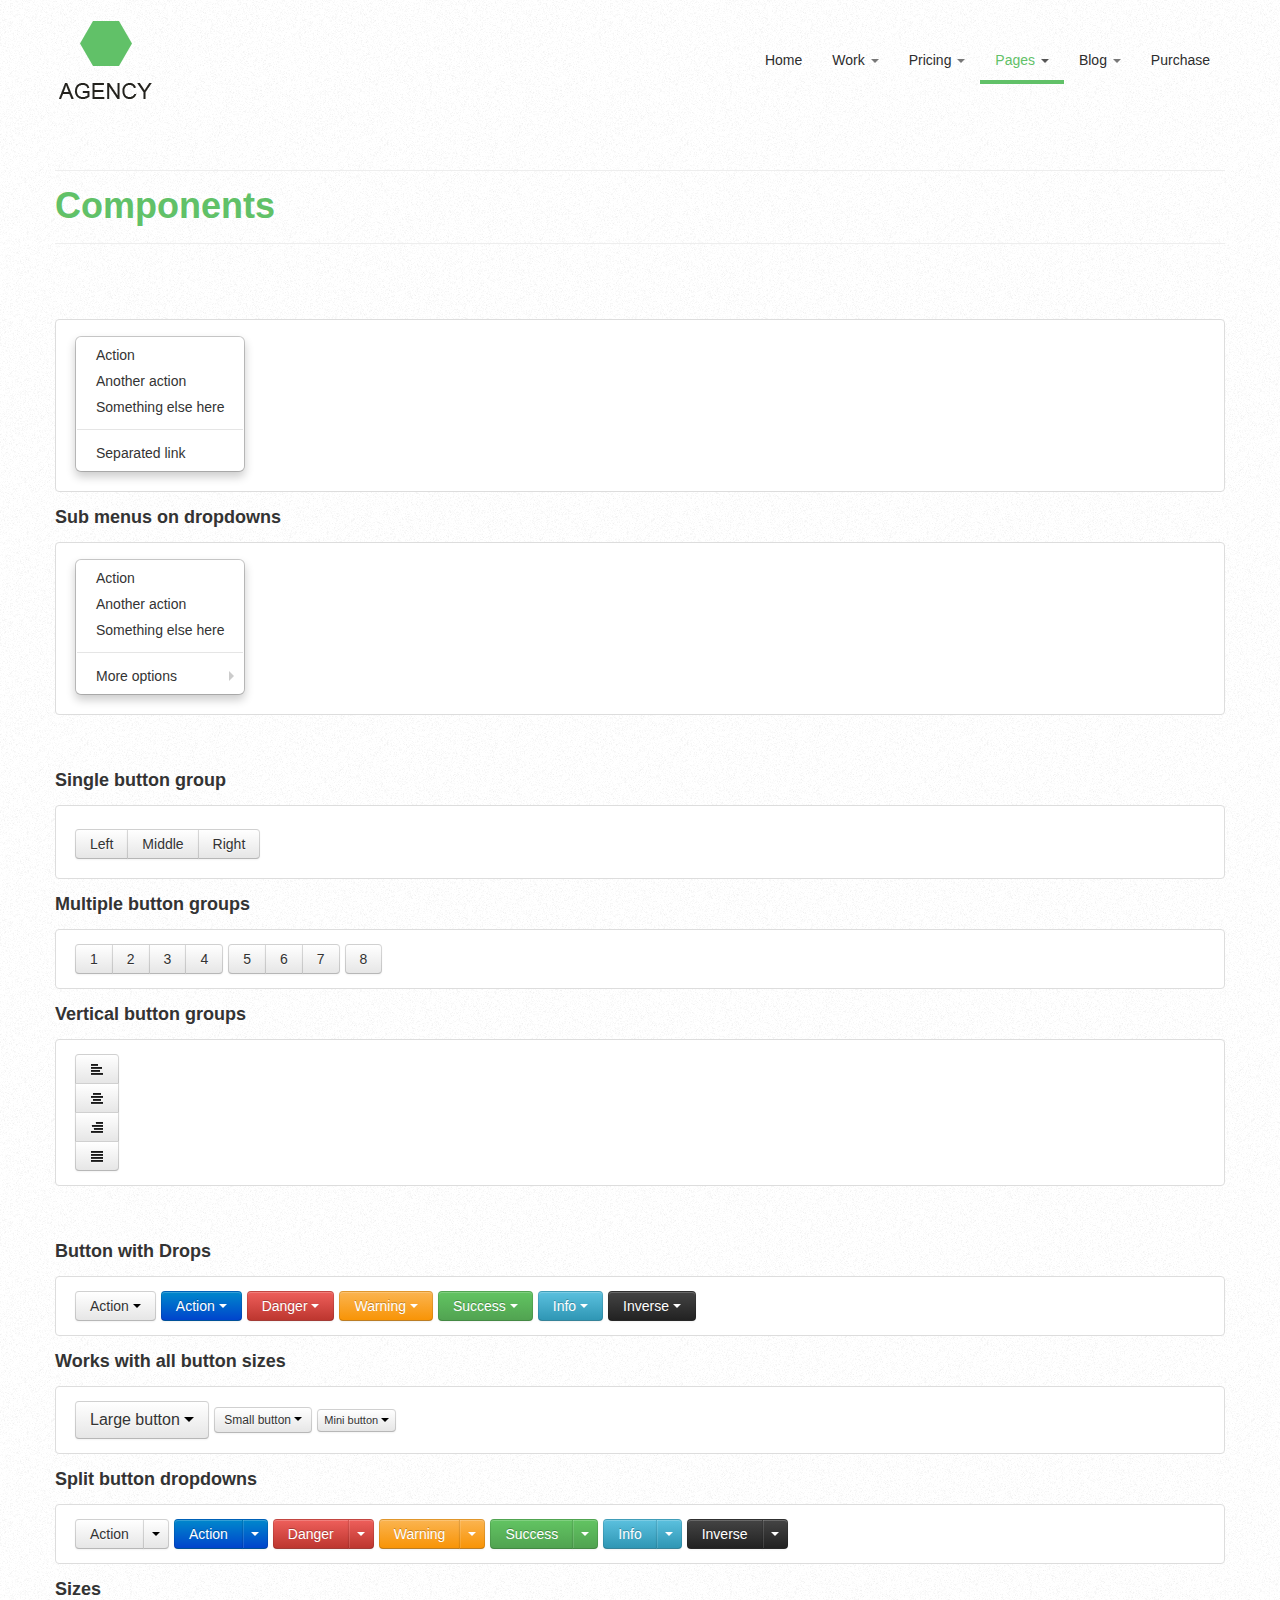
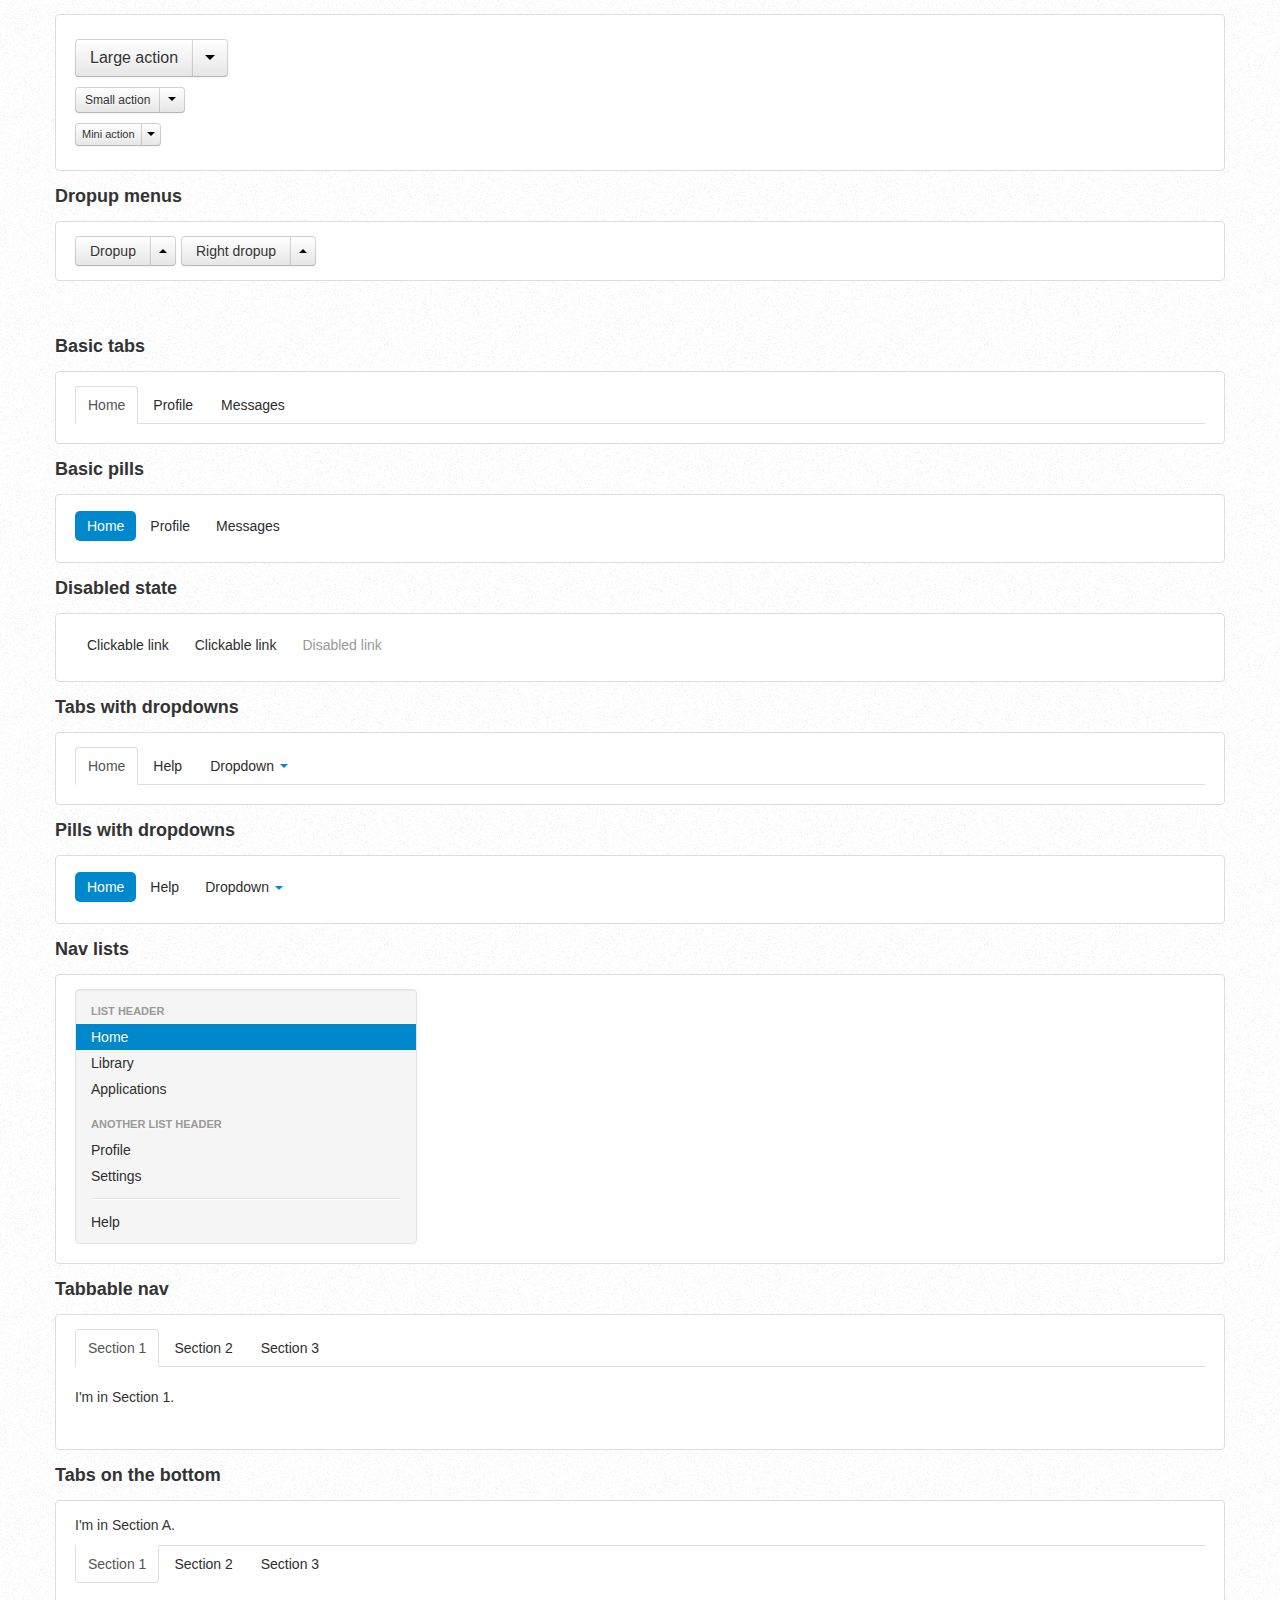
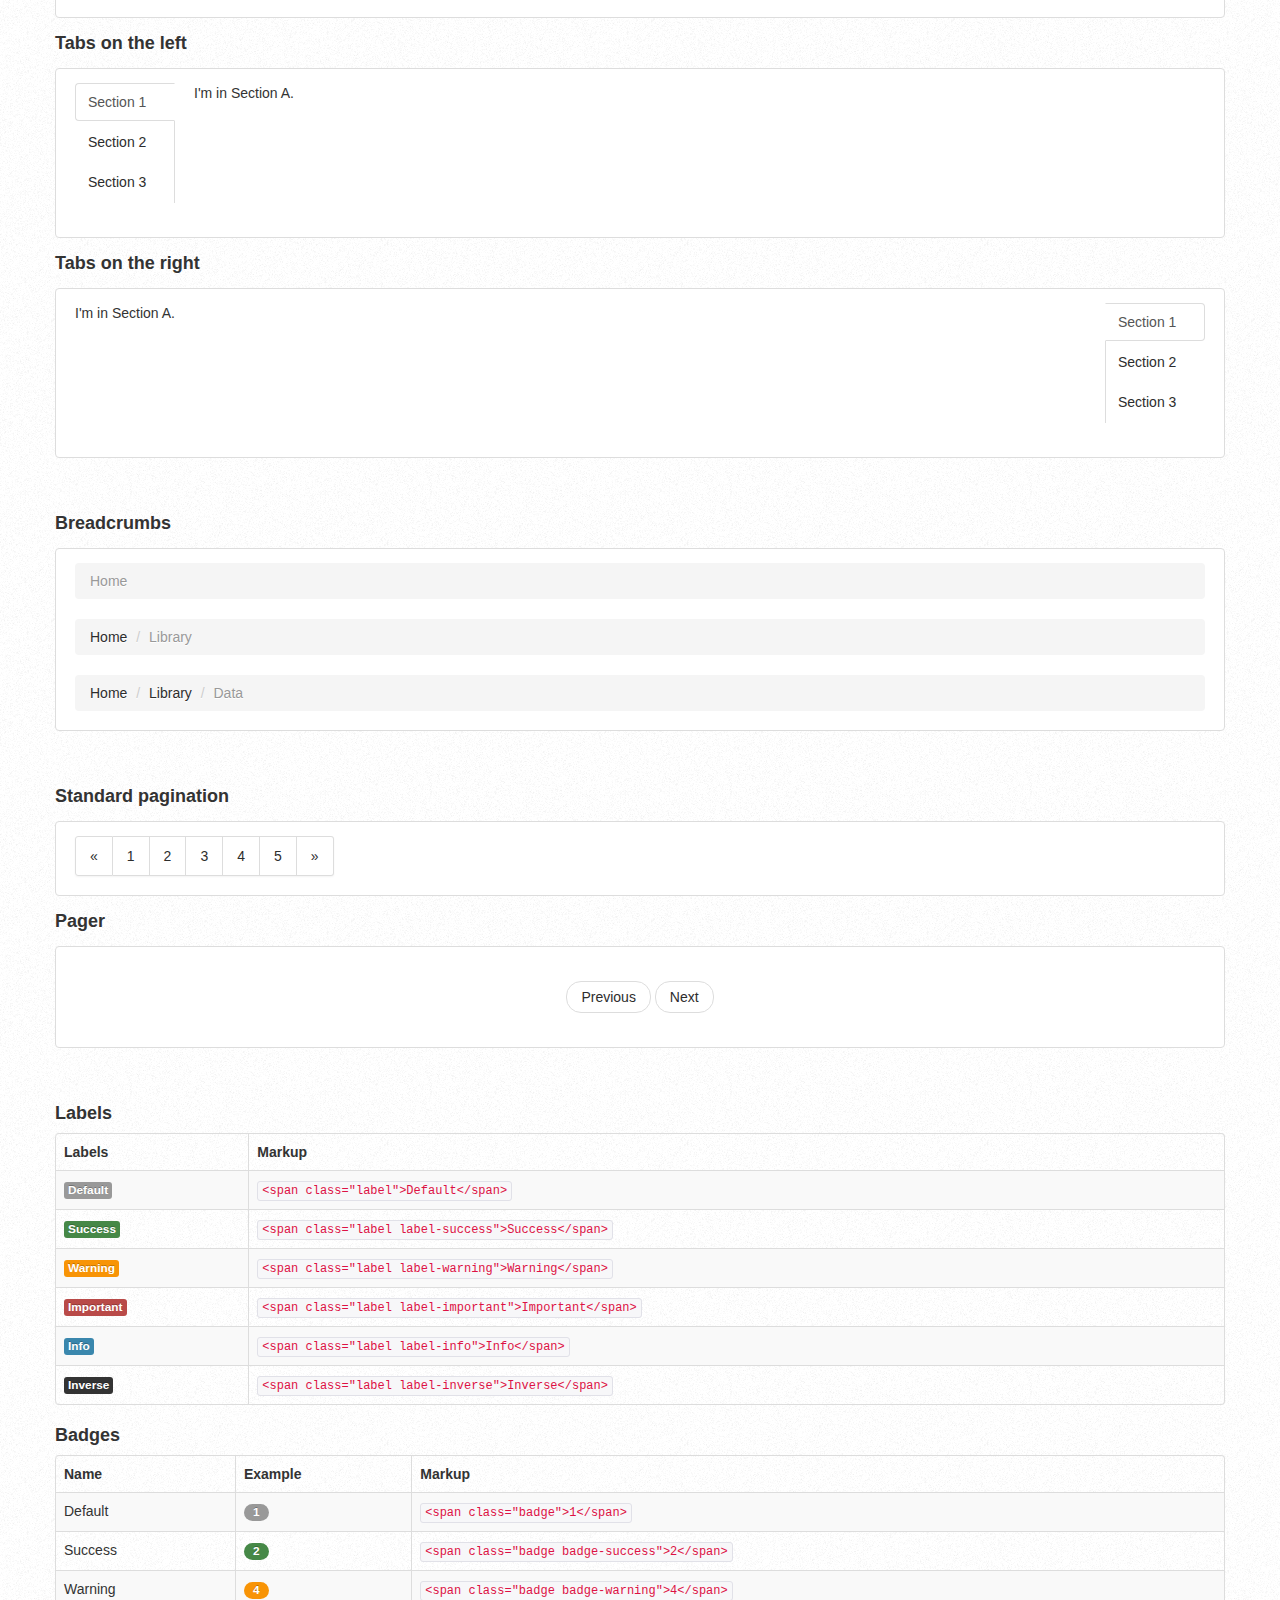
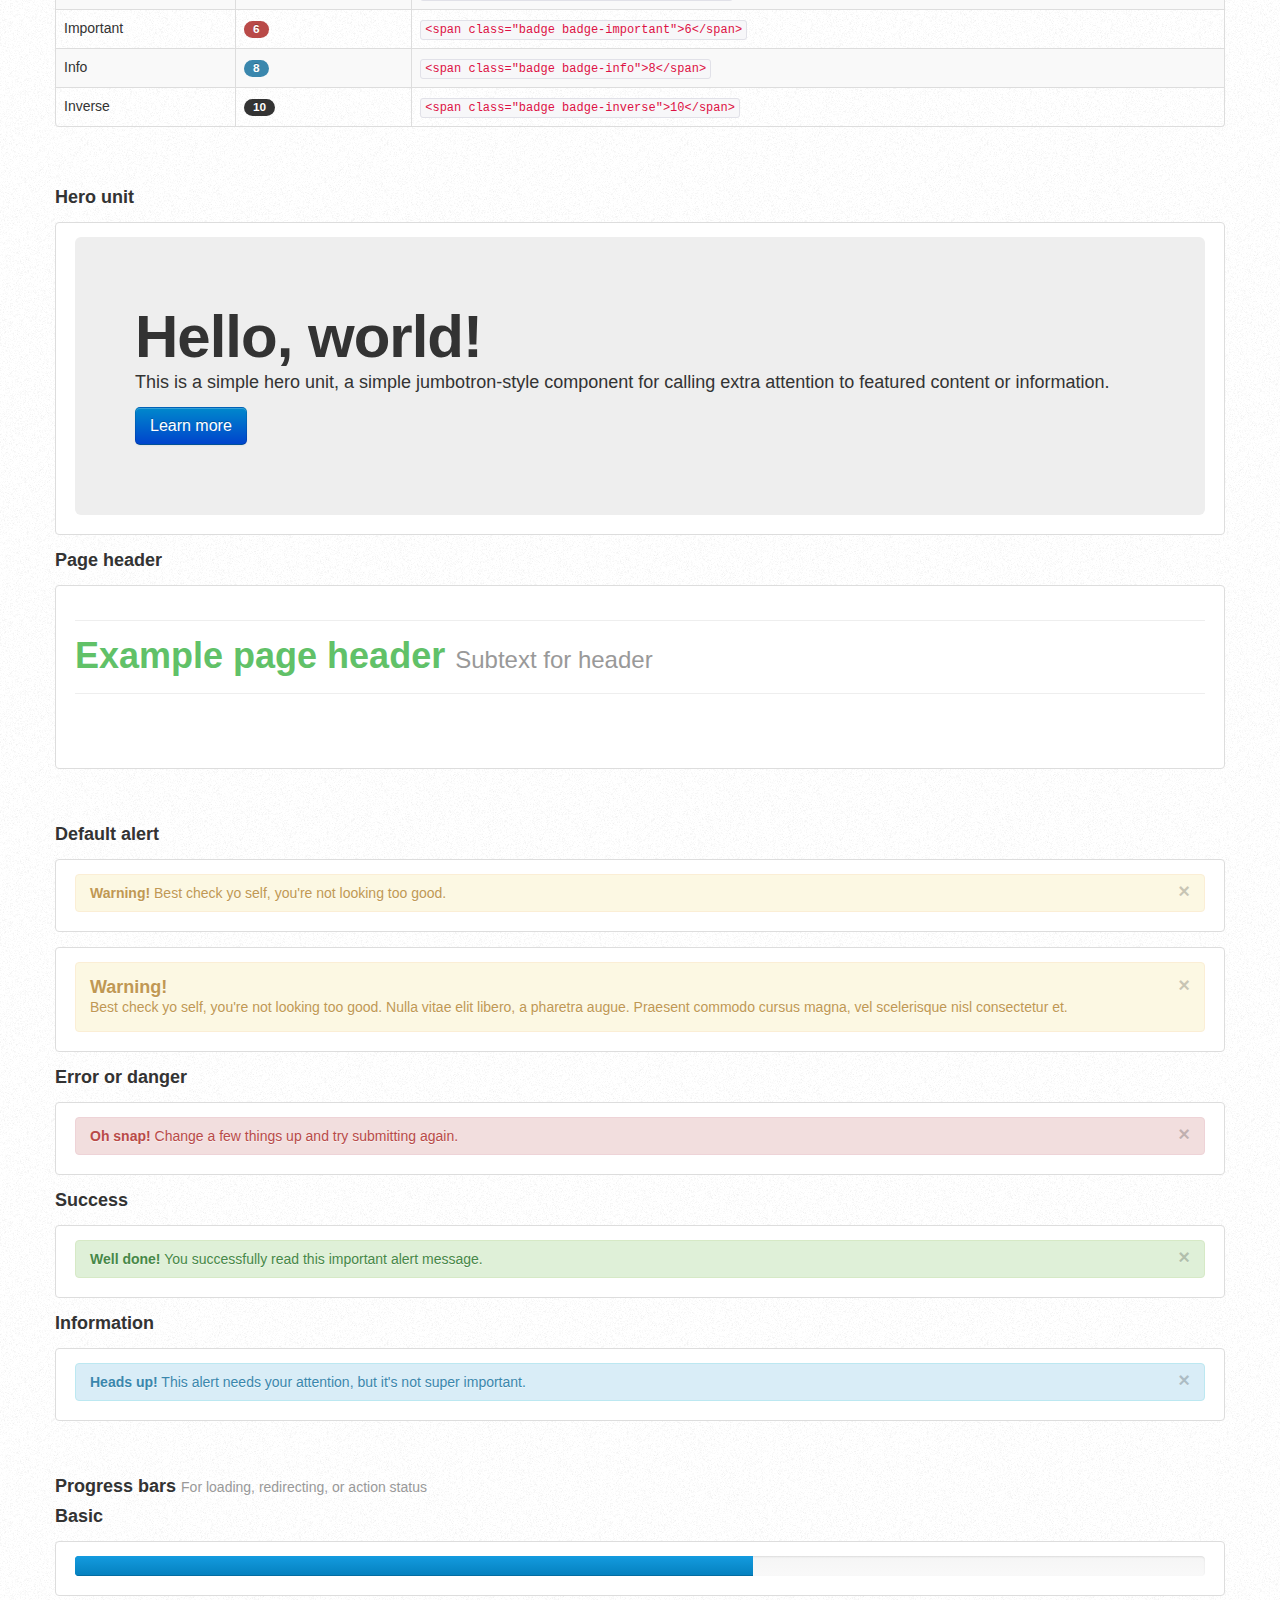
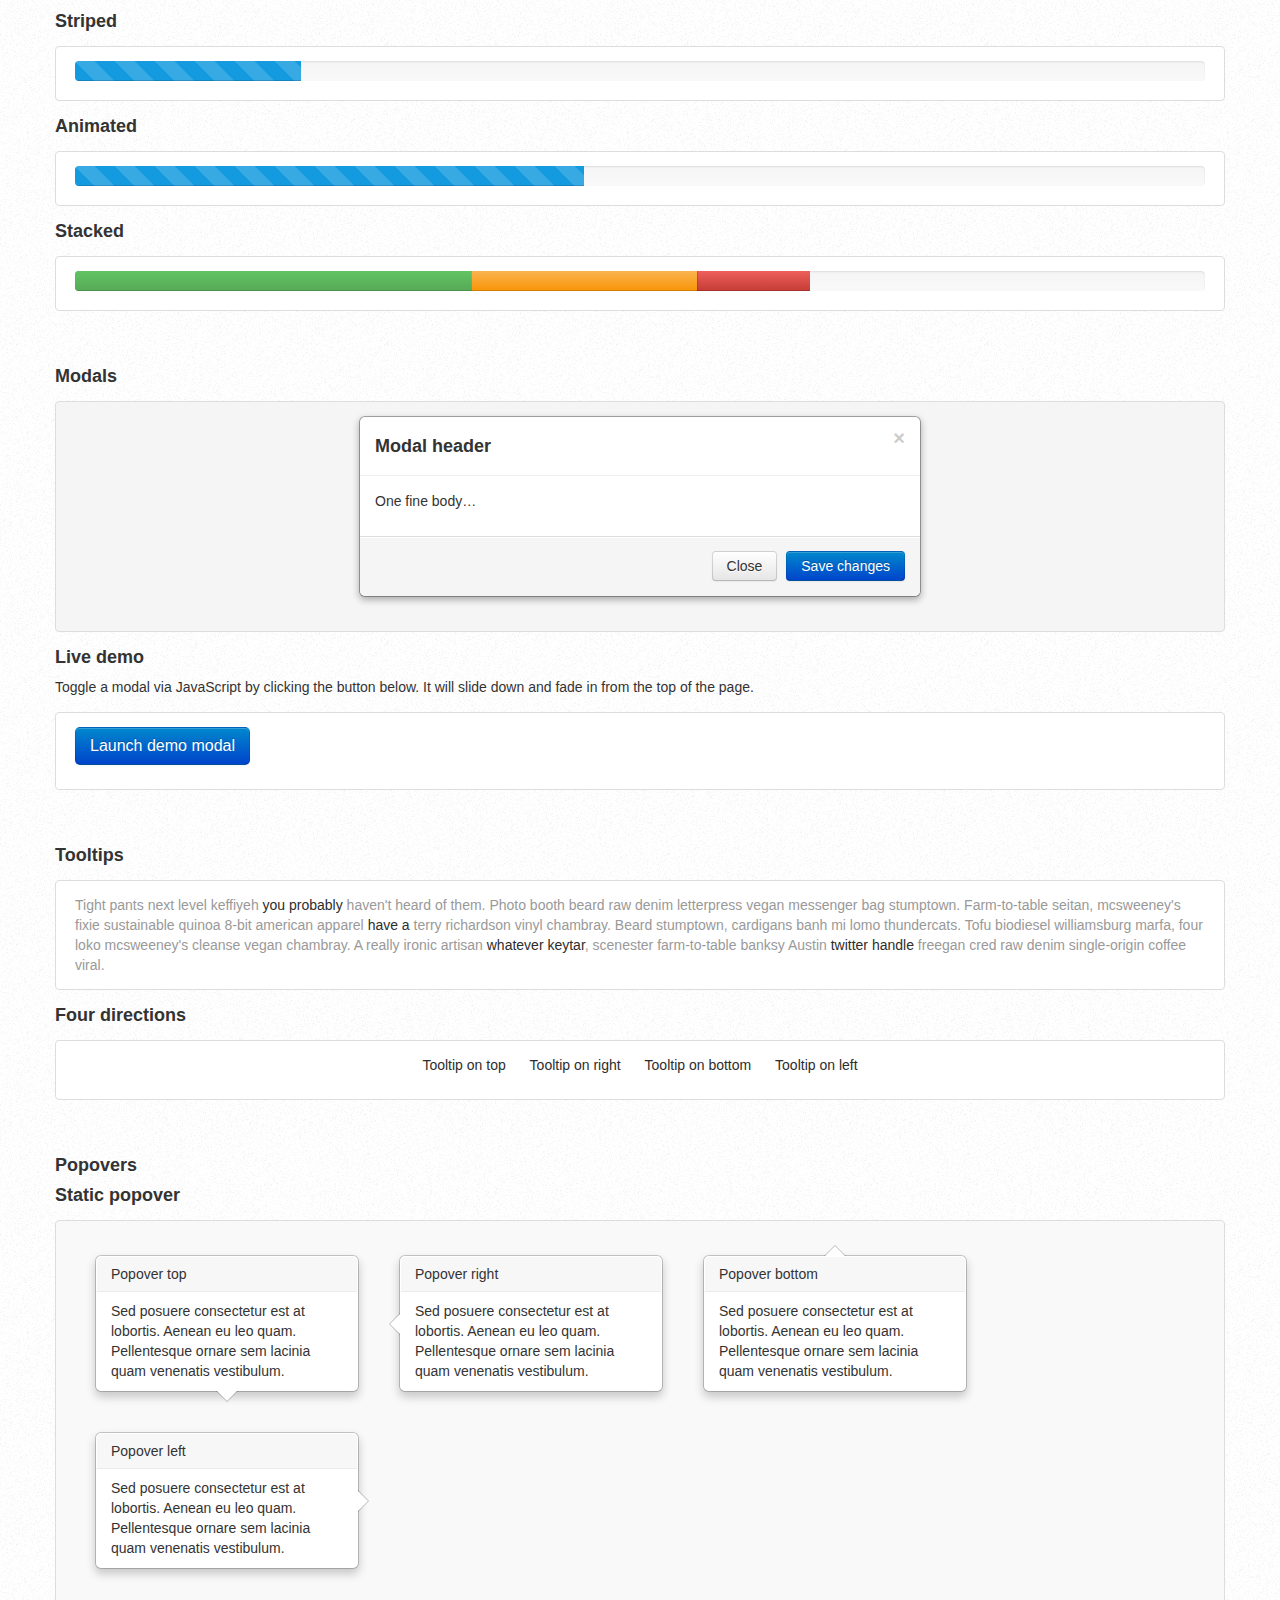
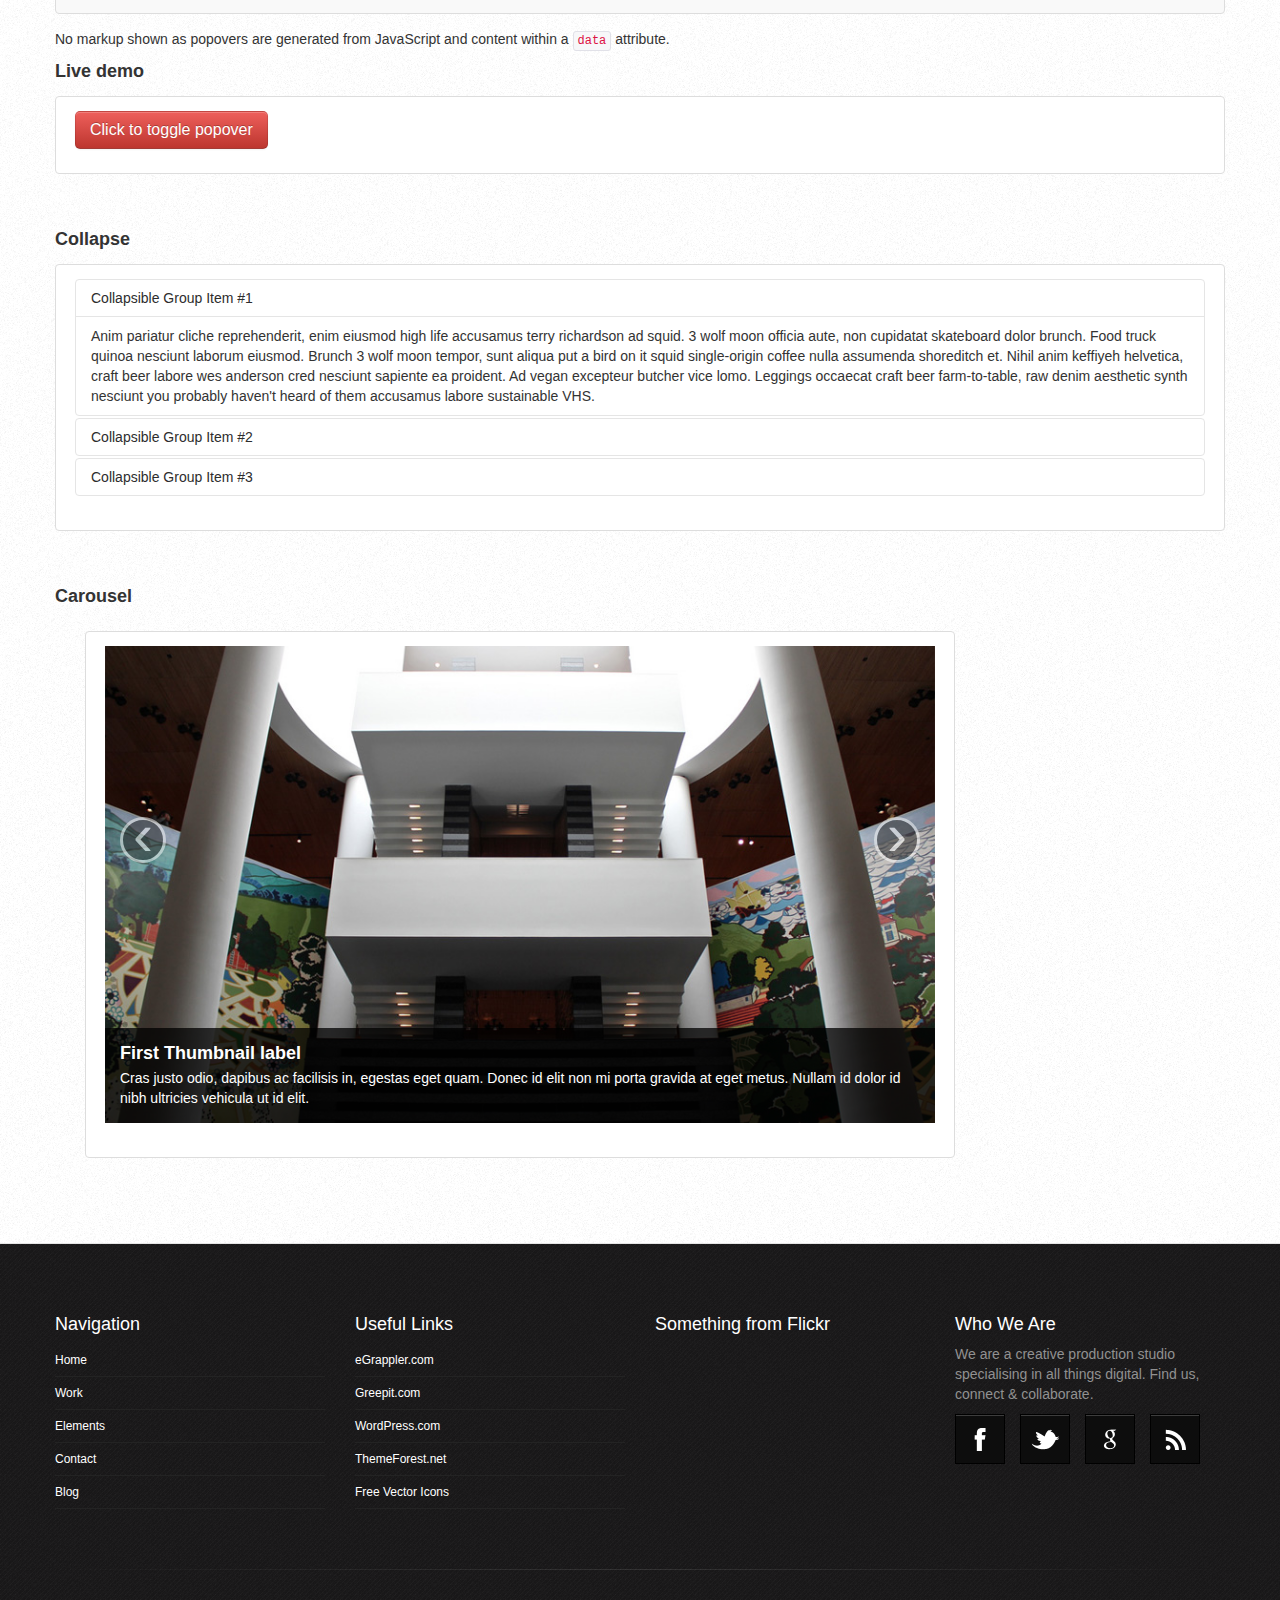
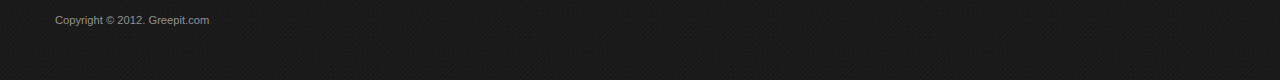
<file: components.html>
﻿<!DOCTYPE html>
<html lang="en">
<head>
<meta charset="utf-8">
<title>Components | Agency HTML5 Responsive Template</title>
<meta name="viewport" content="width=device-width, initial-scale=1.0">
<meta name="description" content="">
<meta name="author" content="">
<!-- Le styles -->
<link href="assets/css/bootstrap.css" rel="stylesheet">
<link href="assets/css/bootstrap-responsive.css" rel="stylesheet">
<link href="assets/css/docs.css" rel="stylesheet">
<link href="assets/css/prettyPhoto.css" rel="stylesheet" type="text/css" />
<link href="assets/js/google-code-prettify/prettify.css" rel="stylesheet">
<!-- Le HTML5 shim, for IE6-8 support of HTML5 elements -->
<!--[if lt IE 9]>
      <script src="http://html5shim.googlecode.com/svn/trunk/html5.js"></script>
    <![endif]-->
<!-- Le fav and touch icons -->
<link rel="shortcut icon" href="assets/ico/favicon.ico">
<link rel="apple-touch-icon-precomposed" sizes="144x144" href="assets/ico/apple-touch-icon-144-precomposed.png">
<link rel="apple-touch-icon-precomposed" sizes="114x114" href="assets/ico/apple-touch-icon-114-precomposed.png">
<link rel="apple-touch-icon-precomposed" sizes="72x72" href="assets/ico/apple-touch-icon-72-precomposed.png">
<link rel="apple-touch-icon-precomposed" href="assets/ico/apple-touch-icon-57-precomposed.png">
</head>
<body data-spy="scroll" data-target=".bs-docs-sidebar">
<!-- Navbar
    ================================================== -->
<div class="nav-agency">
  <div class="navbar navbar-static-top"> 
    <!-- navbar-fixed-top -->
    <div class="navbar-inner">
      <div class="container"> <a class="brand" href="index.html"> <img src="assets/img/Logodark.png" alt="Logo"></a>
        <div id="main-nav">
          <div class="nav-collapse collapse">
            <ul class="nav">
              <li class=""><a href="index.html">Home</a> </li>
              <li class="dropdown"><a class="dropdown-toggle" data-toggle="dropdown" href="javascript:"> Work <b class="caret"></b></a>
                <ul class="dropdown-menu">
                  <li><a href="work.html">One Column</a></li>
                  <li><a href="work-two-columns.html">Two Column</a></li>
                  <li><a href="work-three-columns.html">Three Column</a></li>
                  <li><a href="work-details.html">Work Details</a></li>
                </ul>
              </li>
              <li class="dropdown"><a class="dropdown-toggle" data-toggle="dropdown" href="javascript:"> Pricing <b class="caret"></b></a>
                <ul class="dropdown-menu">
                  <li><a href="pricing.html">Four Column</a></li>
                  <li><a href="pricing-three-columns.html">Three Column</a></li>
                </ul>
              </li>
              <li class="dropdown active"><a href="javascript:" class="dropdown-toggle" data-toggle="dropdown"> Pages <b class="caret"></b></a>
                <ul class="dropdown-menu">
                  <li><a href="faq.html">FAQ</a></li>
                  <li><a href="contact.html">Contact Us</a></li>
                  <li><a href="components.html">Components</a></li>
                </ul>
              </li>
              <li class="dropdown"><a class="dropdown-toggle" data-toggle="dropdown" href="javascript:"> Blog <b class="caret"></b></a>
                <ul class="dropdown-menu">
                  <li><a href="blog.html">Blog Page</a></li>
                  <li><a href="blog-single.html">Single Page</a></li>
                </ul>
              </li>
              <li><a href="index.html">Purchase</a> </li>
            </ul>
          </div>
        </div>
      </div>
    </div>
  </div>
</div>
<div class="container">
  <div class="row-fluid">
    <div class="span12"> 
      <!-- Dropdowns
        ================================================== -->
      <section id="dropdowns">
        <div class="row-fluid">
          <div class="span12">
            <div class="page-header">
              <div class="row-fluid">
                <div class="span12">
                  <h1>Components</h1>
                </div>
              </div>
            </div>
          </div>
        </div>
        <div class="bs-docs-example">
          <div class="dropdown clearfix">
            <ul class="dropdown-menu" role="menu" aria-labelledby="dropdownMenu" style="display: block; position: static; margin-bottom: 5px; *width: 180px;">
              <li><a tabindex="-1" href="#">Action</a></li>
              <li><a tabindex="-1" href="#">Another action</a></li>
              <li><a tabindex="-1" href="#">Something else here</a></li>
              <li class="divider"></li>
              <li><a tabindex="-1" href="#">Separated link</a></li>
            </ul>
          </div>
        </div>
        <h4>Sub menus on dropdowns</h4>
        <div class="bs-docs-example">
          <div class="dropdown clearfix">
            <ul class="dropdown-menu" role="menu" aria-labelledby="dropdownMenu" style="display: block; position: static; margin-bottom: 5px; *width: 180px;">
              <li><a tabindex="-1" href="#">Action</a></li>
              <li><a tabindex="-1" href="#">Another action</a></li>
              <li><a tabindex="-1" href="#">Something else here</a></li>
              <li class="divider"></li>
              <li class="dropdown-submenu"> <a tabindex="-1" href="#">More options</a>
                <ul class="dropdown-menu">
                  <li><a tabindex="-1" href="#">Second level link</a></li>
                  <li><a tabindex="-1" href="#">Second level link</a></li>
                  <li><a tabindex="-1" href="#">Second level link</a></li>
                  <li><a tabindex="-1" href="#">Second level link</a></li>
                  <li><a tabindex="-1" href="#">Second level link</a></li>
                </ul>
              </li>
            </ul>
          </div>
        </div>
      </section>
      <!-- Button Groups
        ================================================== -->
      <section id="buttonGroups">
        <h4>Single button group</h4>
        <div class="bs-docs-example">
          <div class="btn-group" style="margin: 9px 0 5px;">
            <button class="btn">Left</button>
            <button class="btn">Middle</button>
            <button class="btn">Right</button>
          </div>
        </div>
        <h4>Multiple button groups</h4>
        <div class="bs-docs-example">
          <div class="btn-toolbar" style="margin: 0;">
            <div class="btn-group">
              <button class="btn">1</button>
              <button class="btn">2</button>
              <button class="btn">3</button>
              <button class="btn">4</button>
            </div>
            <div class="btn-group">
              <button class="btn">5</button>
              <button class="btn">6</button>
              <button class="btn">7</button>
            </div>
            <div class="btn-group">
              <button class="btn">8</button>
            </div>
          </div>
        </div>
        <h4>Vertical button groups</h4>
        <div class="bs-docs-example">
          <div class="btn-group btn-group-vertical">
            <button type="button" class="btn"><i class="icon-align-left"></i></button>
            <button type="button" class="btn"><i class="icon-align-center"></i></button>
            <button type="button" class="btn"><i class="icon-align-right"></i></button>
            <button type="button" class="btn"><i class="icon-align-justify"></i></button>
          </div>
        </div>
      </section>
      <!-- Split button dropdowns
        ================================================== -->
      <section id="buttonDropdowns">
        <h4>Button with Drops</h4>
        <div class="bs-docs-example">
          <div class="btn-toolbar" style="margin: 0;">
            <div class="btn-group">
              <button class="btn dropdown-toggle" data-toggle="dropdown">Action <span class="caret"></span></button>
              <ul class="dropdown-menu">
                <li><a href="#">Action</a></li>
                <li><a href="#">Another action</a></li>
                <li><a href="#">Something else here</a></li>
                <li class="divider"></li>
                <li><a href="#">Separated link</a></li>
              </ul>
            </div>
            <!-- /btn-group -->
            <div class="btn-group">
              <button class="btn btn-primary dropdown-toggle" data-toggle="dropdown">Action <span class="caret"></span></button>
              <ul class="dropdown-menu">
                <li><a href="#">Action</a></li>
                <li><a href="#">Another action</a></li>
                <li><a href="#">Something else here</a></li>
                <li class="divider"></li>
                <li><a href="#">Separated link</a></li>
              </ul>
            </div>
            <!-- /btn-group -->
            <div class="btn-group">
              <button class="btn btn-danger dropdown-toggle" data-toggle="dropdown">Danger <span class="caret"></span></button>
              <ul class="dropdown-menu">
                <li><a href="#">Action</a></li>
                <li><a href="#">Another action</a></li>
                <li><a href="#">Something else here</a></li>
                <li class="divider"></li>
                <li><a href="#">Separated link</a></li>
              </ul>
            </div>
            <!-- /btn-group -->
            <div class="btn-group">
              <button class="btn btn-warning dropdown-toggle" data-toggle="dropdown">Warning <span class="caret"></span></button>
              <ul class="dropdown-menu">
                <li><a href="#">Action</a></li>
                <li><a href="#">Another action</a></li>
                <li><a href="#">Something else here</a></li>
                <li class="divider"></li>
                <li><a href="#">Separated link</a></li>
              </ul>
            </div>
            <!-- /btn-group -->
            <div class="btn-group">
              <button class="btn btn-success dropdown-toggle" data-toggle="dropdown">Success <span class="caret"></span></button>
              <ul class="dropdown-menu">
                <li><a href="#">Action</a></li>
                <li><a href="#">Another action</a></li>
                <li><a href="#">Something else here</a></li>
                <li class="divider"></li>
                <li><a href="#">Separated link</a></li>
              </ul>
            </div>
            <!-- /btn-group -->
            <div class="btn-group">
              <button class="btn btn-info dropdown-toggle" data-toggle="dropdown">Info <span class="caret"></span></button>
              <ul class="dropdown-menu">
                <li><a href="#">Action</a></li>
                <li><a href="#">Another action</a></li>
                <li><a href="#">Something else here</a></li>
                <li class="divider"></li>
                <li><a href="#">Separated link</a></li>
              </ul>
            </div>
            <!-- /btn-group -->
            <div class="btn-group">
              <button class="btn btn-inverse dropdown-toggle" data-toggle="dropdown">Inverse <span class="caret"></span></button>
              <ul class="dropdown-menu">
                <li><a href="#">Action</a></li>
                <li><a href="#">Another action</a></li>
                <li><a href="#">Something else here</a></li>
                <li class="divider"></li>
                <li><a href="#">Separated link</a></li>
              </ul>
            </div>
            <!-- /btn-group --> 
          </div>
          <!-- /btn-toolbar --> 
        </div>
        <h4>Works with all button sizes</h4>
        <div class="bs-docs-example">
          <div class="btn-toolbar" style="margin: 0;">
            <div class="btn-group">
              <button class="btn btn-large dropdown-toggle" data-toggle="dropdown">Large button <span class="caret"></span></button>
              <ul class="dropdown-menu">
                <li><a href="#">Action</a></li>
                <li><a href="#">Another action</a></li>
                <li><a href="#">Something else here</a></li>
                <li class="divider"></li>
                <li><a href="#">Separated link</a></li>
              </ul>
            </div>
            <!-- /btn-group -->
            <div class="btn-group">
              <button class="btn btn-small dropdown-toggle" data-toggle="dropdown">Small button <span class="caret"></span></button>
              <ul class="dropdown-menu">
                <li><a href="#">Action</a></li>
                <li><a href="#">Another action</a></li>
                <li><a href="#">Something else here</a></li>
                <li class="divider"></li>
                <li><a href="#">Separated link</a></li>
              </ul>
            </div>
            <!-- /btn-group -->
            <div class="btn-group">
              <button class="btn btn-mini dropdown-toggle" data-toggle="dropdown">Mini button <span class="caret"></span></button>
              <ul class="dropdown-menu">
                <li><a href="#">Action</a></li>
                <li><a href="#">Another action</a></li>
                <li><a href="#">Something else here</a></li>
                <li class="divider"></li>
                <li><a href="#">Separated link</a></li>
              </ul>
            </div>
            <!-- /btn-group --> 
          </div>
          <!-- /btn-toolbar --> 
        </div>
        <h4>Split button dropdowns</h4>
        <div class="bs-docs-example">
          <div class="btn-toolbar" style="margin: 0;">
            <div class="btn-group">
              <button class="btn">Action</button>
              <button class="btn dropdown-toggle" data-toggle="dropdown"><span class="caret"></span></button>
              <ul class="dropdown-menu">
                <li><a href="#">Action</a></li>
                <li><a href="#">Another action</a></li>
                <li><a href="#">Something else here</a></li>
                <li class="divider"></li>
                <li><a href="#">Separated link</a></li>
              </ul>
            </div>
            <!-- /btn-group -->
            <div class="btn-group">
              <button class="btn btn-primary">Action</button>
              <button class="btn btn-primary dropdown-toggle" data-toggle="dropdown"><span class="caret"></span></button>
              <ul class="dropdown-menu">
                <li><a href="#">Action</a></li>
                <li><a href="#">Another action</a></li>
                <li><a href="#">Something else here</a></li>
                <li class="divider"></li>
                <li><a href="#">Separated link</a></li>
              </ul>
            </div>
            <!-- /btn-group -->
            <div class="btn-group">
              <button class="btn btn-danger">Danger</button>
              <button class="btn btn-danger dropdown-toggle" data-toggle="dropdown"><span class="caret"></span></button>
              <ul class="dropdown-menu">
                <li><a href="#">Action</a></li>
                <li><a href="#">Another action</a></li>
                <li><a href="#">Something else here</a></li>
                <li class="divider"></li>
                <li><a href="#">Separated link</a></li>
              </ul>
            </div>
            <!-- /btn-group -->
            <div class="btn-group">
              <button class="btn btn-warning">Warning</button>
              <button class="btn btn-warning dropdown-toggle" data-toggle="dropdown"><span class="caret"></span></button>
              <ul class="dropdown-menu">
                <li><a href="#">Action</a></li>
                <li><a href="#">Another action</a></li>
                <li><a href="#">Something else here</a></li>
                <li class="divider"></li>
                <li><a href="#">Separated link</a></li>
              </ul>
            </div>
            <!-- /btn-group -->
            <div class="btn-group">
              <button class="btn btn-success">Success</button>
              <button class="btn btn-success dropdown-toggle" data-toggle="dropdown"><span class="caret"></span></button>
              <ul class="dropdown-menu">
                <li><a href="#">Action</a></li>
                <li><a href="#">Another action</a></li>
                <li><a href="#">Something else here</a></li>
                <li class="divider"></li>
                <li><a href="#">Separated link</a></li>
              </ul>
            </div>
            <!-- /btn-group -->
            <div class="btn-group">
              <button class="btn btn-info">Info</button>
              <button class="btn btn-info dropdown-toggle" data-toggle="dropdown"><span class="caret"></span></button>
              <ul class="dropdown-menu">
                <li><a href="#">Action</a></li>
                <li><a href="#">Another action</a></li>
                <li><a href="#">Something else here</a></li>
                <li class="divider"></li>
                <li><a href="#">Separated link</a></li>
              </ul>
            </div>
            <!-- /btn-group -->
            <div class="btn-group">
              <button class="btn btn-inverse">Inverse</button>
              <button class="btn btn-inverse dropdown-toggle" data-toggle="dropdown"><span class="caret"></span></button>
              <ul class="dropdown-menu">
                <li><a href="#">Action</a></li>
                <li><a href="#">Another action</a></li>
                <li><a href="#">Something else here</a></li>
                <li class="divider"></li>
                <li><a href="#">Separated link</a></li>
              </ul>
            </div>
            <!-- /btn-group --> 
          </div>
          <!-- /btn-toolbar --> 
        </div>
        <h4>Sizes</h4>
        <div class="bs-docs-example">
          <div class="btn-toolbar">
            <div class="btn-group">
              <button class="btn btn-large">Large action</button>
              <button class="btn btn-large dropdown-toggle" data-toggle="dropdown"><span class="caret"></span></button>
              <ul class="dropdown-menu">
                <li><a href="#">Action</a></li>
                <li><a href="#">Another action</a></li>
                <li><a href="#">Something else here</a></li>
                <li class="divider"></li>
                <li><a href="#">Separated link</a></li>
              </ul>
            </div>
            <!-- /btn-group --> 
          </div>
          <!-- /btn-toolbar -->
          <div class="btn-toolbar">
            <div class="btn-group">
              <button class="btn btn-small">Small action</button>
              <button class="btn btn-small dropdown-toggle" data-toggle="dropdown"><span class="caret"></span></button>
              <ul class="dropdown-menu">
                <li><a href="#">Action</a></li>
                <li><a href="#">Another action</a></li>
                <li><a href="#">Something else here</a></li>
                <li class="divider"></li>
                <li><a href="#">Separated link</a></li>
              </ul>
            </div>
            <!-- /btn-group --> 
          </div>
          <!-- /btn-toolbar -->
          <div class="btn-toolbar">
            <div class="btn-group">
              <button class="btn btn-mini">Mini action</button>
              <button class="btn btn-mini dropdown-toggle" data-toggle="dropdown"><span class="caret"></span></button>
              <ul class="dropdown-menu">
                <li><a href="#">Action</a></li>
                <li><a href="#">Another action</a></li>
                <li><a href="#">Something else here</a></li>
                <li class="divider"></li>
                <li><a href="#">Separated link</a></li>
              </ul>
            </div>
            <!-- /btn-group --> 
          </div>
          <!-- /btn-toolbar --> 
        </div>
        <h4>Dropup menus</h4>
        <div class="bs-docs-example">
          <div class="btn-toolbar" style="margin: 0;">
            <div class="btn-group dropup">
              <button class="btn">Dropup</button>
              <button class="btn dropdown-toggle" data-toggle="dropdown"><span class="caret"></span></button>
              <ul class="dropdown-menu">
                <li><a href="#">Action</a></li>
                <li><a href="#">Another action</a></li>
                <li><a href="#">Something else here</a></li>
                <li class="divider"></li>
                <li><a href="#">Separated link</a></li>
              </ul>
            </div>
            <!-- /btn-group -->
            <div class="btn-group dropup">
              <button class="btn primary">Right dropup</button>
              <button class="btn primary dropdown-toggle" data-toggle="dropdown"><span class="caret"></span></button>
              <ul class="dropdown-menu pull-right">
                <li><a href="#">Action</a></li>
                <li><a href="#">Another action</a></li>
                <li><a href="#">Something else here</a></li>
                <li class="divider"></li>
                <li><a href="#">Separated link</a></li>
              </ul>
            </div>
            <!-- /btn-group --> 
          </div>
        </div>
      </section>
      <!-- Nav, Tabs, & Pills
        ================================================== -->
      <section id="navs">
        <h4>Basic tabs</h4>
        <div class="bs-docs-example">
          <ul class="nav nav-tabs">
            <li class="active"><a href="#">Home</a></li>
            <li><a href="#">Profile</a></li>
            <li><a href="#">Messages</a></li>
          </ul>
        </div>
        <h4>Basic pills</h4>
        <div class="bs-docs-example">
          <ul class="nav nav-pills">
            <li class="active"><a href="#">Home</a></li>
            <li><a href="#">Profile</a></li>
            <li><a href="#">Messages</a></li>
          </ul>
        </div>
        <h4>Disabled state</h4>
        <div class="bs-docs-example">
          <ul class="nav nav-pills">
            <li><a href="#">Clickable link</a></li>
            <li><a href="#">Clickable link</a></li>
            <li class="disabled"><a href="#">Disabled link</a></li>
          </ul>
        </div>
        <h4>Tabs with dropdowns</h4>
        <div class="bs-docs-example">
          <ul class="nav nav-tabs">
            <li class="active"><a href="#">Home</a></li>
            <li><a href="#">Help</a></li>
            <li class="dropdown"> <a class="dropdown-toggle" data-toggle="dropdown" href="#">Dropdown <b class="caret"></b></a>
              <ul class="dropdown-menu">
                <li><a href="#">Action</a></li>
                <li><a href="#">Another action</a></li>
                <li><a href="#">Something else here</a></li>
                <li class="divider"></li>
                <li><a href="#">Separated link</a></li>
              </ul>
            </li>
          </ul>
        </div>
        <h4>Pills with dropdowns</h4>
        <div class="bs-docs-example">
          <ul class="nav nav-pills">
            <li class="active"><a href="#">Home</a></li>
            <li><a href="#">Help</a></li>
            <li class="dropdown"> <a class="dropdown-toggle" data-toggle="dropdown" href="#">Dropdown <b class="caret"></b></a>
              <ul class="dropdown-menu">
                <li><a href="#">Action</a></li>
                <li><a href="#">Another action</a></li>
                <li><a href="#">Something else here</a></li>
                <li class="divider"></li>
                <li><a href="#">Separated link</a></li>
              </ul>
            </li>
          </ul>
        </div>
        <h4>Nav lists</h4>
        <div class="bs-docs-example">
          <div class="well" style="max-width: 340px; padding: 8px 0;">
            <ul class="nav nav-list">
              <li class="nav-header">List header</li>
              <li class="active"><a href="#">Home</a></li>
              <li><a href="#">Library</a></li>
              <li><a href="#">Applications</a></li>
              <li class="nav-header">Another list header</li>
              <li><a href="#">Profile</a></li>
              <li><a href="#">Settings</a></li>
              <li class="divider"></li>
              <li><a href="#">Help</a></li>
            </ul>
          </div>
          <!-- /well --> 
        </div>
        <h4>Tabbable nav</h4>
        <div class="bs-docs-example">
          <div class="tabbable" style="margin-bottom: 18px;">
            <ul class="nav nav-tabs">
              <li class="active"><a href="#tab1" data-toggle="tab">Section 1</a></li>
              <li><a href="#tab2" data-toggle="tab">Section 2</a></li>
              <li><a href="#tab3" data-toggle="tab">Section 3</a></li>
            </ul>
            <div class="tab-content">
              <div class="tab-pane active" id="tab1">
                <p>I'm in Section 1.</p>
              </div>
              <div class="tab-pane" id="tab2">
                <p>Howdy, I'm in Section 2.</p>
              </div>
              <div class="tab-pane" id="tab3">
                <p>What up girl, this is Section 3.</p>
              </div>
            </div>
          </div>
          <!-- /tabbable --> 
        </div>
        <h4>Tabs on the bottom</h4>
        <div class="bs-docs-example">
          <div class="tabbable tabs-below">
            <div class="tab-content">
              <div class="tab-pane active" id="A">
                <p>I'm in Section A.</p>
              </div>
              <div class="tab-pane" id="B">
                <p>Howdy, I'm in Section B.</p>
              </div>
              <div class="tab-pane" id="C">
                <p>What up girl, this is Section C.</p>
              </div>
            </div>
            <ul class="nav nav-tabs">
              <li class="active"><a href="#A" data-toggle="tab">Section 1</a></li>
              <li><a href="#B" data-toggle="tab">Section 2</a></li>
              <li><a href="#C" data-toggle="tab">Section 3</a></li>
            </ul>
          </div>
          <!-- /tabbable --> 
        </div>
        <h4>Tabs on the left</h4>
        <div class="bs-docs-example">
          <div class="tabbable tabs-left">
            <ul class="nav nav-tabs">
              <li class="active"><a href="#lA" data-toggle="tab">Section 1</a></li>
              <li><a href="#lB" data-toggle="tab">Section 2</a></li>
              <li><a href="#lC" data-toggle="tab">Section 3</a></li>
            </ul>
            <div class="tab-content">
              <div class="tab-pane active" id="lA">
                <p>I'm in Section A.</p>
              </div>
              <div class="tab-pane" id="lB">
                <p>Howdy, I'm in Section B.</p>
              </div>
              <div class="tab-pane" id="lC">
                <p>What up girl, this is Section C.</p>
              </div>
            </div>
          </div>
          <!-- /tabbable --> 
        </div>
        <h4>Tabs on the right</h4>
        <div class="bs-docs-example">
          <div class="tabbable tabs-right">
            <ul class="nav nav-tabs">
              <li class="active"><a href="#rA" data-toggle="tab">Section 1</a></li>
              <li><a href="#rB" data-toggle="tab">Section 2</a></li>
              <li><a href="#rC" data-toggle="tab">Section 3</a></li>
            </ul>
            <div class="tab-content">
              <div class="tab-pane active" id="rA">
                <p>I'm in Section A.</p>
              </div>
              <div class="tab-pane" id="rB">
                <p>Howdy, I'm in Section B.</p>
              </div>
              <div class="tab-pane" id="rC">
                <p>What up girl, this is Section C.</p>
              </div>
            </div>
          </div>
          <!-- /tabbable --> 
        </div>
      </section>
      <!-- Breadcrumbs
        ================================================== -->
      <section id="breadcrumbs">
        <h4>Breadcrumbs</h4>
        <div class="bs-docs-example">
          <ul class="breadcrumb">
            <li class="active">Home</li>
          </ul>
          <ul class="breadcrumb">
            <li><a href="#">Home</a> <span class="divider">/</span></li>
            <li class="active">Library</li>
          </ul>
          <ul class="breadcrumb" style="margin-bottom: 5px;">
            <li><a href="#">Home</a> <span class="divider">/</span></li>
            <li><a href="#">Library</a> <span class="divider">/</span></li>
            <li class="active">Data</li>
          </ul>
        </div>
      </section>
      <!-- Pagination
        ================================================== -->
      <section id="pagination">
        <h4>Standard pagination</h4>
        <div class="bs-docs-example">
          <div class="pagination">
            <ul>
              <li><a href="#">«</a></li>
              <li><a href="#">1</a></li>
              <li><a href="#">2</a></li>
              <li><a href="#">3</a></li>
              <li><a href="#">4</a></li>
              <li><a href="#">5</a></li>
              <li><a href="#">»</a></li>
            </ul>
          </div>
        </div>
        <h4>Pager</h4>
        <div class="bs-docs-example">
          <ul class="pager">
            <li><a href="#">Previous</a></li>
            <li><a href="#">Next</a></li>
          </ul>
        </div>
      </section>
      <!-- Labels and badges
        ================================================== -->
      <section id="labels-badges">
        <h4>Labels</h4>
        <table class="table table-bordered table-striped">
          <thead>
            <tr>
              <th>Labels</th>
              <th>Markup</th>
            </tr>
          </thead>
          <tbody>
            <tr>
              <td><span class="label">Default</span></td>
              <td><code>&lt;span class="label"&gt;Default&lt;/span&gt;</code></td>
            </tr>
            <tr>
              <td><span class="label label-success">Success</span></td>
              <td><code>&lt;span class="label label-success"&gt;Success&lt;/span&gt;</code></td>
            </tr>
            <tr>
              <td><span class="label label-warning">Warning</span></td>
              <td><code>&lt;span class="label label-warning"&gt;Warning&lt;/span&gt;</code></td>
            </tr>
            <tr>
              <td><span class="label label-important">Important</span></td>
              <td><code>&lt;span class="label label-important"&gt;Important&lt;/span&gt;</code></td>
            </tr>
            <tr>
              <td><span class="label label-info">Info</span></td>
              <td><code>&lt;span class="label label-info"&gt;Info&lt;/span&gt;</code></td>
            </tr>
            <tr>
              <td><span class="label label-inverse">Inverse</span></td>
              <td><code>&lt;span class="label label-inverse"&gt;Inverse&lt;/span&gt;</code></td>
            </tr>
          </tbody>
        </table>
        <h4>Badges</h4>
        <table class="table table-bordered table-striped">
          <thead>
            <tr>
              <th>Name</th>
              <th>Example</th>
              <th>Markup</th>
            </tr>
          </thead>
          <tbody>
            <tr>
              <td> Default </td>
              <td><span class="badge">1</span></td>
              <td><code>&lt;span class="badge"&gt;1&lt;/span&gt;</code></td>
            </tr>
            <tr>
              <td> Success </td>
              <td><span class="badge badge-success">2</span></td>
              <td><code>&lt;span class="badge badge-success"&gt;2&lt;/span&gt;</code></td>
            </tr>
            <tr>
              <td> Warning </td>
              <td><span class="badge badge-warning">4</span></td>
              <td><code>&lt;span class="badge badge-warning"&gt;4&lt;/span&gt;</code></td>
            </tr>
            <tr>
              <td> Important </td>
              <td><span class="badge badge-important">6</span></td>
              <td><code>&lt;span class="badge badge-important"&gt;6&lt;/span&gt;</code></td>
            </tr>
            <tr>
              <td> Info </td>
              <td><span class="badge badge-info">8</span></td>
              <td><code>&lt;span class="badge badge-info"&gt;8&lt;/span&gt;</code></td>
            </tr>
            <tr>
              <td> Inverse </td>
              <td><span class="badge badge-inverse">10</span></td>
              <td><code>&lt;span class="badge badge-inverse"&gt;10&lt;/span&gt;</code></td>
            </tr>
          </tbody>
        </table>
      </section>
      <!-- Typographic components
        ================================================== -->
      <section id="typography">
        <h4>Hero unit</h4>
        <div class="bs-docs-example">
          <div class="hero-unit">
            <h1>Hello, world!</h1>
            <p>This is a simple hero unit, a simple jumbotron-style component for calling extra attention to featured content or information.</p>
            <p><a class="btn btn-primary btn-large">Learn more</a></p>
          </div>
        </div>
        <h4>Page header</h4>
        <div class="bs-docs-example">
          <div class="page-header">
            <h1>Example page header <small>Subtext for header</small></h1>
          </div>
        </div>
      </section>
      <!-- Alerts
        ================================================== -->
      <section id="alerts">
        <h4>Default alert</h4>
        <div class="bs-docs-example">
          <div class="alert">
            <button type="button" class="close" data-dismiss="alert">×</button>
            <strong>Warning!</strong> Best check yo self, you're not looking too good. </div>
        </div>
        <div class="bs-docs-example">
          <div class="alert alert-block">
            <button type="button" class="close" data-dismiss="alert">×</button>
            <h4>Warning!</h4>
            <p>Best check yo self, you're not looking too good. Nulla vitae elit libero, a pharetra augue. Praesent commodo cursus magna, vel scelerisque nisl consectetur et.</p>
          </div>
        </div>
        <h4>Error or danger</h4>
        <div class="bs-docs-example">
          <div class="alert alert-error">
            <button type="button" class="close" data-dismiss="alert">×</button>
            <strong>Oh snap!</strong> Change a few things up and try submitting again. </div>
        </div>
        <h4>Success</h4>
        <div class="bs-docs-example">
          <div class="alert alert-success">
            <button type="button" class="close" data-dismiss="alert">×</button>
            <strong>Well done!</strong> You successfully read this important alert message. </div>
        </div>
        <h4>Information</h4>
        <div class="bs-docs-example">
          <div class="alert alert-info">
            <button type="button" class="close" data-dismiss="alert">×</button>
            <strong>Heads up!</strong> This alert needs your attention, but it's not super important. </div>
        </div>
      </section>
      <!-- Progress bars
        ================================================== -->
      <section id="progress">
        <h4>Progress bars <small>For loading, redirecting, or action status</small></h4>
        <h4>Basic</h4>
        <div class="bs-docs-example">
          <div class="progress">
            <div class="bar" style="width: 60%;"></div>
          </div>
        </div>
        <h4>Striped</h4>
        <div class="bs-docs-example">
          <div class="progress progress-striped">
            <div class="bar" style="width: 20%;"></div>
          </div>
        </div>
        <h4>Animated</h4>
        <div class="bs-docs-example">
          <div class="progress progress-striped active">
            <div class="bar" style="width: 45%"></div>
          </div>
        </div>
        <h4>Stacked</h4>
        <div class="bs-docs-example">
          <div class="progress">
            <div class="bar bar-success" style="width: 35%"></div>
            <div class="bar bar-warning" style="width: 20%"></div>
            <div class="bar bar-danger" style="width: 10%"></div>
          </div>
        </div>
      </section>
      <!-- Modal
        ================================================== -->
      <section id="modals">
        <h4>Modals </h4>
        <div class="bs-docs-example" style="background-color: #f5f5f5;">
          <div class="modal" style="position: relative; top: auto; left: auto; margin: 0 auto 20px; z-index: 1; max-width: 100%;">
            <div class="modal-header">
              <button type="button" class="close" data-dismiss="modal" aria-hidden="true">×</button>
              <h4>Modal header</h4>
            </div>
            <div class="modal-body">
              <p>One fine body…</p>
            </div>
            <div class="modal-footer"> <a href="#" class="btn">Close</a> <a href="#" class="btn btn-primary">Save changes</a> </div>
          </div>
        </div>
        <h4>Live demo</h4>
        <p>Toggle a modal via JavaScript by clicking the button below. It will slide down and fade in from the top of the page.</p>
        <!-- sample modal content -->
        <div id="myModal" class="modal hide fade" tabindex="-1" role="dialog" aria-labelledby="myModalLabel" aria-hidden="true">
          <div class="modal-header">
            <button type="button" class="close" data-dismiss="modal" aria-hidden="true">×</button>
            <h3 id="myModalLabel">
            Modal Heading
            </h4>
          </div>
          <div class="modal-body">
            <h4>Text in a modal</h4>
            <p>Duis mollis, est non commodo luctus, nisi erat porttitor ligula, eget lacinia odio sem.</p>
            <h4>Popover in a modal</h4>
            <p>This <a href="#" role="button" class="btn popover-test" data-content="And here's some amazing content. It's very engaging. right?" data-original-title="A Title">button</a> should trigger a popover on hover.</p>
            <h4>Tooltips in a modal</h4>
            <p><a href="#" class="tooltip-test" data-original-title="Tooltip">This link</a> and <a href="#" class="tooltip-test" data-original-title="Tooltip">that link</a> should have tooltips on hover.</p>
            <hr>
            <h4>Overflowing text to show optional scrollbar</h4>
            <p>We set a fixed <code>max-height</code> on the <code>.modal-body</code>. Watch it overflow with all this extra lorem ipsum text we've included.</p>
            <p>Cras mattis consectetur purus sit amet fermentum. Cras justo odio, dapibus ac facilisis in, egestas eget quam. Morbi leo risus, porta ac consectetur ac, vestibulum at eros.</p>
            <p>Praesent commodo cursus magna, vel scelerisque nisl consectetur et. Vivamus sagittis lacus vel augue laoreet rutrum faucibus dolor auctor.</p>
            <p>Aenean lacinia bibendum nulla sed consectetur. Praesent commodo cursus magna, vel scelerisque nisl consectetur et. Donec sed odio dui. Donec ullamcorper nulla non metus auctor fringilla.</p>
            <p>Cras mattis consectetur purus sit amet fermentum. Cras justo odio, dapibus ac facilisis in, egestas eget quam. Morbi leo risus, porta ac consectetur ac, vestibulum at eros.</p>
            <p>Praesent commodo cursus magna, vel scelerisque nisl consectetur et. Vivamus sagittis lacus vel augue laoreet rutrum faucibus dolor auctor.</p>
            <p>Aenean lacinia bibendum nulla sed consectetur. Praesent commodo cursus magna, vel scelerisque nisl consectetur et. Donec sed odio dui. Donec ullamcorper nulla non metus auctor fringilla.</p>
          </div>
          <div class="modal-footer">
            <button class="btn" data-dismiss="modal">Close</button>
            <button class="btn btn-primary">Save changes</button>
          </div>
        </div>
        <div class="bs-docs-example" style="padding-bottom: 24px;"> <a data-toggle="modal" href="#myModal" class="btn btn-primary btn-large">Launch demo modal</a> </div>
      </section>
      <!-- Tooltips
        ================================================== -->
      <section id="tooltips">
        <h4>Tooltips</h4>
        <div class="bs-docs-example tooltip-demo">
          <p class="muted" style="margin-bottom: 0;">Tight pants next level keffiyeh <a href="#" rel="tooltip" title="Default tooltip">you probably</a> haven't heard of them. Photo booth beard raw denim letterpress vegan messenger bag stumptown. Farm-to-table seitan, mcsweeney's fixie sustainable quinoa 8-bit american apparel <a href="#" rel="tooltip" title="Another tooltip">have a</a> terry richardson vinyl chambray. Beard stumptown, cardigans banh mi lomo thundercats. Tofu biodiesel williamsburg marfa, four loko mcsweeney's cleanse vegan chambray. A really ironic artisan <a href="#" rel="tooltip" title="Another one here too">whatever keytar</a>, scenester farm-to-table banksy Austin <a href="#" rel="tooltip" title="The last tip!">twitter handle</a> freegan cred raw denim single-origin coffee viral. </p>
        </div>
        <h4>Four directions</h4>
        <div class="bs-docs-example tooltip-demo">
          <ul class="bs-docs-tooltip-examples">
            <li><a href="#" rel="tooltip" data-placement="top" title="Tooltip on top">Tooltip on top</a></li>
            <li><a href="#" rel="tooltip" data-placement="right" title="Tooltip on right">Tooltip on right</a></li>
            <li><a href="#" rel="tooltip" data-placement="bottom" title="Tooltip on bottom">Tooltip on bottom</a></li>
            <li><a href="#" rel="tooltip" data-placement="left" title="Tooltip on left">Tooltip on left</a></li>
          </ul>
        </div>
      </section>
      <!-- Popovers
      ================================================== -->
      <section id="popovers">
        <h4>Popovers</h4>
        <h4>Static popover</h4>
        <div class="bs-docs-example bs-docs-example-popover">
          <div class="popover top">
            <div class="arrow"></div>
            <h3 class="popover-title">
            Popover top
            </h4>
            <div class="popover-content">
              <p>Sed posuere consectetur est at lobortis. Aenean eu leo quam. Pellentesque ornare sem lacinia quam venenatis vestibulum.</p>
            </div>
          </div>
          <div class="popover right">
            <div class="arrow"></div>
            <h3 class="popover-title">
            Popover right
            </h4>
            <div class="popover-content">
              <p>Sed posuere consectetur est at lobortis. Aenean eu leo quam. Pellentesque ornare sem lacinia quam venenatis vestibulum.</p>
            </div>
          </div>
          <div class="popover bottom">
            <div class="arrow"></div>
            <h3 class="popover-title">
            Popover bottom
            </h4>
            <div class="popover-content">
              <p>Sed posuere consectetur est at lobortis. Aenean eu leo quam. Pellentesque ornare sem lacinia quam venenatis vestibulum.</p>
            </div>
          </div>
          <div class="popover left">
            <div class="arrow"></div>
            <h3 class="popover-title">
            Popover left
            </h4>
            <div class="popover-content">
              <p>Sed posuere consectetur est at lobortis. Aenean eu leo quam. Pellentesque ornare sem lacinia quam venenatis vestibulum.</p>
            </div>
          </div>
          <div class="clearfix"></div>
        </div>
        <p>No markup shown as popovers are generated from JavaScript and content within a <code>data</code> attribute.</p>
        <h4>Live demo</h4>
        <div class="bs-docs-example" style="padding-bottom: 24px;"> <a href="#" class="btn btn-large btn-danger" rel="popover" data-content="And here's some amazing content. It's very engaging. right?" data-original-title="A Title">Click to toggle popover</a> </div>
      </section>
      <!-- Collapse
          ================================================== -->
      <section id="collapse">
        <h4>Collapse</h4>
        <div class="bs-docs-example">
          <div class="accordion" id="accordion2">
            <div class="accordion-group">
              <div class="accordion-heading"> <a class="accordion-toggle" data-toggle="collapse" data-parent="#accordion2" href="#collapseOne"> Collapsible Group Item #1 </a> </div>
              <div id="collapseOne" class="accordion-body collapse in">
                <div class="accordion-inner"> Anim pariatur cliche reprehenderit, enim eiusmod high life accusamus terry richardson ad squid. 3 wolf moon officia aute, non cupidatat skateboard dolor brunch. Food truck quinoa nesciunt laborum eiusmod. Brunch 3 wolf moon tempor, sunt aliqua put a bird on it squid single-origin coffee nulla assumenda shoreditch et. Nihil anim keffiyeh helvetica, craft beer labore wes anderson cred nesciunt sapiente ea proident. Ad vegan excepteur butcher vice lomo. Leggings occaecat craft beer farm-to-table, raw denim aesthetic synth nesciunt you probably haven't heard of them accusamus labore sustainable VHS. </div>
              </div>
            </div>
            <div class="accordion-group">
              <div class="accordion-heading"> <a class="accordion-toggle" data-toggle="collapse" data-parent="#accordion2" href="#collapseTwo"> Collapsible Group Item #2 </a> </div>
              <div id="collapseTwo" class="accordion-body collapse">
                <div class="accordion-inner"> Anim pariatur cliche reprehenderit, enim eiusmod high life accusamus terry richardson ad squid. 3 wolf moon officia aute, non cupidatat skateboard dolor brunch. Food truck quinoa nesciunt laborum eiusmod. Brunch 3 wolf moon tempor, sunt aliqua put a bird on it squid single-origin coffee nulla assumenda shoreditch et. Nihil anim keffiyeh helvetica, craft beer labore wes anderson cred nesciunt sapiente ea proident. Ad vegan excepteur butcher vice lomo. Leggings occaecat craft beer farm-to-table, raw denim aesthetic synth nesciunt you probably haven't heard of them accusamus labore sustainable VHS. </div>
              </div>
            </div>
            <div class="accordion-group">
              <div class="accordion-heading"> <a class="accordion-toggle" data-toggle="collapse" data-parent="#accordion2" href="#collapseThree"> Collapsible Group Item #3 </a> </div>
              <div id="collapseThree" class="accordion-body collapse">
                <div class="accordion-inner"> Anim pariatur cliche reprehenderit, enim eiusmod high life accusamus terry richardson ad squid. 3 wolf moon officia aute, non cupidatat skateboard dolor brunch. Food truck quinoa nesciunt laborum eiusmod. Brunch 3 wolf moon tempor, sunt aliqua put a bird on it squid single-origin coffee nulla assumenda shoreditch et. Nihil anim keffiyeh helvetica, craft beer labore wes anderson cred nesciunt sapiente ea proident. Ad vegan excepteur butcher vice lomo. Leggings occaecat craft beer farm-to-table, raw denim aesthetic synth nesciunt you probably haven't heard of them accusamus labore sustainable VHS. </div>
              </div>
            </div>
          </div>
        </div>
      </section>
      <!-- Carousel
          ================================================== -->
      <section id="carousel">
        <h4>Carousel</h4>
        <div class="span9">
          <div class="bs-docs-example">
            <div id="myCarousel" class="carousel slide">
              <div class="carousel-inner">
                <div class="item next left"> <img src="assets/img/bootstrap-mdo-sfmoma-01.jpg" alt="">
                  <div class="carousel-caption">
                    <h4>First Thumbnail label</h4>
                    <p>Cras justo odio, dapibus ac facilisis in, egestas eget quam. Donec id elit non mi porta gravida at eget metus. Nullam id dolor id nibh ultricies vehicula ut id elit.</p>
                  </div>
                </div>
                <div class="item"> <img src="assets/img/bootstrap-mdo-sfmoma-02.jpg" alt="">
                  <div class="carousel-caption">
                    <h4>Second Thumbnail label</h4>
                    <p>Cras justo odio, dapibus ac facilisis in, egestas eget quam. Donec id elit non mi porta gravida at eget metus. Nullam id dolor id nibh ultricies vehicula ut id elit.</p>
                  </div>
                </div>
                <div class="item active left"> <img src="assets/img/bootstrap-mdo-sfmoma-03.jpg" alt="">
                  <div class="carousel-caption">
                    <h4>Third Thumbnail label</h4>
                    <p>Cras justo odio, dapibus ac facilisis in, egestas eget quam. Donec id elit non mi porta gravida at eget metus. Nullam id dolor id nibh ultricies vehicula ut id elit.</p>
                  </div>
                </div>
              </div>
              <a class="left carousel-control" href="#myCarousel" data-slide="prev">‹</a> <a class="right carousel-control" href="#myCarousel" data-slide="next">›</a> </div>
          </div>
        </div>
        <div class="clearfix"></div>
      </section>
    </div>
  </div>
</div>
<!-- Footer
    ================================================== -->
<footer class="footer">
  <div class="container">
    <div class="row-fluid">
      <div class="span3">
        <h4>Navigation</h4>
        <ul class="footer-links">
          <li><a href="#">Home</a></li>
          <li><a href="#">Work</a></li>
          <li><a href="#">Elements</a></li>
          <li><a href="#">Contact</a></li>
          <li><a href="#">Blog</a></li>
        </ul>
      </div>
      <div class="span3 MT70">
        <h4>Useful Links</h4>
        <ul class="footer-links">
          <li><a href="#">eGrappler.com</a></li>
          <li><a href="#">Greepit.com</a></li>
          <li><a href="#">WordPress.com</a></li>
          <li><a href="#">ThemeForest.net</a></li>
          <li><a href="#">Free Vector Icons</a></li>
        </ul>
      </div>
      <div class="span3 MT70">
        <h4>Something from Flickr</h4>
        <div id="flickr-wrapper"> 
          <script type="text/javascript" src="http://www.flickr.com/badge_code_v2.gne?count=8&amp;display=latest&amp;size=s&amp;layout=x&amp;source=user&amp;user=10133335@N08"></script> 
        </div>
      </div>
      <div class="span3 MT70">
        <h4>Who We Are</h4>
        <p>We are a creative production studio specialising in all things digital. Find us, connect & collaborate.</p>
        <ul class="footer_social clearfix">
          <li><a href="#" class="footer_facebook">Facebook</a></li>
          <li><a href="#" class="footer_twitter">Twitter</a></li>
          <li><a href="#" class="footer_googleplus">Google+</a></li>
          <li><a href="#" class="footer_rss">RSS</a></li>
        </ul>
      </div>
    </div>
    <hr class="soften1 copyhr">
    <div class="row-fluid copyright">
      <div class="span12">Copyright &copy; 2012. Greepit.com</div>
    </div>
  </div>
</footer>
<!-- Le javascript
    ================================================== --> 
<!-- Placed at the end of the document so the pages load faster --> 
<script type="text/javascript" src="http://platform.twitter.com/widgets.js"></script> 
<script src="assets/js/jquery.js"></script> 
<script src="assets/js/google-code-prettify/prettify.js"></script> 
<script src="assets/js/bootstrap-transition.js"></script> 
<script src="assets/js/bootstrap-alert.js"></script> 
<script src="assets/js/bootstrap-modal.js"></script> 
<script src="assets/js/bootstrap-dropdown.js"></script> 
<script src="assets/js/bootstrap-scrollspy.js"></script> 
<script src="assets/js/bootstrap-tab.js"></script> 
<script src="assets/js/bootstrap-tooltip.js"></script> 
<script src="assets/js/bootstrap-popover.js"></script> 
<script src="assets/js/bootstrap-button.js"></script> 
<script src="assets/js/bootstrap-collapse.js"></script> 
<script src="assets/js/bootstrap-carousel.js"></script> 
<script src="assets/js/bootstrap-typeahead.js"></script> 
<script src="assets/js/bootstrap-affix.js"></script> 
<script src="assets/js/application.js"></script> 
<script src="assets/js/superfish.js" type="text/javascript"></script> 
<script src="assets/js/custom.js" type="text/javascript"></script>
</body>
</html>
</file>
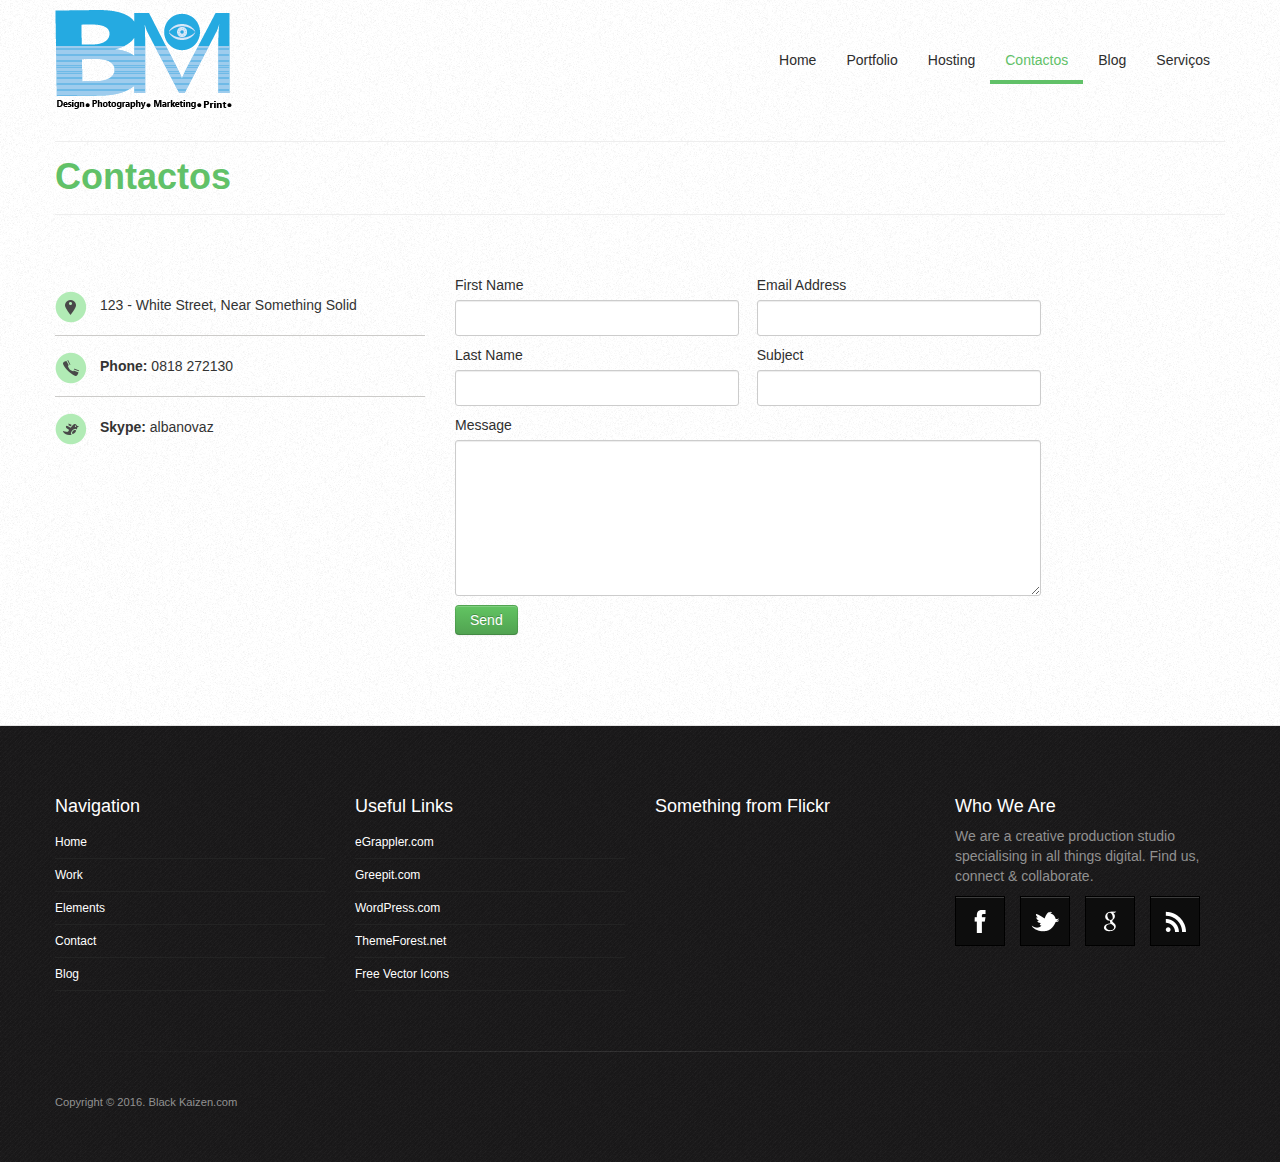
<file: contact.html>
<!DOCTYPE html>
<html lang="en">
<head>
<meta charset="utf-8">
<title>Contact</title>
<meta name="viewport" content="width=device-width, initial-scale=1.0">
<meta name="description" content="">
<meta name="author" content="">
<!-- Le styles -->
<link href="assets/css/bootstrap.css" rel="stylesheet">
<link href="assets/css/bootstrap-responsive.css" rel="stylesheet">
<link href="assets/css/docs.css" rel="stylesheet">
<link href="assets/css/prettyPhoto.css" rel="stylesheet" type="text/css" />
<link href="assets/js/google-code-prettify/prettify.css" rel="stylesheet">
<!-- Le HTML5 shim, for IE6-8 support of HTML5 elements -->
<!--[if lt IE 9]>
      <script src="http://html5shim.googlecode.com/svn/trunk/html5.js"></script>
    <![endif]-->
<!-- Le fav and touch icons -->
<link rel="shortcut icon" href="assets/ico/favicon.ico">
<link rel="apple-touch-icon-precomposed" sizes="144x144" href="assets/ico/apple-touch-icon-144-precomposed.png">
<link rel="apple-touch-icon-precomposed" sizes="114x114" href="assets/ico/apple-touch-icon-114-precomposed.png">
<link rel="apple-touch-icon-precomposed" sizes="72x72" href="assets/ico/apple-touch-icon-72-precomposed.png">
<link rel="apple-touch-icon-precomposed" href="assets/ico/apple-touch-icon-57-precomposed.png">
</head>
<body data-spy="scroll" data-target=".bs-docs-sidebar">
<!-- Navbar
    ================================================== -->
<div class="nav-agency">
  <div class="navbar navbar-static-top"> 
    <!-- navbar-fixed-top -->
    <div class="navbar-inner">
      <div class="container"> <a class="brand" href="index.html"> <img src="assets/img/logos.png" alt="Logo"></a>
        <div id="main-nav">
          <div class="nav-collapse collapse">
            <ul class="nav">
              <li class=""></li>
              <li><a href="index.html">Home</a> </li>
              <li><a href="work.html">Portfolio</a></li>
              <li><a href="pricing.html"> Hosting </a></li>
              <li class="active"><a href="contact.html">Contactos </a></li>
              <li class="nav-button"><a href="blog.html">Blog </a></li>
              <li><a href="services.html">Serviços</a></li>
            </ul>
          </div>
        </div>
      </div>
    </div>
  </div>
</div>
<div class="container">
  <div class="row-fluid">
    <div class="span12">
      <div class="page-header">
        <div class="row-fluid">
          <div class="span12">
            <h1> Contactos</h1>
          </div>
        </div>
      </div>
    </div>
  </div>
  <div class="row-fluid contact">
    <div class="span4">
      <ul class="bordered-list">
        <li class="img-location">123 - White Street, Near Something Solid</li>
        <li class="img-phone"><b>Phone:</b> 0818 272130</li>
        <li class="img-skype last"><b>Skype:</b> albanovaz</li>
      </ul>
    </div>
    <div class="span6">
      <div class="wpcf7" id="wpcf7-f75-t1-o1">
        <form action="" method="post" class="wpcf7-form" id="cform" name="cform">
          <div id="output" class="alert"> </div>
          <div class="form-meta clearfix">
            <div class="formcol">
              <label for="fname"> First Name</label>
              <input type="text" name="fname" value="" id="fname" size="40" />
              <label for="lname"> Last Name</label>
              <input type="text" name="lname" value="" id="lname" size="40" />
            </div>
            <div class="formcol">
              <label for="email"> Email Address</label>
              <input type="text" name="email" id="email" value="" size="40" />
              <label for="subject"> Subject</label>
              <input type="text" name="subject" id="subject" value="" size="40" />
            </div>
          </div>
          <label for="message"> Message</label>
          <textarea name="message" id="message" cols="40" rows="10"></textarea>
          <input type="submit" id="send-message" value="Send" class="btn btn-success" />
        </form>
      </div>
    </div>
  </div>
</div>
<!-- Footer
    ================================================== -->
<footer class="footer">
  <div class="container">
    <div class="row-fluid">
      <div class="span3">
        <h4>Navigation</h4>
        <ul class="footer-links">
          <li><a href="index.html">Home</a></li>
          <li><a href="work.html">Work</a></li>
          <li><a href="#">Elements</a></li>
          <li><a href="contact.html">Contact</a></li>
          <li><a href="blog.html">Blog</a></li>
        </ul>
      </div>
      <div class="span3 MT70">
        <h4>Useful Links</h4>
        <ul class="footer-links">
          <li><a href="#">eGrappler.com</a></li>
          <li><a href="#">Greepit.com</a></li>
          <li><a href="#">WordPress.com</a></li>
          <li><a href="#">ThemeForest.net</a></li>
          <li><a href="#">Free Vector Icons</a></li>
        </ul>
      </div>
      <div class="span3 MT70">
        <h4>Something from Flickr</h4>
        <div id="flickr-wrapper"> 
          <script type="text/javascript" src="http://www.flickr.com/badge_code_v2.gne?count=8&amp;display=latest&amp;size=s&amp;layout=x&amp;source=user&amp;user=10133335@N08"></script> 
        </div>
      </div>
      <div class="span3 MT70">
        <h4>Who We Are</h4>
        <p>We are a creative production studio specialising in all things digital. Find us, connect & collaborate.</p>
        <ul class="footer_social clearfix">
          <li><a href="#" class="footer_facebook">Facebook</a></li>
          <li><a href="#" class="footer_twitter">Twitter</a></li>
          <li><a href="#" class="footer_googleplus">Google+</a></li>
          <li><a href="#" class="footer_rss">RSS</a></li>
        </ul>
      </div>
    </div>
    <hr class="soften1 copyhr">
    <div class="row-fluid copyright">
      <div class="span12">Copyright &copy; 2016. Black Kaizen.com</div>
    </div>
  </div>
</footer>
<!-- Le javascript
    ================================================== --> 
<!-- Placed at the end of the document so the pages load faster --> 
<script type="text/javascript" src="http://platform.twitter.com/widgets.js"></script> 
<script src="assets/js/jquery.js"></script> 
<script src="assets/js/google-code-prettify/prettify.js"></script> 
<script src="assets/js/bootstrap-transition.js"></script> 
<script src="assets/js/bootstrap-alert.js"></script> 
<script src="assets/js/bootstrap-modal.js"></script> 
<script src="assets/js/bootstrap-dropdown.js"></script> 
<script src="assets/js/bootstrap-scrollspy.js"></script> 
<script src="assets/js/bootstrap-tab.js"></script> 
<script src="assets/js/bootstrap-tooltip.js"></script> 
<script src="assets/js/bootstrap-popover.js"></script> 
<script src="assets/js/bootstrap-button.js"></script> 
<script src="assets/js/bootstrap-collapse.js"></script> 
<script src="assets/js/bootstrap-carousel.js"></script> 
<script src="assets/js/bootstrap-typeahead.js"></script> 
<script src="assets/js/bootstrap-affix.js"></script> 
<script src="assets/js/application.js"></script> 
<script src="assets/js/contact.js" type="text/javascript"></script> 
<script src="assets/js/superfish.js" type="text/javascript"></script> 
<script src="assets/js/custom.js" type="text/javascript"></script>
</body>
</html>
</file>
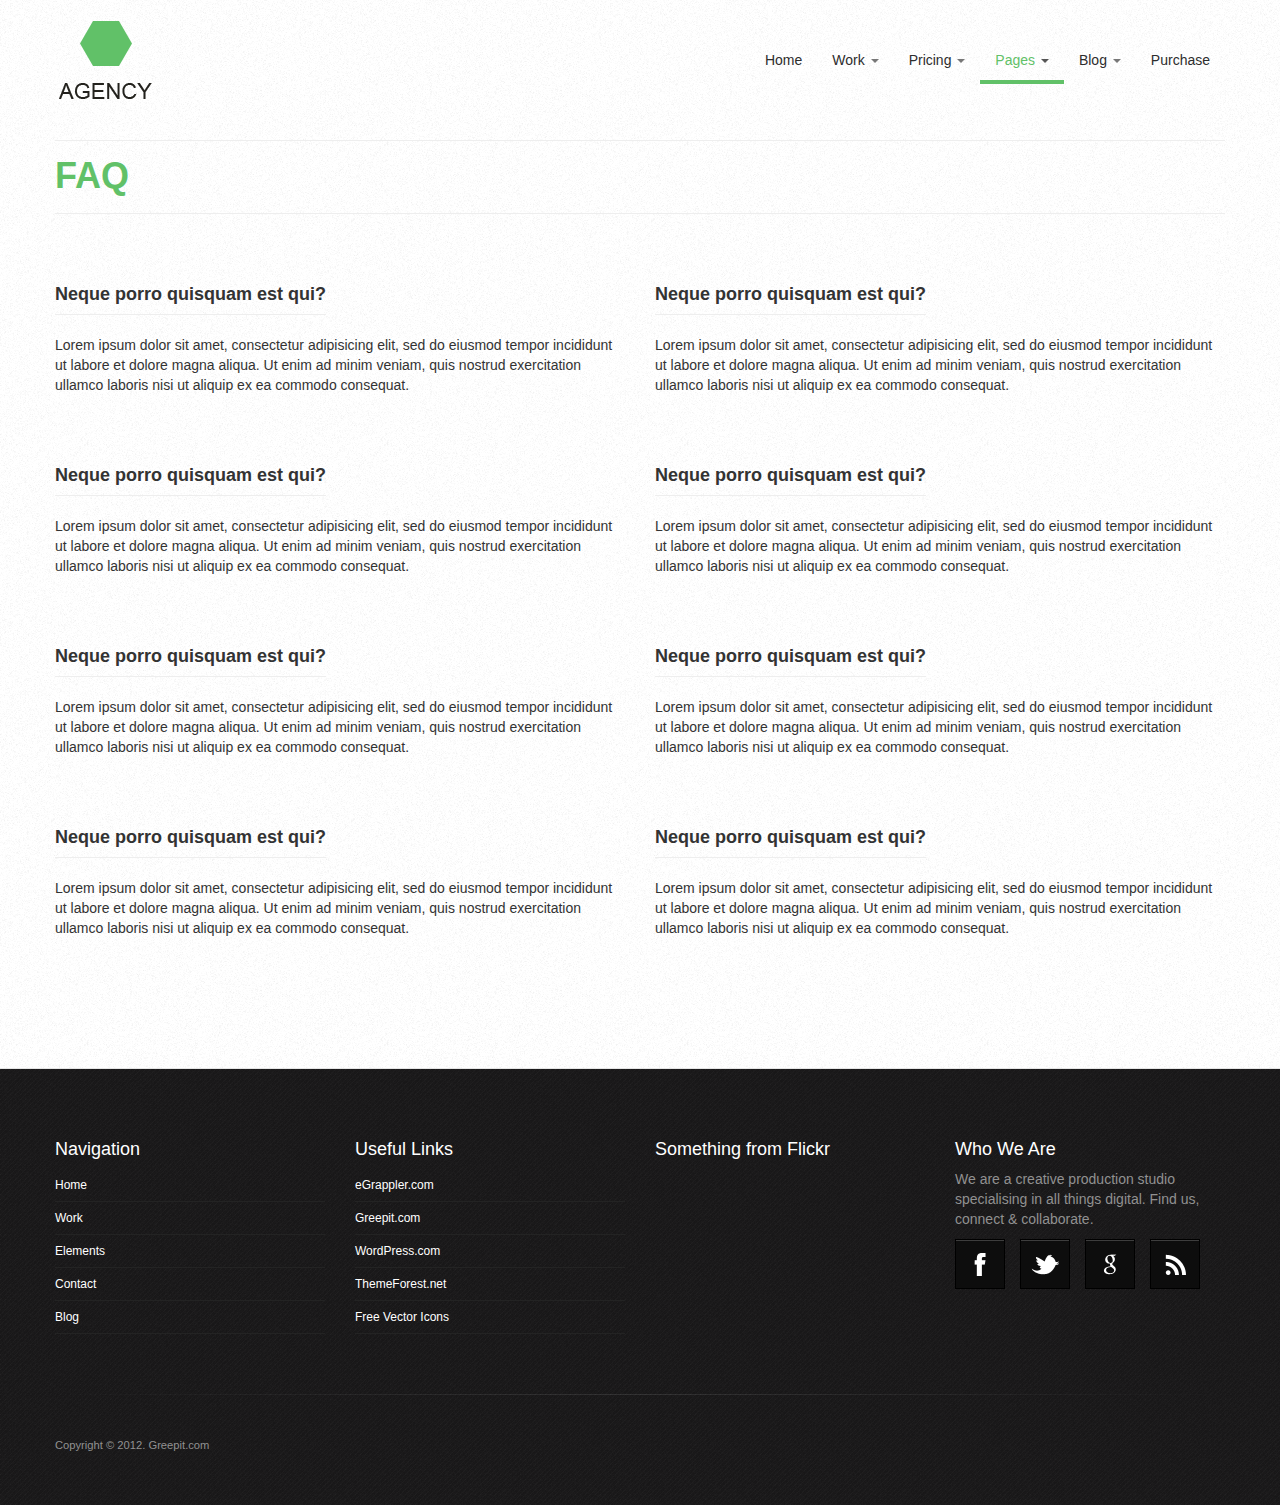
<file: faq.html>
<!DOCTYPE html>
<html lang="en">
<head>
<meta charset="utf-8">
<title>FAQ | Agency HTML5 Responsive Template</title>
<meta name="viewport" content="width=device-width, initial-scale=1.0">
<meta name="description" content="">
<meta name="author" content="">
<!-- Le styles -->
<link href="assets/css/bootstrap.css" rel="stylesheet">
<link href="assets/css/bootstrap-responsive.css" rel="stylesheet">
<link href="assets/css/docs.css" rel="stylesheet">
<link href="assets/css/prettyPhoto.css" rel="stylesheet" type="text/css" />
<link href="assets/js/google-code-prettify/prettify.css" rel="stylesheet">
<!-- Le HTML5 shim, for IE6-8 support of HTML5 elements -->
<!--[if lt IE 9]>
      <script src="http://html5shim.googlecode.com/svn/trunk/html5.js"></script>
    <![endif]-->
<!-- Le fav and touch icons -->
<link rel="shortcut icon" href="assets/ico/favicon.ico">
<link rel="apple-touch-icon-precomposed" sizes="144x144" href="assets/ico/apple-touch-icon-144-precomposed.png">
<link rel="apple-touch-icon-precomposed" sizes="114x114" href="assets/ico/apple-touch-icon-114-precomposed.png">
<link rel="apple-touch-icon-precomposed" sizes="72x72" href="assets/ico/apple-touch-icon-72-precomposed.png">
<link rel="apple-touch-icon-precomposed" href="assets/ico/apple-touch-icon-57-precomposed.png">
</head>
<body data-spy="scroll" data-target=".bs-docs-sidebar">
<!-- Navbar
    ================================================== -->
<div class="nav-agency">
  <div class="navbar navbar-static-top"> 
    <!-- navbar-fixed-top -->
    <div class="navbar-inner">
      <div class="container"> <a class="brand" href="index.html"> <img src="assets/img/Logodark.png" alt="Logo"></a>
        <div id="main-nav">
          <div class="nav-collapse collapse">
            <ul class="nav">
              <li class=""><a href="index.html">Home</a> </li>
              <li class="dropdown"><a class="dropdown-toggle" data-toggle="dropdown" href="javascript:"> Work <b class="caret"></b></a>
                <ul class="dropdown-menu">
                  <li><a href="work.html">One Column</a></li>
                  <li><a href="work-two-columns.html">Two Column</a></li>
                  <li><a href="work-three-columns.html">Three Column</a></li>
                  <li><a href="work-details.html">Work Details</a></li>
                </ul>
              </li>
              <li class="dropdown"><a class="dropdown-toggle" data-toggle="dropdown" href="javascript:"> Pricing <b class="caret"></b></a>
                <ul class="dropdown-menu">
                  <li><a href="pricing.html">Four Column</a></li>
                  <li><a href="pricing-three-columns.html">Three Column</a></li>
                </ul>
              </li>
              <li class="dropdown active"><a href="javascript:" class="dropdown-toggle" data-toggle="dropdown"> Pages <b class="caret"></b></a>
                <ul class="dropdown-menu">
                  <li><a href="faq.html">FAQ</a></li>
                  <li><a href="contact.html">Contact Us</a></li>
                  <li><a href="components.html">Components</a></li>
                </ul>
              </li>
              <li class="dropdown"><a class="dropdown-toggle" data-toggle="dropdown" href="javascript:"> Blog <b class="caret"></b></a>
                <ul class="dropdown-menu">
                  <li><a href="blog.html">Blog Page</a></li>
                  <li><a href="blog-single.html">Single Page</a></li>
                </ul>
              </li>
              <li><a href="index.html">Purchase</a> </li>
            </ul>
          </div>
        </div>
      </div>
    </div>
  </div>
</div>
<div class="container">
  <div class="row-fluid">
    <div class="span12">
      <div class="page-header">
        <div class="row-fluid">
          <div class="span12">
            <h1> FAQ</h1>
          </div>
        </div>
      </div>
    </div>
  </div>
  <div class="row-fluid">
    <div class="span6">
      <div class="question-section">
        <h4> Neque porro quisquam est qui?</h4>
        <p> Lorem ipsum dolor sit amet, consectetur adipisicing elit, sed do eiusmod tempor
          incididunt ut labore et dolore magna aliqua. Ut enim ad minim veniam, quis nostrud
          exercitation ullamco laboris nisi ut aliquip ex ea commodo consequat. </p>
      </div>
      <div class="question-section">
        <h4> Neque porro quisquam est qui?</h4>
        <p> Lorem ipsum dolor sit amet, consectetur adipisicing elit, sed do eiusmod tempor
          incididunt ut labore et dolore magna aliqua. Ut enim ad minim veniam, quis nostrud
          exercitation ullamco laboris nisi ut aliquip ex ea commodo consequat. </p>
      </div>
      <div class="question-section">
        <h4> Neque porro quisquam est qui?</h4>
        <p> Lorem ipsum dolor sit amet, consectetur adipisicing elit, sed do eiusmod tempor
          incididunt ut labore et dolore magna aliqua. Ut enim ad minim veniam, quis nostrud
          exercitation ullamco laboris nisi ut aliquip ex ea commodo consequat. </p>
      </div>
      <div class="question-section">
        <h4> Neque porro quisquam est qui?</h4>
        <p> Lorem ipsum dolor sit amet, consectetur adipisicing elit, sed do eiusmod tempor
          incididunt ut labore et dolore magna aliqua. Ut enim ad minim veniam, quis nostrud
          exercitation ullamco laboris nisi ut aliquip ex ea commodo consequat. </p>
      </div>
    </div>
    <div class="span6">
      <div class="question-section">
        <h4> Neque porro quisquam est qui?</h4>
        <p> Lorem ipsum dolor sit amet, consectetur adipisicing elit, sed do eiusmod tempor
          incididunt ut labore et dolore magna aliqua. Ut enim ad minim veniam, quis nostrud
          exercitation ullamco laboris nisi ut aliquip ex ea commodo consequat. </p>
      </div>
      <div class="question-section">
        <h4> Neque porro quisquam est qui?</h4>
        <p> Lorem ipsum dolor sit amet, consectetur adipisicing elit, sed do eiusmod tempor
          incididunt ut labore et dolore magna aliqua. Ut enim ad minim veniam, quis nostrud
          exercitation ullamco laboris nisi ut aliquip ex ea commodo consequat. </p>
      </div>
      <div class="question-section">
        <h4> Neque porro quisquam est qui?</h4>
        <p> Lorem ipsum dolor sit amet, consectetur adipisicing elit, sed do eiusmod tempor
          incididunt ut labore et dolore magna aliqua. Ut enim ad minim veniam, quis nostrud
          exercitation ullamco laboris nisi ut aliquip ex ea commodo consequat. </p>
      </div>
      <div class="question-section">
        <h4> Neque porro quisquam est qui?</h4>
        <p> Lorem ipsum dolor sit amet, consectetur adipisicing elit, sed do eiusmod tempor
          incididunt ut labore et dolore magna aliqua. Ut enim ad minim veniam, quis nostrud
          exercitation ullamco laboris nisi ut aliquip ex ea commodo consequat. </p>
      </div>
    </div>
  </div>
</div>
<!-- Footer
    ================================================== -->
<footer class="footer">
  <div class="container">
    <div class="row-fluid">
      <div class="span3">
        <h4>Navigation</h4>
        <ul class="footer-links">
          <li><a href="#">Home</a></li>
          <li><a href="#">Work</a></li>
          <li><a href="#">Elements</a></li>
          <li><a href="#">Contact</a></li>
          <li><a href="#">Blog</a></li>
        </ul>
      </div>
      <div class="span3 MT70">
        <h4>Useful Links</h4>
        <ul class="footer-links">
          <li><a href="#">eGrappler.com</a></li>
          <li><a href="#">Greepit.com</a></li>
          <li><a href="#">WordPress.com</a></li>
          <li><a href="#">ThemeForest.net</a></li>
          <li><a href="#">Free Vector Icons</a></li>
        </ul>
      </div>
      <div class="span3 MT70">
        <h4>Something from Flickr</h4>
        <div id="flickr-wrapper"> 
          <script type="text/javascript" src="http://www.flickr.com/badge_code_v2.gne?count=8&amp;display=latest&amp;size=s&amp;layout=x&amp;source=user&amp;user=10133335@N08"></script> 
        </div>
      </div>
      <div class="span3 MT70">
        <h4>Who We Are</h4>
        <p>We are a creative production studio specialising in all things digital. Find us, connect & collaborate.</p>
        <ul class="footer_social clearfix">
          <li><a href="#" class="footer_facebook">Facebook</a></li>
          <li><a href="#" class="footer_twitter">Twitter</a></li>
          <li><a href="#" class="footer_googleplus">Google+</a></li>
          <li><a href="#" class="footer_rss">RSS</a></li>
        </ul>
      </div>
    </div>
    <hr class="soften1 copyhr">
    <div class="row-fluid copyright">
      <div class="span12">Copyright &copy; 2012. Greepit.com</div>
    </div>
  </div>
</footer>
<!-- Le javascript
    ================================================== --> 
<!-- Placed at the end of the document so the pages load faster --> 
<script type="text/javascript" src="http://platform.twitter.com/widgets.js"></script> 
<script src="assets/js/jquery.js"></script> 
<script src="assets/js/google-code-prettify/prettify.js"></script> 
<script src="assets/js/bootstrap-transition.js"></script> 
<script src="assets/js/bootstrap-alert.js"></script> 
<script src="assets/js/bootstrap-modal.js"></script> 
<script src="assets/js/bootstrap-dropdown.js"></script> 
<script src="assets/js/bootstrap-scrollspy.js"></script> 
<script src="assets/js/bootstrap-tab.js"></script> 
<script src="assets/js/bootstrap-tooltip.js"></script> 
<script src="assets/js/bootstrap-popover.js"></script> 
<script src="assets/js/bootstrap-button.js"></script> 
<script src="assets/js/bootstrap-collapse.js"></script> 
<script src="assets/js/bootstrap-carousel.js"></script> 
<script src="assets/js/bootstrap-typeahead.js"></script> 
<script src="assets/js/bootstrap-affix.js"></script> 
<script src="assets/js/application.js"></script> 
<script src="assets/js/superfish.js" type="text/javascript"></script> 
<script src="assets/js/custom.js" type="text/javascript"></script>
</body>
</html>
</file>
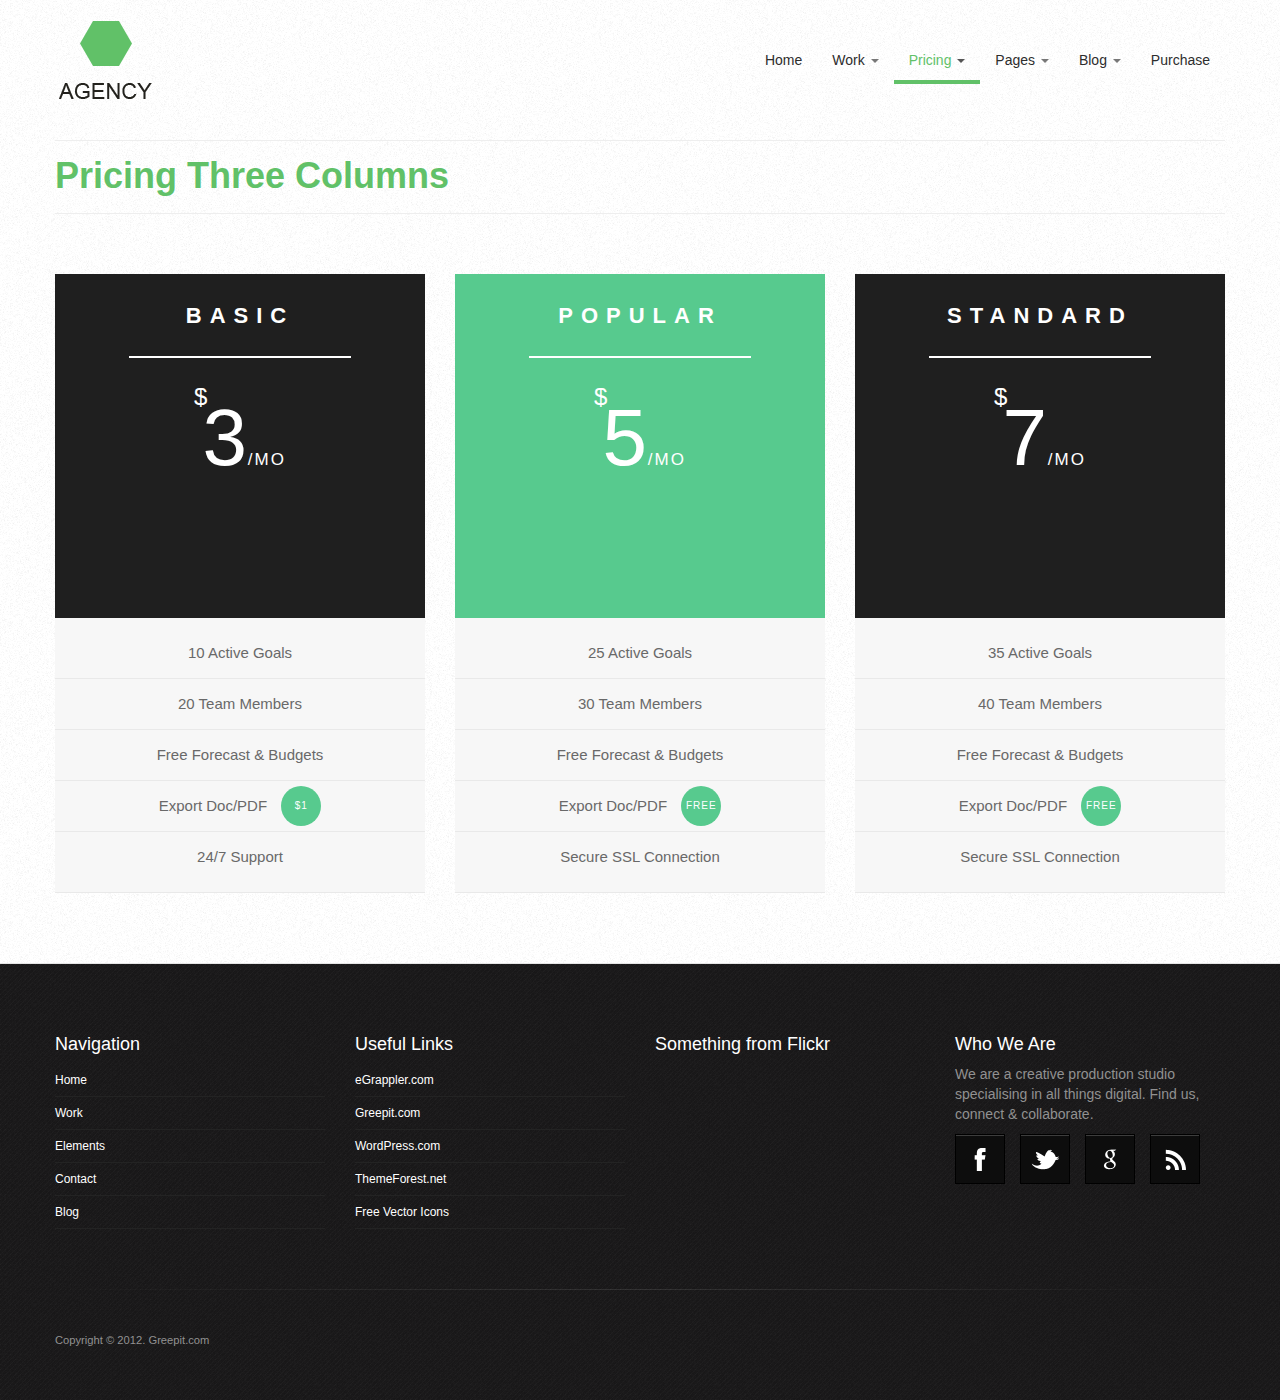
<file: pricing-three-columns.html>
<!DOCTYPE html>
<html lang="en">
<head>
<meta charset="utf-8">
<title>Pricing Three Columns | Agency HTML5 Responsive Template</title>
<meta name="viewport" content="width=device-width, initial-scale=1.0">
<meta name="description" content="">
<meta name="author" content="">
<!-- Le styles -->
<link href="assets/css/bootstrap.css" rel="stylesheet">
<link href="assets/css/bootstrap-responsive.css" rel="stylesheet">
<link href="assets/css/docs.css" rel="stylesheet">
<link href="assets/css/prettyPhoto.css" rel="stylesheet" type="text/css" />
<link href="assets/js/google-code-prettify/prettify.css" rel="stylesheet">
<!-- Le HTML5 shim, for IE6-8 support of HTML5 elements -->
<!--[if lt IE 9]>
      <script src="http://html5shim.googlecode.com/svn/trunk/html5.js"></script>
    <![endif]-->
<!-- Le fav and touch icons -->
<link rel="shortcut icon" href="assets/ico/favicon.ico">
<link rel="apple-touch-icon-precomposed" sizes="144x144" href="assets/ico/apple-touch-icon-144-precomposed.png">
<link rel="apple-touch-icon-precomposed" sizes="114x114" href="assets/ico/apple-touch-icon-114-precomposed.png">
<link rel="apple-touch-icon-precomposed" sizes="72x72" href="assets/ico/apple-touch-icon-72-precomposed.png">
<link rel="apple-touch-icon-precomposed" href="assets/ico/apple-touch-icon-57-precomposed.png">
</head>
<body data-spy="scroll" data-target=".bs-docs-sidebar">
<!-- Navbar
    ================================================== -->
<div class="nav-agency">
  <div class="navbar navbar-static-top"> 
    <!-- navbar-fixed-top -->
    <div class="navbar-inner">
      <div class="container"> <a class="brand" href="index.html"> <img src="assets/img/Logodark.png" alt="Logo"></a>
        <div id="main-nav">
          <div class="nav-collapse collapse">
            <ul class="nav">
              <li class=""><a href="index.html">Home</a> </li>
              <li class="dropdown"><a class="dropdown-toggle" data-toggle="dropdown" href="javascript:"> Work <b class="caret"></b></a>
                <ul class="dropdown-menu">
                  <li><a href="work.html">One Column</a></li>
                  <li><a href="work-two-columns.html">Two Column</a></li>
                  <li><a href="work-three-columns.html">Three Column</a></li>
                  <li><a href="work-details.html">Work Details</a></li>
                </ul>
              </li>
              <li class="dropdown active"><a class="dropdown-toggle" data-toggle="dropdown" href="javascript:"> Pricing <b class="caret"></b></a>
                <ul class="dropdown-menu">
                  <li><a href="pricing.html">Four Column</a></li>
                  <li><a href="pricing-three-columns.html">Three Column</a></li>
                </ul>
              </li>
              <li class="dropdown"><a href="javascript:" class="dropdown-toggle" data-toggle="dropdown"> Pages <b class="caret"></b></a>
                <ul class="dropdown-menu">
                  <li><a href="faq.html">FAQ</a></li>
                  <li><a href="contact.html">Contact Us</a></li>
                  <li><a href="components.html">Components</a></li>
                </ul>
              </li>
              <li class="dropdown"><a class="dropdown-toggle" data-toggle="dropdown" href="javascript:"> Blog <b class="caret"></b></a>
                <ul class="dropdown-menu">
                  <li><a href="blog.html">Blog Page</a></li>
                  <li><a href="blog-single.html">Single Page</a></li>
                </ul>
              </li>
              <li><a href="index.html">Purchase</a> </li>
            </ul>
          </div>
        </div>
      </div>
    </div>
  </div>
</div>
<div class="container">
  <div class="row-fluid">
    <div class="span12">
      <div class="page-header">
        <div class="row-fluid">
          <div class="span12">
            <h1> Pricing Three Columns</h1>
          </div>
        </div>
      </div>
    </div>
  </div>
  <div class="row-fluid" id="pricing">
    <div class="span4">
      <div class="price-plan ">
        <h2> Basic</h2>
        <div class="price">
          <div class="inside"> <span class="super">$</span><span class="amt">3</span> <span class="sub">/mo</span> </div>
        </div>
        <div class="info">
          <ul>
            <li class="feature-page-limit">10 Active Goals</li>
            <li class="feature-bandwidth-limit">20 Team Members</li>
            <li class="feature-storage-limit">Free Forecast & Budgets</li>
            <li class="feature-free-domain">Export Doc/PDF <span class="free">$1</span></li>
            <li class="feature-support">24/7 Support</li>
          </ul>
        </div>
      </div>
    </div>
    <div class="span4">
      <div class="price-plan  most-popular">
        <h2> Popular</h2>
        <div class="price">
          <div class="inside"> <span class="super">$</span><span class="amt">5</span> <span class="sub">/mo</span> </div>
        </div>
        <div class="info">
          <ul>
            <li class="feature-page-limit">25 Active Goals</li>
            <li class="feature-bandwidth-limit">30 Team Members</li>
            <li class="feature-storage-limit">Free Forecast & Budgets</li>
            <li class="feature-free-domain">Export Doc/PDF <span class="free">Free</span></li>
            <li class="feature-support">Secure SSL Connection</li>
          </ul>
        </div>
      </div>
    </div>
    <div class="span4">
      <div class="price-plan">
        <h2> Standard</h2>
        <div class="price">
          <div class="inside"> <span class="super">$</span><span class="amt">7</span> <span class="sub">/mo</span> </div>
        </div>
        <div class="info">
          <ul>
            <li class="feature-page-limit">35 Active Goals</li>
            <li class="feature-bandwidth-limit">40 Team Members</li>
            <li class="feature-storage-limit">Free Forecast & Budgets</li>
            <li class="feature-free-domain">Export Doc/PDF <span class="free">Free</span></li>
            <li class="feature-support">Secure SSL Connection</li>
          </ul>
        </div>
      </div>
    </div>
  </div>
</div>
<!-- Footer
    ================================================== -->
<footer class="footer">
  <div class="container">
    <div class="row-fluid">
      <div class="span3">
        <h4>Navigation</h4>
        <ul class="footer-links">
          <li><a href="#">Home</a></li>
          <li><a href="#">Work</a></li>
          <li><a href="#">Elements</a></li>
          <li><a href="#">Contact</a></li>
          <li><a href="#">Blog</a></li>
        </ul>
      </div>
      <div class="span3 MT70">
        <h4>Useful Links</h4>
        <ul class="footer-links">
          <li><a href="#">eGrappler.com</a></li>
          <li><a href="#">Greepit.com</a></li>
          <li><a href="#">WordPress.com</a></li>
          <li><a href="#">ThemeForest.net</a></li>
          <li><a href="#">Free Vector Icons</a></li>
        </ul>
      </div>
      <div class="span3 MT70">
        <h4>Something from Flickr</h4>
        <div id="flickr-wrapper"> 
          <script type="text/javascript" src="http://www.flickr.com/badge_code_v2.gne?count=8&amp;display=latest&amp;size=s&amp;layout=x&amp;source=user&amp;user=10133335@N08"></script> 
        </div>
      </div>
      <div class="span3 MT70">
        <h4>Who We Are</h4>
        <p>We are a creative production studio specialising in all things digital. Find us, connect & collaborate.</p>
        <ul class="footer_social clearfix">
          <li><a href="#" class="footer_facebook">Facebook</a></li>
          <li><a href="#" class="footer_twitter">Twitter</a></li>
          <li><a href="#" class="footer_googleplus">Google+</a></li>
          <li><a href="#" class="footer_rss">RSS</a></li>
        </ul>
      </div>
    </div>
    <hr class="soften1 copyhr">
    <div class="row-fluid copyright">
      <div class="span12">Copyright &copy; 2012. Greepit.com</div>
    </div>
  </div>
</footer>
<!-- Le javascript
    ================================================== --> 
<!-- Placed at the end of the document so the pages load faster --> 
<script type="text/javascript" src="http://platform.twitter.com/widgets.js"></script> 
<script src="assets/js/jquery.js"></script> 
<script src="assets/js/google-code-prettify/prettify.js"></script> 
<script src="assets/js/bootstrap-transition.js"></script> 
<script src="assets/js/bootstrap-alert.js"></script> 
<script src="assets/js/bootstrap-modal.js"></script> 
<script src="assets/js/bootstrap-dropdown.js"></script> 
<script src="assets/js/bootstrap-scrollspy.js"></script> 
<script src="assets/js/bootstrap-tab.js"></script> 
<script src="assets/js/bootstrap-tooltip.js"></script> 
<script src="assets/js/bootstrap-popover.js"></script> 
<script src="assets/js/bootstrap-button.js"></script> 
<script src="assets/js/bootstrap-collapse.js"></script> 
<script src="assets/js/bootstrap-carousel.js"></script> 
<script src="assets/js/bootstrap-typeahead.js"></script> 
<script src="assets/js/bootstrap-affix.js"></script> 
<script src="assets/js/application.js"></script> 
<script src="assets/js/superfish.js" type="text/javascript"></script> 
<script src="assets/js/custom.js" type="text/javascript"></script>
</body>
</html>
</file>
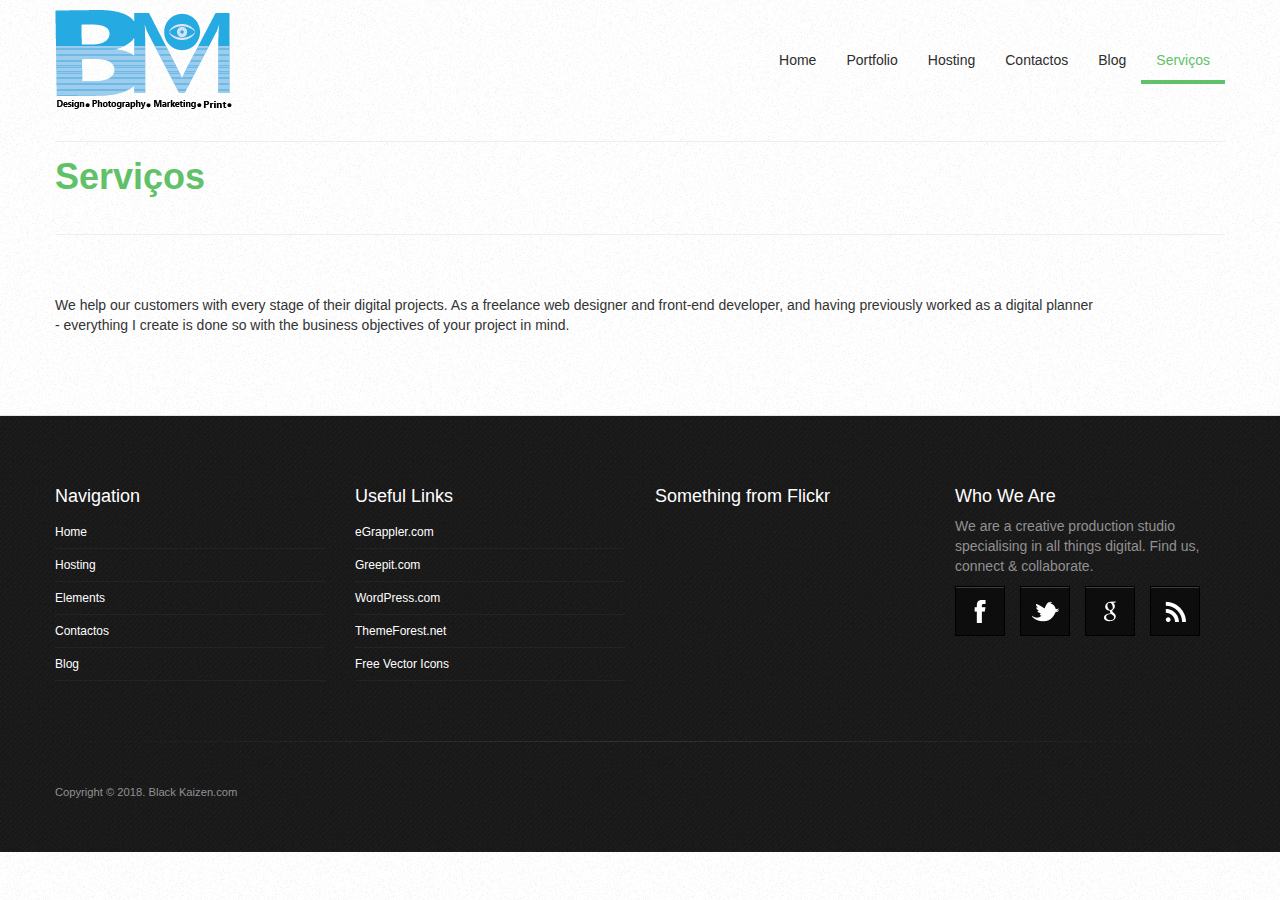
<file: services.html>
<!doctype html>
<html>
<head>
<meta charset="utf-8">
<title>Services</title>
<meta name="viewport" content="width=device-width, initial-scale=1.0">
<meta name="description" content="">
<meta name="author" content="Albano Vaz">
<!-- Le styles -->
<link href="assets/css/bootstrap.css" rel="stylesheet">
<link href="assets/css/bootstrap-responsive.css" rel="stylesheet">
<link href="assets/css/docs.css" rel="stylesheet">
<link href="assets/css/prettyPhoto.css" rel="stylesheet" type="text/css" />
<link href="assets/js/google-code-prettify/prettify.css" rel="stylesheet">
</head>
<body data-spy="scroll" data-target=".bs-docs-sidebar">
<!-- Navbar
    ================================================== -->
<div class="nav-agency">
  <div class="navbar navbar-static-top"> 
    <!-- navbar-fixed-top -->
    <div class="navbar-inner">
      <div class="container"> <a class="brand" href="index.html"> <img src="assets/img/logos.png" alt="Buenos Media Logo"></a>
        <div id="main-nav">
          <div class="nav-collapse collapse">
            <ul class="nav">
              <li><a href="index.html">Home</a> </li>
              <li><a href="work.html">Portfolio</a></li>
              <li><a href="pricing.html"> Hosting </a></li>
              <li><a href="contact.html">Contactos </a></li>
              <li class="nav-button"><a href="blog.html">Blog </a></li>
              <li class="active"><a href="services.html">Serviços</a></li>
            </ul>
          </div>
        </div>
      </div>
    </div>
  </div>
</div>
	<div class="container">
		<div class="row-fluid">
    <div class="span12">
      <div class="page-header">
        <div class="row-fluid">
          <div class="span4">
<h1 class="pageTitle">Serviços</h1><br>
			</div>
		  </div>
        </div>
      </div>
<p>We help our customers with every stage of their digital projects. As a freelance web designer and front-end developer, and having previously worked as a digital planner<br> - everything I create is done so with the business objectives of your project in mind.</p>
	</div>
	</div>
	
	<!-- Footer
    ================================================== -->
<footer class="footer">
  <div class="container">
    <div class="row-fluid">
      <div class="span3">
        <h4>Navigation</h4>
        <ul class="footer-links">
          <li><a href="#">Home</a></li>
          <li><a href="#">Hosting</a></li>
          <li><a href="#">Elements</a></li>
          <li><a href="#">Contactos</a></li>
          <li><a href="#">Blog</a></li>
        </ul>
      </div>
      <div class="span3 MT70">
        <h4>Useful Links</h4>
        <ul class="footer-links">
          <li><a href="#">eGrappler.com</a></li>
          <li><a href="#">Greepit.com</a></li>
          <li><a href="#">WordPress.com</a></li>
          <li><a href="#">ThemeForest.net</a></li>
          <li><a href="#">Free Vector Icons</a></li>
        </ul>
      </div>
      <div class="span3 MT70">
        <h4>Something from Flickr</h4>
        <div id="flickr-wrapper"> 
          <script type="text/javascript" src="http://www.flickr.com/badge_code_v2.gne?count=8&amp;display=latest&amp;size=s&amp;layout=x&amp;source=user&amp;user=10133335@N08"></script> 
        </div>
      </div>
      <div class="span3 MT70">
        <h4>Who We Are</h4>
        <p>We are a creative production studio specialising in all things digital. Find us, connect & collaborate.</p>
        <ul class="footer_social clearfix">
          <li><a href="#" class="footer_facebook">Facebook</a></li>
          <li><a href="#" class="footer_twitter">Twitter</a></li>
          <li><a href="#" class="footer_googleplus">Google+</a></li>
          <li><a href="#" class="footer_rss">RSS</a></li>
        </ul>
      </div>
    </div>
    <hr class="soften1 copyhr">
    <div class="row-fluid copyright">
      <div class="span12">Copyright &copy; 2018. Black Kaizen.com</div>
    </div>
  </div>
</footer>
	
	
<!-- Le javascript
    ================================================== --> 
<!-- Placed at the end of the document so the pages load faster --> 
<script type="text/javascript" src="http://platform.twitter.com/widgets.js"></script> 
<script src="assets/js/jquery.js" type="text/javascript"></script> 
<script src="assets/js/google-code-prettify/prettify.js" type="text/javascript"></script> 
<script src="assets/js/bootstrap-transition.js" type="text/javascript"></script> 
<script src="assets/js/bootstrap-alert.js" type="text/javascript"></script> 
<script src="assets/js/bootstrap-modal.js" type="text/javascript"></script> 
<script src="assets/js/bootstrap-dropdown.js" type="text/javascript"></script> 
<script src="assets/js/bootstrap-scrollspy.js" type="text/javascript"></script> 
<script src="assets/js/bootstrap-tab.js" type="text/javascript"></script> 
<script src="assets/js/bootstrap-tooltip.js" type="text/javascript"></script> 
<script src="assets/js/bootstrap-popover.js" type="text/javascript"></script> 
<script src="assets/js/bootstrap-button.js" type="text/javascript"></script> 
<script src="assets/js/bootstrap-collapse.js" type="text/javascript"></script> 
<script src="assets/js/bootstrap-carousel.js" type="text/javascript"></script> 
<script src="assets/js/bootstrap-typeahead.js" type="text/javascript"></script> 
<script src="assets/js/bootstrap-affix.js" type="text/javascript"></script> 
<script src="assets/js/application.js" type="text/javascript"></script> 
<script src="assets/js/jquery.isotope.min.js" type="text/javascript"></script> 
<script src="assets/js/jquery.prettyPhoto.js" type="text/javascript"></script> 
<script src="assets/js/superfish.js" type="text/javascript"></script> 
<script src="assets/js/custom.js" type="text/javascript"></script>
	</body>
</html>
</file>
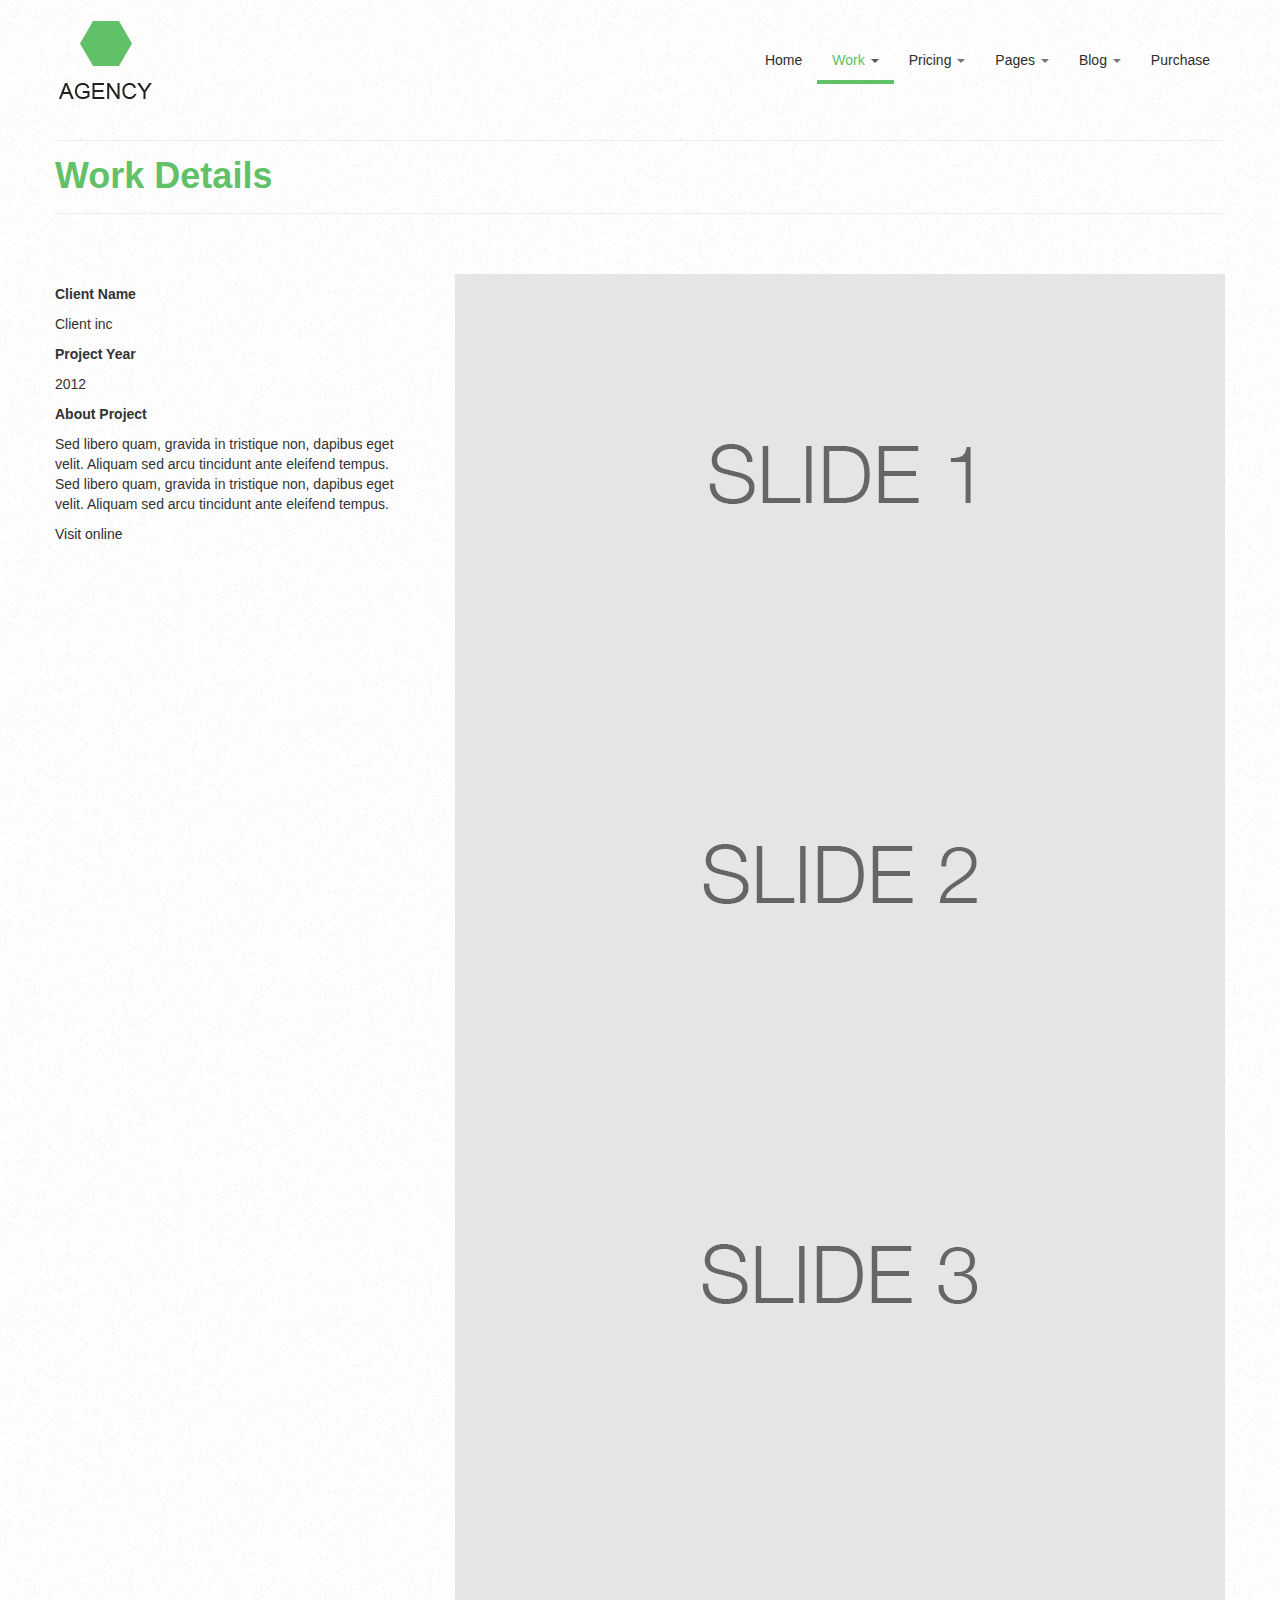
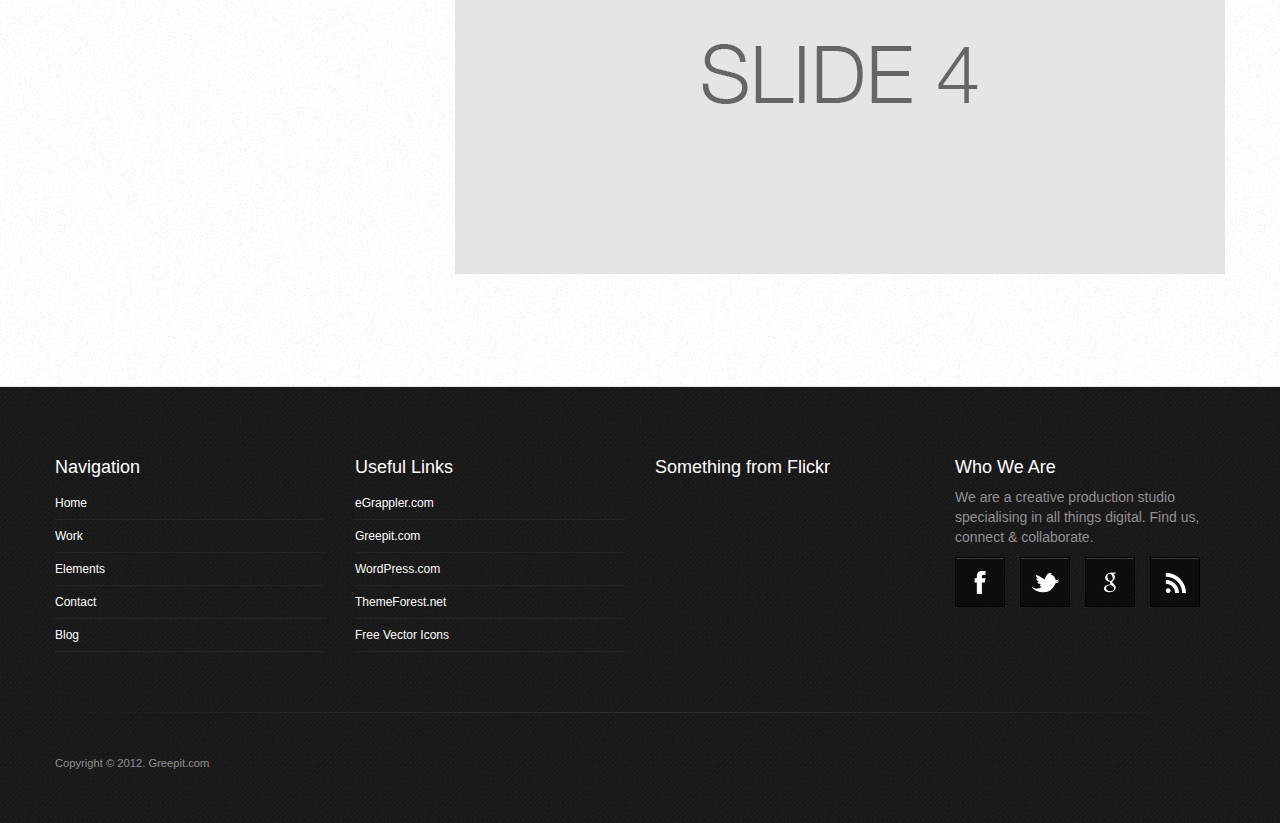
<file: work-details.html>
<!DOCTYPE html>
<html lang="en">
<head>
<meta charset="utf-8">
<title>Work Details | Agency HTML5 Responsive Template</title>
<meta name="viewport" content="width=device-width, initial-scale=1.0">
<meta name="description" content="">
<meta name="author" content="">
<!-- Le styles -->
<link href="assets/css/bootstrap.css" rel="stylesheet">
<link href="assets/css/bootstrap-responsive.css" rel="stylesheet">
<link href="assets/css/docs.css" rel="stylesheet">
<link href="assets/css/prettyPhoto.css" rel="stylesheet" type="text/css" />
<link href="assets/js/google-code-prettify/prettify.css" rel="stylesheet">
<!-- Le HTML5 shim, for IE6-8 support of HTML5 elements -->
<!--[if lt IE 9]>
      <script src="http://html5shim.googlecode.com/svn/trunk/html5.js" type="text/javascript"></script>
    <![endif]-->
<!-- Le fav and touch icons -->
<link rel="shortcut icon" href="assets/ico/favicon.ico">
<link rel="apple-touch-icon-precomposed" sizes="144x144" href="assets/ico/apple-touch-icon-144-precomposed.png">
<link rel="apple-touch-icon-precomposed" sizes="114x114" href="assets/ico/apple-touch-icon-114-precomposed.png">
<link rel="apple-touch-icon-precomposed" sizes="72x72" href="assets/ico/apple-touch-icon-72-precomposed.png">
<link rel="apple-touch-icon-precomposed" href="assets/ico/apple-touch-icon-57-precomposed.png">
</head>
<body data-spy="scroll" data-target=".bs-docs-sidebar">
<!-- Navbar
    ================================================== -->
<div class="nav-agency">
  <div class="navbar navbar-static-top"> 
    <!-- navbar-fixed-top -->
    <div class="navbar-inner">
      <div class="container"> <a class="brand" href="index.html"> <img src="assets/img/Logodark.png" alt="Logo"></a>
        <div id="main-nav">
          <div class="nav-collapse collapse">
            <ul class="nav">
              <li><a href="index.html">Home</a> </li>
              <li class="dropdown active"><a class="dropdown-toggle" data-toggle="dropdown" href="javascript:"> Work <b class="caret"></b></a>
                <ul class="dropdown-menu">
                  <li><a href="work.html">One Column</a></li>
                  <li><a href="work-two-columns.html">Two Column</a></li>
                  <li><a href="work-three-columns.html">Three Column</a></li>
                  <li><a href="work-details.html">Work Details</a></li>
                </ul>
              </li>
              <li class="dropdown"><a class="dropdown-toggle" data-toggle="dropdown" href="javascript:"> Pricing <b class="caret"></b></a>
                <ul class="dropdown-menu">
                  <li><a href="pricing.html">Four Column</a></li>
                  <li><a href="pricing-three-columns.html">Three Column</a></li>
                </ul>
              </li>
              <li class="dropdown"><a href="javascript:" class="dropdown-toggle" data-toggle="dropdown"> Pages <b class="caret"></b></a>
                <ul class="dropdown-menu">
                  <li><a href="faq.html">FAQ</a></li>
                  <li><a href="contact.html">Contact Us</a></li>
                  <li><a href="components.html">Components</a></li>
                </ul>
              </li>
              <li class="dropdown"><a class="dropdown-toggle" data-toggle="dropdown" href="javascript:"> Blog <b class="caret"></b></a>
                <ul class="dropdown-menu">
                  <li><a href="blog.html">Blog Page</a></li>
                  <li><a href="blog-single.html">Single Page</a></li>
                </ul>
              </li>
              <li><a href="index.html">Purchase</a> </li>
            </ul>
          </div>
        </div>
      </div>
    </div>
  </div>
</div>
<div class="container">
  <div class="row-fluid">
    <div class="span12">
      <div class="page-header">
        <div class="row-fluid">
          <div class="span12">
            <h1> Work Details</h1>
          </div>
        </div>
      </div>
    </div>
  </div>
  <div class="work">
    <div class="row-fluid">
      <div class="span4">
        <h5> Client Name</h5>
        <p> Client inc</p>
        <h5> Project Year</h5>
        <p> 2012</p>
        <h5> About Project</h5>
        <p> Sed libero quam, gravida in tristique non, dapibus eget velit. Aliquam sed arcu
          tincidunt ante eleifend tempus.<br />
          Sed libero quam, gravida in tristique non, dapibus eget velit. Aliquam sed arcu
          tincidunt ante eleifend tempus. </p>
        <a class="button" href="">Visit online</a> </div>
      <div class="span8">
        <ul class="_showcase">
          <li> <img src="assets/img/1.png" alt="Image" /></li>
          <li> <img src="assets/img/2.png" alt="Image" /></li>
          <li> <img src="assets/img/3.png" alt="Image" /></li>
          <li> <img src="assets/img/4.png" alt="Image" /></li>
        </ul>
        <div id="number" class="work-pagination"> </div>
      </div>
    </div>
  </div>
</div>
<!-- Footer
    ================================================== -->
<footer class="footer">
  <div class="container">
    <div class="row-fluid">
      <div class="span3">
        <h4>Navigation</h4>
        <ul class="footer-links">
          <li><a href="#">Home</a></li>
          <li><a href="#">Work</a></li>
          <li><a href="#">Elements</a></li>
          <li><a href="#">Contact</a></li>
          <li><a href="#">Blog</a></li>
        </ul>
      </div>
      <div class="span3 MT70">
        <h4>Useful Links</h4>
        <ul class="footer-links">
          <li><a href="#">eGrappler.com</a></li>
          <li><a href="#">Greepit.com</a></li>
          <li><a href="#">WordPress.com</a></li>
          <li><a href="#">ThemeForest.net</a></li>
          <li><a href="#">Free Vector Icons</a></li>
        </ul>
      </div>
      <div class="span3 MT70">
        <h4>Something from Flickr</h4>
        <div id="flickr-wrapper"> 
          <script type="text/javascript" src="http://www.flickr.com/badge_code_v2.gne?count=8&amp;display=latest&amp;size=s&amp;layout=x&amp;source=user&amp;user=10133335@N08"></script> 
        </div>
      </div>
      <div class="span3 MT70">
        <h4>Who We Are</h4>
        <p>We are a creative production studio specialising in all things digital. Find us, connect & collaborate.</p>
        <ul class="footer_social clearfix">
          <li><a href="#" class="footer_facebook">Facebook</a></li>
          <li><a href="#" class="footer_twitter">Twitter</a></li>
          <li><a href="#" class="footer_googleplus">Google+</a></li>
          <li><a href="#" class="footer_rss">RSS</a></li>
        </ul>
      </div>
    </div>
    <hr class="soften1 copyhr">
    <div class="row-fluid copyright">
      <div class="span12">Copyright &copy; 2012. Greepit.com</div>
    </div>
  </div>
</footer>
<!-- Le javascript
    ================================================== --> 
<!-- Placed at the end of the document so the pages load faster --> 
<script type="text/javascript" src="http://platform.twitter.com/widgets.js"></script> 
<script src="assets/js/jquery.js" type="text/javascript"></script> 
<script src="assets/js/google-code-prettify/prettify.js" type="text/javascript"></script> 
<script src="assets/js/bootstrap-transition.js" type="text/javascript"></script> 
<script src="assets/js/bootstrap-alert.js" type="text/javascript"></script> 
<script src="assets/js/bootstrap-modal.js" type="text/javascript"></script> 
<script src="assets/js/bootstrap-dropdown.js" type="text/javascript"></script> 
<script src="assets/js/bootstrap-scrollspy.js" type="text/javascript"></script> 
<script src="assets/js/bootstrap-tab.js" type="text/javascript"></script> 
<script src="assets/js/bootstrap-tooltip.js" type="text/javascript"></script> 
<script src="assets/js/bootstrap-popover.js" type="text/javascript"></script> 
<script src="assets/js/bootstrap-button.js" type="text/javascript"></script> 
<script src="assets/js/bootstrap-collapse.js" type="text/javascript"></script> 
<script src="assets/js/bootstrap-carousel.js" type="text/javascript"></script> 
<script src="assets/js/bootstrap-typeahead.js" type="text/javascript"></script> 
<script src="assets/js/bootstrap-affix.js" type="text/javascript"></script> 
<script src="assets/js/application.js" type="text/javascript"></script> 
<script src="assets/js/jquery.isotope.min.js" type="text/javascript"></script> 
<script src="assets/js/jquery.prettyPhoto.js" type="text/javascript"></script> 
<script src="assets/js/superfish.js" type="text/javascript"></script> 
<script src="assets/js/custom.js" type="text/javascript"></script>
</body>
</html>
</file>
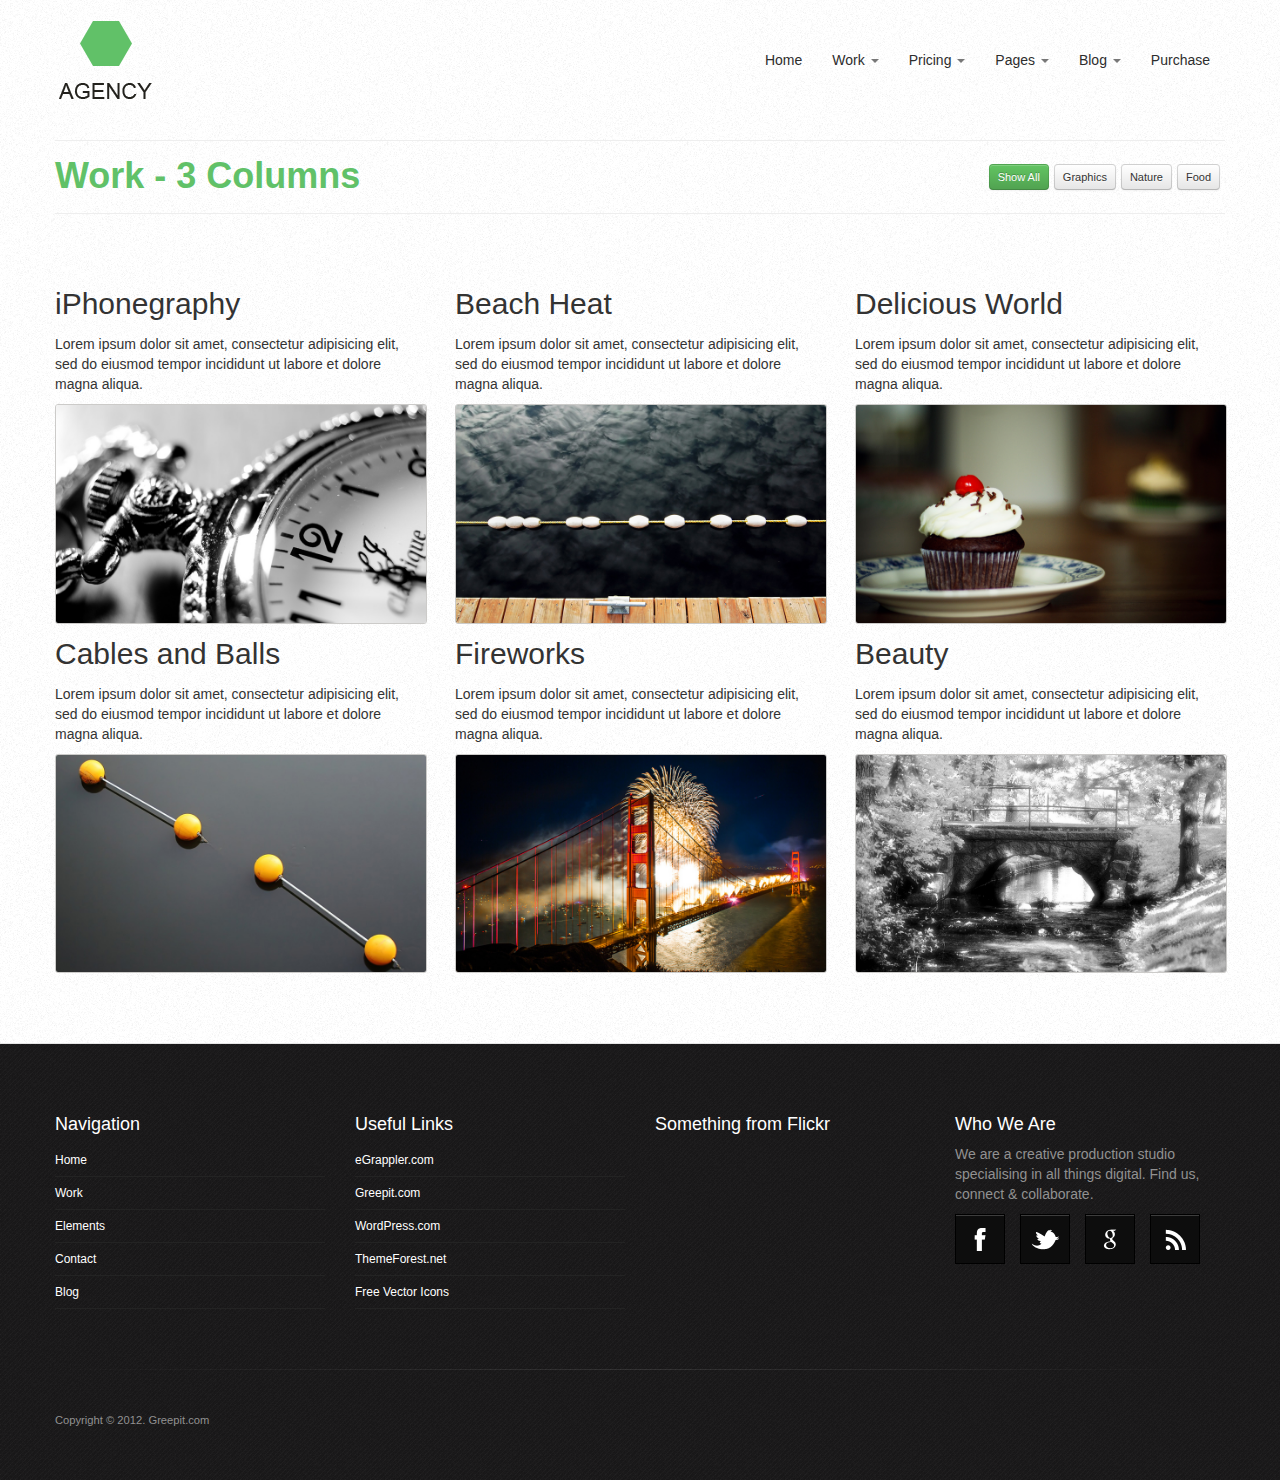
<file: work-three-columns.html>
<!DOCTYPE html>
<html lang="en">
<head>
<meta charset="utf-8">
<title>Work Three Columns | Agency HTML5 Responsive Template</title>
<meta name="viewport" content="width=device-width, initial-scale=1.0">
<meta name="description" content="">
<meta name="author" content="">
<!-- Le styles -->
<link href="assets/css/bootstrap.css" rel="stylesheet">
<link href="assets/css/bootstrap-responsive.css" rel="stylesheet">
<link href="assets/css/docs.css" rel="stylesheet">
<link href="assets/css/prettyPhoto.css" rel="stylesheet" type="text/css" />
<link href="assets/js/google-code-prettify/prettify.css" rel="stylesheet">
<!-- Le HTML5 shim, for IE6-8 support of HTML5 elements -->
<!--[if lt IE 9]>
      <script src="http://html5shim.googlecode.com/svn/trunk/html5.js"></script>
    <![endif]-->
<!-- Le fav and touch icons -->
<link rel="shortcut icon" href="assets/ico/favicon.ico">
<link rel="apple-touch-icon-precomposed" sizes="144x144" href="assets/ico/apple-touch-icon-144-precomposed.png">
<link rel="apple-touch-icon-precomposed" sizes="114x114" href="assets/ico/apple-touch-icon-114-precomposed.png">
<link rel="apple-touch-icon-precomposed" sizes="72x72" href="assets/ico/apple-touch-icon-72-precomposed.png">
<link rel="apple-touch-icon-precomposed" href="assets/ico/apple-touch-icon-57-precomposed.png">
</head>
<body data-spy="scroll" data-target=".bs-docs-sidebar">
<!-- Navbar
    ================================================== -->
<div class="nav-agency">
  <div class="navbar navbar-static-top"> 
    <!-- navbar-fixed-top -->
    <div class="navbar-inner">
      <div class="container"> <a class="brand" href="index.html"> <img src="assets/img/Logodark.png" alt="Logo"></a>
        <div id="main-nav">
          <div class="nav-collapse collapse">
            <ul class="nav">
              <li><a href="index.html">Home</a> </li>
              <li class="dropdown"><a class="dropdown-toggle" data-toggle="dropdown" href="javascript:"> Work <b class="caret"></b></a>
                <ul class="dropdown-menu">
                  <li><a href="work.html">One Column</a></li>
                  <li><a href="work-two-columns.html">Two Column</a></li>
                  <li><a href="work-three-columns.html">Three Column</a></li>
                  <li><a href="work-details.html">Work Details</a></li>
                </ul>
              </li>
              <li class="dropdown"><a class="dropdown-toggle" data-toggle="dropdown" href="javascript:"> Pricing <b class="caret"></b></a>
                <ul class="dropdown-menu">
                  <li><a href="pricing.html">Four Column</a></li>
                  <li><a href="pricing-three-columns.html">Three Column</a></li>
                </ul>
              </li>
              <li class="dropdown"><a href="javascript:" class="dropdown-toggle" data-toggle="dropdown"> Pages <b class="caret"></b></a>
                <ul class="dropdown-menu">
                  <li><a href="faq.html">FAQ</a></li>
                  <li><a href="contact.html">Contact Us</a></li>
                  <li><a href="components.html">Components</a></li>
                </ul>
              </li>
              <li class="dropdown"><a class="dropdown-toggle" data-toggle="dropdown" href="javascript:"> Blog <b class="caret"></b></a>
                <ul class="dropdown-menu">
                  <li><a href="blog.html">Blog Page</a></li>
                  <li><a href="blog-single.html">Single Page</a></li>
                </ul>
              </li>
              <li><a href="index.html">Purchase</a> </li>
            </ul>
          </div>
        </div>
      </div>
    </div>
  </div>
</div>
<div class="container">
  <div class="row-fluid">
    <div class="span12">
      <div class="page-header">
        <div class="row-fluid">
          <div class="span4">
            <h1> Work - 3 Columns</h1>
          </div>
          <div class="span8">
            <ul id="work-filter">
              <li><a href="#" data-filter="*" class="btn btn-success ione-col">Show All</a></li>
              <li><a href="#" data-filter=".graphics" class="btn ione-col">Graphics</a></li>
              <li><a href="#" data-filter=".nature" class="btn ione-col">Nature</a></li>
              <li><a href="#" data-filter=".food" class="btn ione-col">Food</a></li>
            </ul>
          </div>
        </div>
      </div>
    </div>
  </div>
  <div class="work">
    <div class="row">
      <div class="span12">
        <div id="" class="row">
          <div class="span4  work-item graphics">
            <h2> iPhonegraphy</h2>
            <p> Lorem ipsum dolor sit amet, consectetur adipisicing elit, sed do eiusmod tempor
              incididunt ut labore et dolore magna aliqua.</p>
            <div class="sample work-item-image-container">
              <div class="work-item-overlay">
                <div class="inner">
                  <ul>
                    <li><a rel="prettyPhoto[gallery]" href="assets/img/work1.jpg" class="gallery-btn">View
                      Gallery</a></li>
                    <li><a class="detail-link" href="work-details.html">View Details</a></li>
                  </ul>
                </div>
              </div>
              <img src="assets/img/work1.jpg" alt="iPhonegraphy" /> </div>
          </div>
          <div class="span4  work-item nature">
            <h2> Beach Heat</h2>
            <p> Lorem ipsum dolor sit amet, consectetur adipisicing elit, sed do eiusmod tempor
              incididunt ut labore et dolore magna aliqua.</p>
            <div class="sample work-item-image-container">
              <div class="work-item-overlay">
                <div class="inner">
                  <ul>
                    <li><a rel="prettyPhoto[gallery]" href="assets/img/work3.jpg" class="gallery-btn">View
                      Gallery</a></li>
                    <li><a class="detail-link" href="work-details.html">View Details</a></li>
                  </ul>
                </div>
              </div>
              <img src="assets/img/work3.jpg" alt="Beach Heat" /> </div>
          </div>
          <div class="span4  work-item food">
            <h2> Delicious World</h2>
            <p> Lorem ipsum dolor sit amet, consectetur adipisicing elit, sed do eiusmod tempor
              incididunt ut labore et dolore magna aliqua.</p>
            <div class="sample work-item-image-container">
              <div class="work-item-overlay">
                <div class="inner">
                  <ul>
                    <li><a rel="prettyPhoto[gallery]" href="assets/img/work8.jpg" class="gallery-btn">View
                      Gallery</a></li>
                    <li><a class="detail-link" href="work-details.html">View Details</a></li>
                  </ul>
                </div>
              </div>
              <img src="assets/img/work8.jpg" alt="Delicious World" /> </div>
          </div>
          <div class="span4  work-item graphics">
            <h2> Cables and Balls</h2>
            <p> Lorem ipsum dolor sit amet, consectetur adipisicing elit, sed do eiusmod tempor
              incididunt ut labore et dolore magna aliqua.</p>
            <div class="sample work-item-image-container">
              <div class="work-item-overlay">
                <div class="inner">
                  <ul>
                    <li><a rel="prettyPhoto[gallery]" href="assets/img/work2.jpg" class="gallery-btn">View
                      Gallery</a></li>
                    <li><a class="detail-link" href="work-details.html">View Details</a></li>
                  </ul>
                </div>
              </div>
              <img src="assets/img/work2.jpg" alt="Cables and Balls" /> </div>
          </div>
          <div class="span4  work-item graphics">
            <h2> Fireworks</h2>
            <p> Lorem ipsum dolor sit amet, consectetur adipisicing elit, sed do eiusmod tempor
              incididunt ut labore et dolore magna aliqua.</p>
            <div class="sample work-item-image-container">
              <div class="work-item-overlay">
                <div class="inner">
                  <ul>
                    <li><a rel="prettyPhoto[gallery]" href="assets/img/work6.jpg" class="gallery-btn">View
                      Gallery</a></li>
                    <li><a class="detail-link" href="work-details.html">View Details</a></li>
                  </ul>
                </div>
              </div>
              <img src="assets/img/work6.jpg" alt="Fireworks" /> </div>
          </div>
          <div class="span4  work-item graphics">
            <h2> Beauty</h2>
            <p> Lorem ipsum dolor sit amet, consectetur adipisicing elit, sed do eiusmod tempor
              incididunt ut labore et dolore magna aliqua.</p>
            <div class="sample work-item-image-container">
              <div class="work-item-overlay">
                <div class="inner">
                  <ul>
                    <li><a rel="prettyPhoto[gallery]" href="assets/img/work4.jpg" class="gallery-btn">View
                      Gallery</a></li>
                    <li><a class="detail-link" href="work-details.html">View Details</a></li>
                  </ul>
                </div>
              </div>
              <img src="assets/img/work4.jpg" alt="Fireworks" /> </div>
          </div>
        </div>
      </div>
    </div>
  </div>
</div>
<!-- Footer
    ================================================== -->
<footer class="footer">
  <div class="container">
    <div class="row-fluid">
      <div class="span3">
        <h4>Navigation</h4>
        <ul class="footer-links">
          <li><a href="#">Home</a></li>
          <li><a href="#">Work</a></li>
          <li><a href="#">Elements</a></li>
          <li><a href="#">Contact</a></li>
          <li><a href="#">Blog</a></li>
        </ul>
      </div>
      <div class="span3 MT70">
        <h4>Useful Links</h4>
        <ul class="footer-links">
          <li><a href="#">eGrappler.com</a></li>
          <li><a href="#">Greepit.com</a></li>
          <li><a href="#">WordPress.com</a></li>
          <li><a href="#">ThemeForest.net</a></li>
          <li><a href="#">Free Vector Icons</a></li>
        </ul>
      </div>
      <div class="span3 MT70">
        <h4>Something from Flickr</h4>
        <div id="flickr-wrapper"> 
          <script type="text/javascript" src="http://www.flickr.com/badge_code_v2.gne?count=8&amp;display=latest&amp;size=s&amp;layout=x&amp;source=user&amp;user=10133335@N08"></script> 
        </div>
      </div>
      <div class="span3 MT70">
        <h4>Who We Are</h4>
        <p>We are a creative production studio specialising in all things digital. Find us, connect & collaborate.</p>
        <ul class="footer_social clearfix">
          <li><a href="#" class="footer_facebook">Facebook</a></li>
          <li><a href="#" class="footer_twitter">Twitter</a></li>
          <li><a href="#" class="footer_googleplus">Google+</a></li>
          <li><a href="#" class="footer_rss">RSS</a></li>
        </ul>
      </div>
    </div>
    <hr class="soften1 copyhr">
    <div class="row-fluid copyright">
      <div class="span12">Copyright &copy; 2012. Greepit.com</div>
    </div>
  </div>
</footer>
<!-- Le javascript
    ================================================== --> 
<!-- Placed at the end of the document so the pages load faster --> 
<script type="text/javascript" src="http://platform.twitter.com/widgets.js"></script> 
<script src="assets/js/jquery.js" type="text/javascript"></script> 
<script src="assets/js/google-code-prettify/prettify.js" type="text/javascript"></script> 
<script src="assets/js/bootstrap-transition.js" type="text/javascript"></script> 
<script src="assets/js/bootstrap-alert.js" type="text/javascript"></script> 
<script src="assets/js/bootstrap-modal.js" type="text/javascript"></script> 
<script src="assets/js/bootstrap-dropdown.js" type="text/javascript"></script> 
<script src="assets/js/bootstrap-scrollspy.js" type="text/javascript"></script> 
<script src="assets/js/bootstrap-tab.js" type="text/javascript"></script> 
<script src="assets/js/bootstrap-tooltip.js" type="text/javascript"></script> 
<script src="assets/js/bootstrap-popover.js" type="text/javascript"></script> 
<script src="assets/js/bootstrap-button.js" type="text/javascript"></script> 
<script src="assets/js/bootstrap-collapse.js" type="text/javascript"></script> 
<script src="assets/js/bootstrap-carousel.js" type="text/javascript"></script> 
<script src="assets/js/bootstrap-typeahead.js" type="text/javascript"></script> 
<script src="assets/js/bootstrap-affix.js" type="text/javascript"></script> 
<script src="assets/js/application.js" type="text/javascript"></script> 
<script src="assets/js/jquery.isotope.min.js" type="text/javascript"></script> 
<script src="assets/js/jquery.prettyPhoto.js" type="text/javascript"></script> 
<script src="assets/js/superfish.js" type="text/javascript"></script> 
<script src="assets/js/custom.js" type="text/javascript"></script>
</body>
</html>
</file>
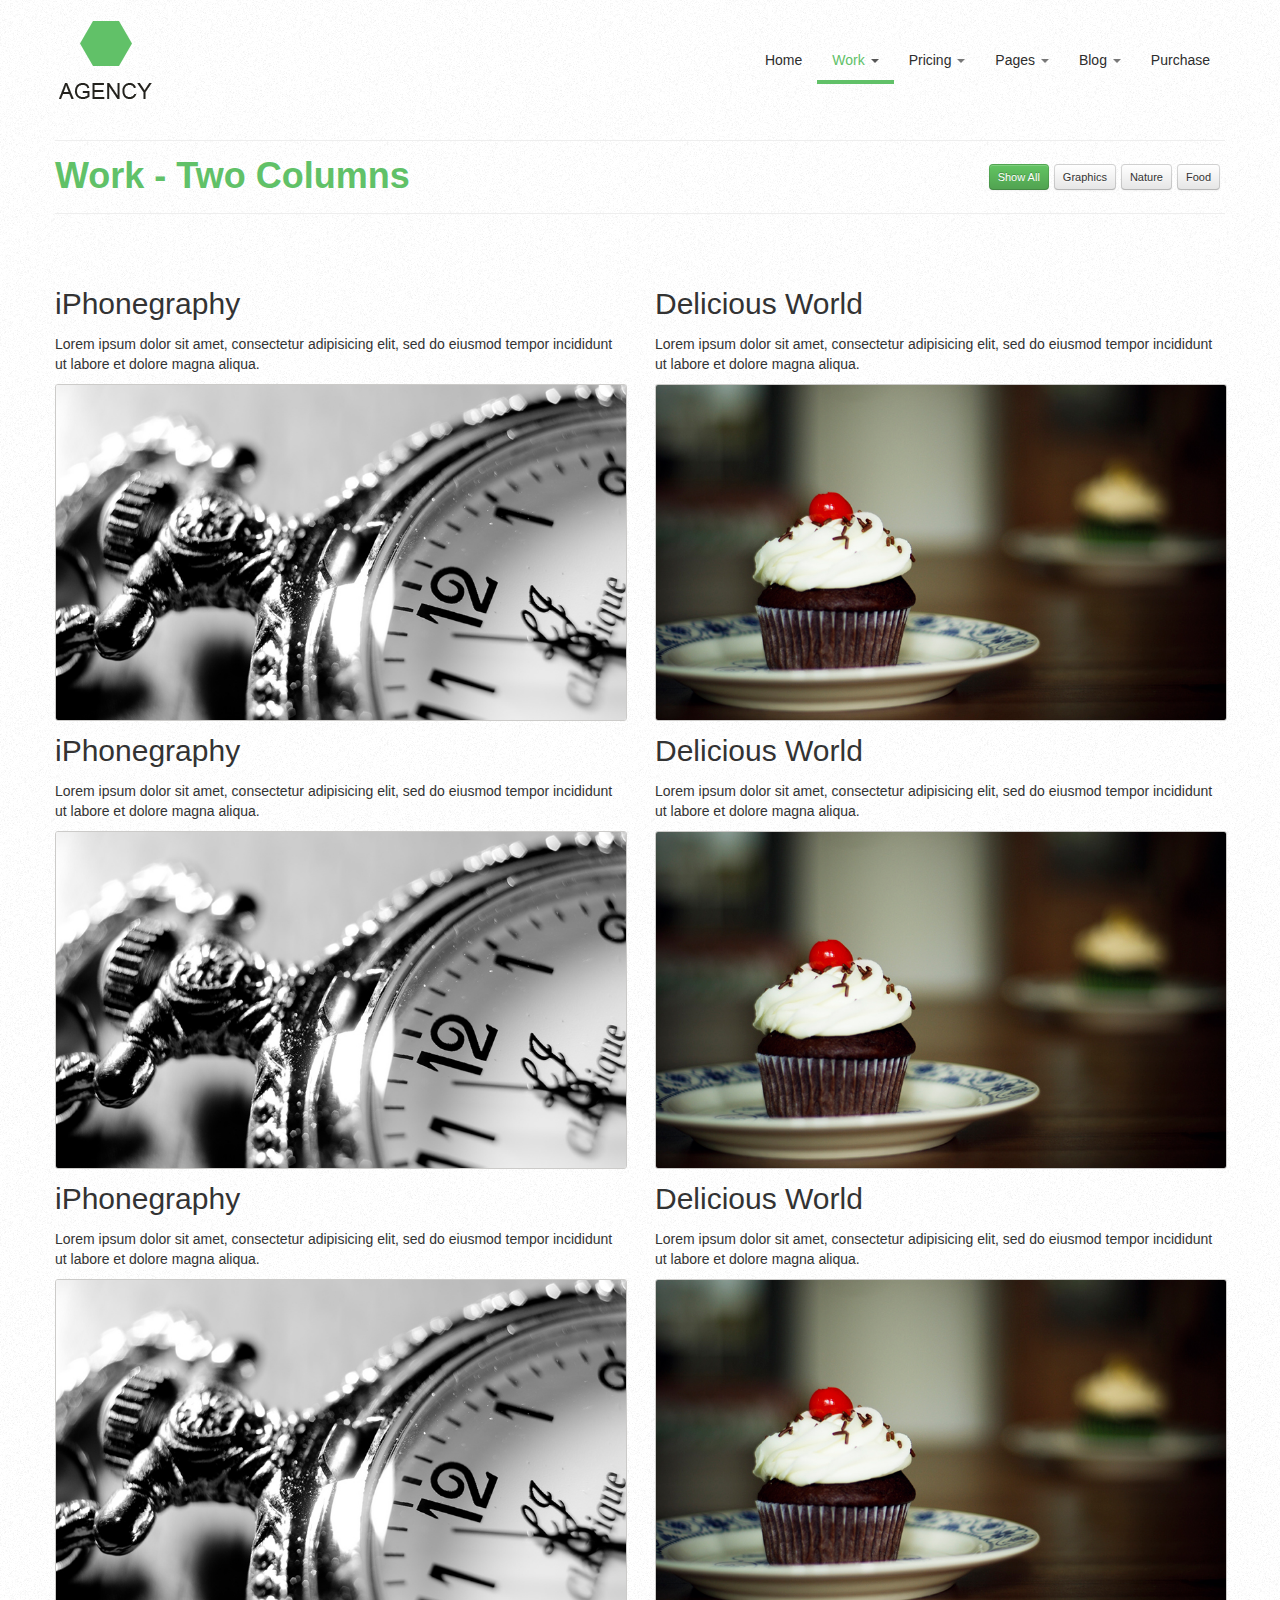
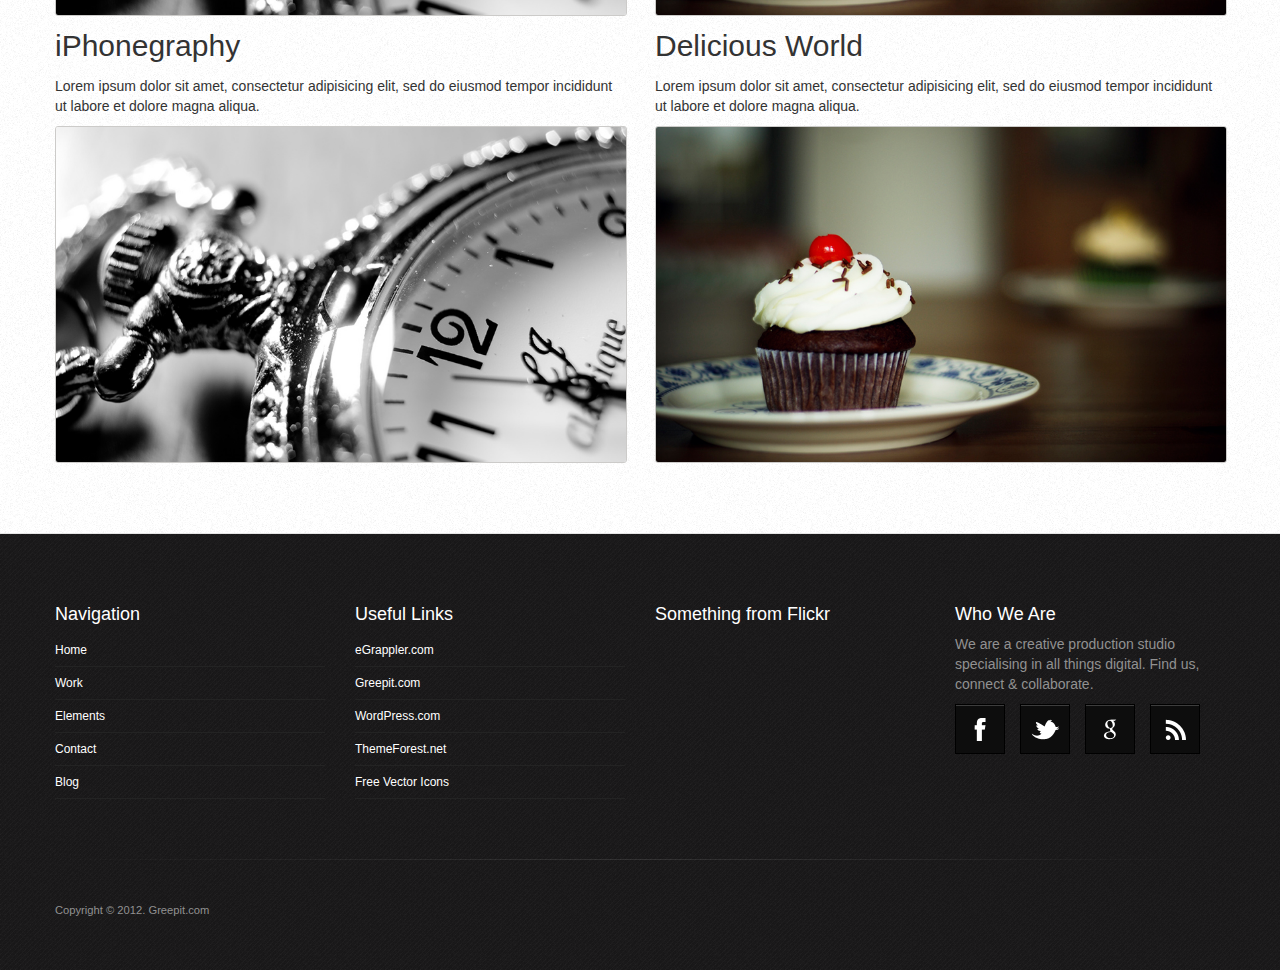
<file: work-two-columns.html>
<!DOCTYPE html>
<html lang="en">
<head>
<meta charset="utf-8">
<title>Work Two Columns | Agency HTML5 Responsive Template</title>
<meta name="viewport" content="width=device-width, initial-scale=1.0">
<meta name="description" content="">
<meta name="author" content="">
<!-- Le styles -->
<link href="assets/css/bootstrap.css" rel="stylesheet">
<link href="assets/css/bootstrap-responsive.css" rel="stylesheet">
<link href="assets/css/docs.css" rel="stylesheet">
<link href="assets/css/prettyPhoto.css" rel="stylesheet" type="text/css" />
<link href="assets/js/google-code-prettify/prettify.css" rel="stylesheet">
<!-- Le HTML5 shim, for IE6-8 support of HTML5 elements -->
<!--[if lt IE 9]>
      <script src="http://html5shim.googlecode.com/svn/trunk/html5.js" type="text/javascript"></script>
    <![endif]-->
<!-- Le fav and touch icons -->
<link rel="shortcut icon" href="assets/ico/favicon.ico">
<link rel="apple-touch-icon-precomposed" sizes="144x144" href="assets/ico/apple-touch-icon-144-precomposed.png">
<link rel="apple-touch-icon-precomposed" sizes="114x114" href="assets/ico/apple-touch-icon-114-precomposed.png">
<link rel="apple-touch-icon-precomposed" sizes="72x72" href="assets/ico/apple-touch-icon-72-precomposed.png">
<link rel="apple-touch-icon-precomposed" href="assets/ico/apple-touch-icon-57-precomposed.png">
</head>
<body data-spy="scroll" data-target=".bs-docs-sidebar">
<!-- Navbar
    ================================================== -->
<div class="nav-agency">
  <div class="navbar navbar-static-top"> 
    <!-- navbar-fixed-top -->
    <div class="navbar-inner">
      <div class="container"> <a class="brand" href="index.html"> <img src="assets/img/Logodark.png" alt="Logo"></a>
        <div id="main-nav">
          <div class="nav-collapse collapse">
            <ul class="nav">
              <li class=""><a href="index.html">Home</a> </li>
              <li class="dropdown active"><a class="dropdown-toggle" data-toggle="dropdown" href="javascript:"> Work <b class="caret"></b></a>
                <ul class="dropdown-menu">
                  <li><a href="work.html">One Column</a></li>
                  <li><a href="work-two-columns.html">Two Column</a></li>
                  <li><a href="work-three-columns.html">Three Column</a></li>
                  <li><a href="work-details.html">Work Details</a></li>
                </ul>
              </li>
              <li class="dropdown"><a class="dropdown-toggle" data-toggle="dropdown" href="javascript:"> Pricing <b class="caret"></b></a>
                <ul class="dropdown-menu">
                  <li><a href="pricing.html">Four Column</a></li>
                  <li><a href="pricing-three-columns.html">Three Column</a></li>
                </ul>
              </li>
              <li class="dropdown"><a href="javascript:" class="dropdown-toggle" data-toggle="dropdown"> Pages <b class="caret"></b></a>
                <ul class="dropdown-menu">
                  <li><a href="faq.html">FAQ</a></li>
                  <li><a href="contact.html">Contact Us</a></li>
                  <li><a href="components.html">Components</a></li>
                </ul>
              </li>
              <li class="dropdown"><a class="dropdown-toggle" data-toggle="dropdown" href="javascript:"> Blog <b class="caret"></b></a>
                <ul class="dropdown-menu">
                  <li><a href="blog.html">Blog Page</a></li>
                  <li><a href="blog-single.html">Single Page</a></li>
                </ul>
              </li>
              <li><a href="index.html">Purchase</a> </li>
            </ul>
          </div>
        </div>
      </div>
    </div>
  </div>
</div>
<div class="container">
  <div class="row-fluid">
    <div class="span12">
      <div class="page-header">
        <div class="row-fluid">
          <div class="span4">
            <h1> Work - Two Columns</h1>
          </div>
          <div class="span8">
            <ul id="work-filter">
              <li><a href="#" data-filter="*" class="btn btn-success ione-col">Show All</a></li>
              <li><a href="#" data-filter=".graphics" class="btn ione-col">Graphics</a></li>
              <li><a href="#" data-filter=".nature" class="btn ione-col">Nature</a></li>
              <li><a href="#" data-filter=".food" class="btn ione-col">Food</a></li>
            </ul>
          </div>
        </div>
      </div>
    </div>
  </div>
  <div class="row">
    <div class="span12">
      <div id="" class="row">
        <div class="work">
          <div class="span6 work-item graphics">
            <h2> iPhonegraphy</h2>
            <p> Lorem ipsum dolor sit amet, consectetur adipisicing elit, sed do eiusmod tempor
              incididunt ut labore et dolore magna aliqua.</p>
            <div class="sample work-item-image-container">
              <div class="work-item-overlay">
                <div class="inner">
                  <ul>
                    <li><a rel="prettyPhoto[gallery]" href="assets/img/work1.jpg" class="gallery-btn">View
                      Gallery</a></li>
                    <li><a class="detail-link" href="work-details.html">View Details</a></li>
                  </ul>
                </div>
              </div>
              <img src="assets/img/work1.jpg" alt="iPhonegraphy" /> </div>
          </div>
          <div class="span6 work-item food">
            <h2> Delicious World</h2>
            <p> Lorem ipsum dolor sit amet, consectetur adipisicing elit, sed do eiusmod tempor
              incididunt ut labore et dolore magna aliqua.</p>
            <div class="sample work-item-image-container">
              <div class="work-item-overlay">
                <div class="inner">
                  <ul>
                    <li><a rel="prettyPhoto[gallery]" href="assets/img/work8.jpg" class="gallery-btn">View
                      Gallery</a></li>
                    <li><a class="detail-link" href="work-details.html">View Details</a></li>
                  </ul>
                </div>
              </div>
              <img src="assets/img/work8.jpg" alt="Delicious World" /> </div>
          </div>
          <div class="span6 work-item nature">
            <h2> iPhonegraphy</h2>
            <p> Lorem ipsum dolor sit amet, consectetur adipisicing elit, sed do eiusmod tempor
              incididunt ut labore et dolore magna aliqua.</p>
            <div class="sample work-item-image-container">
              <div class="work-item-overlay">
                <div class="inner">
                  <ul>
                    <li><a rel="prettyPhoto[gallery]" href="assets/img/work1.jpg" class="gallery-btn">View
                      Gallery</a></li>
                    <li><a class="detail-link" href="work-details.html">View Details</a></li>
                  </ul>
                </div>
              </div>
              <img src="assets/img/work1.jpg" alt="iPhonegraphy" /> </div>
          </div>
          <div class="span6 work-item food">
            <h2> Delicious World</h2>
            <p> Lorem ipsum dolor sit amet, consectetur adipisicing elit, sed do eiusmod tempor
              incididunt ut labore et dolore magna aliqua.</p>
            <div class="sample work-item-image-container">
              <div class="work-item-overlay">
                <div class="inner">
                  <ul>
                    <li><a rel="prettyPhoto[gallery]" href="assets/img/work8.jpg" class="gallery-btn">View
                      Gallery</a></li>
                    <li><a class="detail-link" href="work-details.html">View Details</a></li>
                  </ul>
                </div>
              </div>
              <img src="assets/img/work8.jpg" alt="Delicious World" /> </div>
          </div>
          <div class="span6 work-item graphics">
            <h2> iPhonegraphy</h2>
            <p> Lorem ipsum dolor sit amet, consectetur adipisicing elit, sed do eiusmod tempor
              incididunt ut labore et dolore magna aliqua.</p>
            <div class="sample work-item-image-container">
              <div class="work-item-overlay">
                <div class="inner">
                  <ul>
                    <li><a rel="prettyPhoto[gallery]" href="assets/img/work1.jpg" class="gallery-btn">View
                      Gallery</a></li>
                    <li><a class="detail-link" href="work-details.html">View Details</a></li>
                  </ul>
                </div>
              </div>
              <img src="assets/img/work1.jpg" alt="iPhonegraphy" /> </div>
          </div>
          <div class="span6 work-item nature">
            <h2> Delicious World</h2>
            <p> Lorem ipsum dolor sit amet, consectetur adipisicing elit, sed do eiusmod tempor
              incididunt ut labore et dolore magna aliqua.</p>
            <div class="sample work-item-image-container">
              <div class="work-item-overlay">
                <div class="inner">
                  <ul>
                    <li><a rel="prettyPhoto[gallery]" href="assets/img/work8.jpg" class="gallery-btn">View
                      Gallery</a></li>
                    <li><a class="detail-link" href="work-details.html">View Details</a></li>
                  </ul>
                </div>
              </div>
              <img src="assets/img/work8.jpg" alt="Delicious World" /> </div>
          </div>
          <div class="span6 work-item graphics">
            <h2> iPhonegraphy</h2>
            <p> Lorem ipsum dolor sit amet, consectetur adipisicing elit, sed do eiusmod tempor
              incididunt ut labore et dolore magna aliqua.</p>
            <div class="sample work-item-image-container">
              <div class="work-item-overlay">
                <div class="inner">
                  <ul>
                    <li><a rel="prettyPhoto[gallery]" href="assets/img/work1.jpg" class="gallery-btn">View
                      Gallery</a></li>
                    <li><a class="detail-link" href="work-details.html">View Details</a></li>
                  </ul>
                </div>
              </div>
              <img src="assets/img/work1.jpg" alt="iPhonegraphy" /> </div>
          </div>
          <div class="span6 work-item food">
            <h2> Delicious World</h2>
            <p> Lorem ipsum dolor sit amet, consectetur adipisicing elit, sed do eiusmod tempor
              incididunt ut labore et dolore magna aliqua.</p>
            <div class="sample work-item-image-container">
              <div class="work-item-overlay">
                <div class="inner">
                  <ul>
                    <li><a rel="prettyPhoto[gallery]" href="assets/img/work8.jpg" class="gallery-btn">View
                      Gallery</a></li>
                    <li><a class="detail-link" href="work-details.html">View Details</a></li>
                  </ul>
                </div>
              </div>
              <img src="assets/img/work8.jpg" alt="Delicious World" /> </div>
          </div>
        </div>
      </div>
    </div>
  </div>
</div>
<!-- Footer
    ================================================== -->
<footer class="footer">
  <div class="container">
    <div class="row-fluid">
      <div class="span3">
        <h4>Navigation</h4>
        <ul class="footer-links">
          <li><a href="#">Home</a></li>
          <li><a href="#">Work</a></li>
          <li><a href="#">Elements</a></li>
          <li><a href="#">Contact</a></li>
          <li><a href="#">Blog</a></li>
        </ul>
      </div>
      <div class="span3 MT70">
        <h4>Useful Links</h4>
        <ul class="footer-links">
          <li><a href="#">eGrappler.com</a></li>
          <li><a href="#">Greepit.com</a></li>
          <li><a href="#">WordPress.com</a></li>
          <li><a href="#">ThemeForest.net</a></li>
          <li><a href="#">Free Vector Icons</a></li>
        </ul>
      </div>
      <div class="span3 MT70">
        <h4>Something from Flickr</h4>
        <div id="flickr-wrapper"> 
          <script type="text/javascript" src="http://www.flickr.com/badge_code_v2.gne?count=8&amp;display=latest&amp;size=s&amp;layout=x&amp;source=user&amp;user=10133335@N08"></script> 
        </div>
      </div>
      <div class="span3 MT70">
        <h4>Who We Are</h4>
        <p>We are a creative production studio specialising in all things digital. Find us, connect & collaborate.</p>
        <ul class="footer_social clearfix">
          <li><a href="#" class="footer_facebook">Facebook</a></li>
          <li><a href="#" class="footer_twitter">Twitter</a></li>
          <li><a href="#" class="footer_googleplus">Google+</a></li>
          <li><a href="#" class="footer_rss">RSS</a></li>
        </ul>
      </div>
    </div>
    <hr class="soften1 copyhr">
    <div class="row-fluid copyright">
      <div class="span12">Copyright &copy; 2012. Greepit.com</div>
    </div>
  </div>
</footer>
<!-- Le javascript
    ================================================== --> 
<!-- Placed at the end of the document so the pages load faster --> 
<script type="text/javascript" src="http://platform.twitter.com/widgets.js"></script> 
<script src="assets/js/jquery.js" type="text/javascript"></script> 
<script src="assets/js/google-code-prettify/prettify.js" type="text/javascript"></script> 
<script src="assets/js/bootstrap-transition.js" type="text/javascript"></script> 
<script src="assets/js/bootstrap-alert.js" type="text/javascript"></script> 
<script src="assets/js/bootstrap-modal.js" type="text/javascript"></script> 
<script src="assets/js/bootstrap-dropdown.js" type="text/javascript"></script> 
<script src="assets/js/bootstrap-scrollspy.js" type="text/javascript"></script> 
<script src="assets/js/bootstrap-tab.js" type="text/javascript"></script> 
<script src="assets/js/bootstrap-tooltip.js" type="text/javascript"></script> 
<script src="assets/js/bootstrap-popover.js" type="text/javascript"></script> 
<script src="assets/js/bootstrap-button.js" type="text/javascript"></script> 
<script src="assets/js/bootstrap-collapse.js" type="text/javascript"></script> 
<script src="assets/js/bootstrap-carousel.js" type="text/javascript"></script> 
<script src="assets/js/bootstrap-typeahead.js" type="text/javascript"></script> 
<script src="assets/js/bootstrap-affix.js" type="text/javascript"></script> 
<script src="assets/js/application.js" type="text/javascript"></script> 
<script src="assets/js/jquery.isotope.min.js" type="text/javascript"></script> 
<script src="assets/js/jquery.prettyPhoto.js" type="text/javascript"></script> 
<script src="assets/js/superfish.js" type="text/javascript"></script> 
<script src="assets/js/custom.js" type="text/javascript"></script>
</body>
</html>
</file>
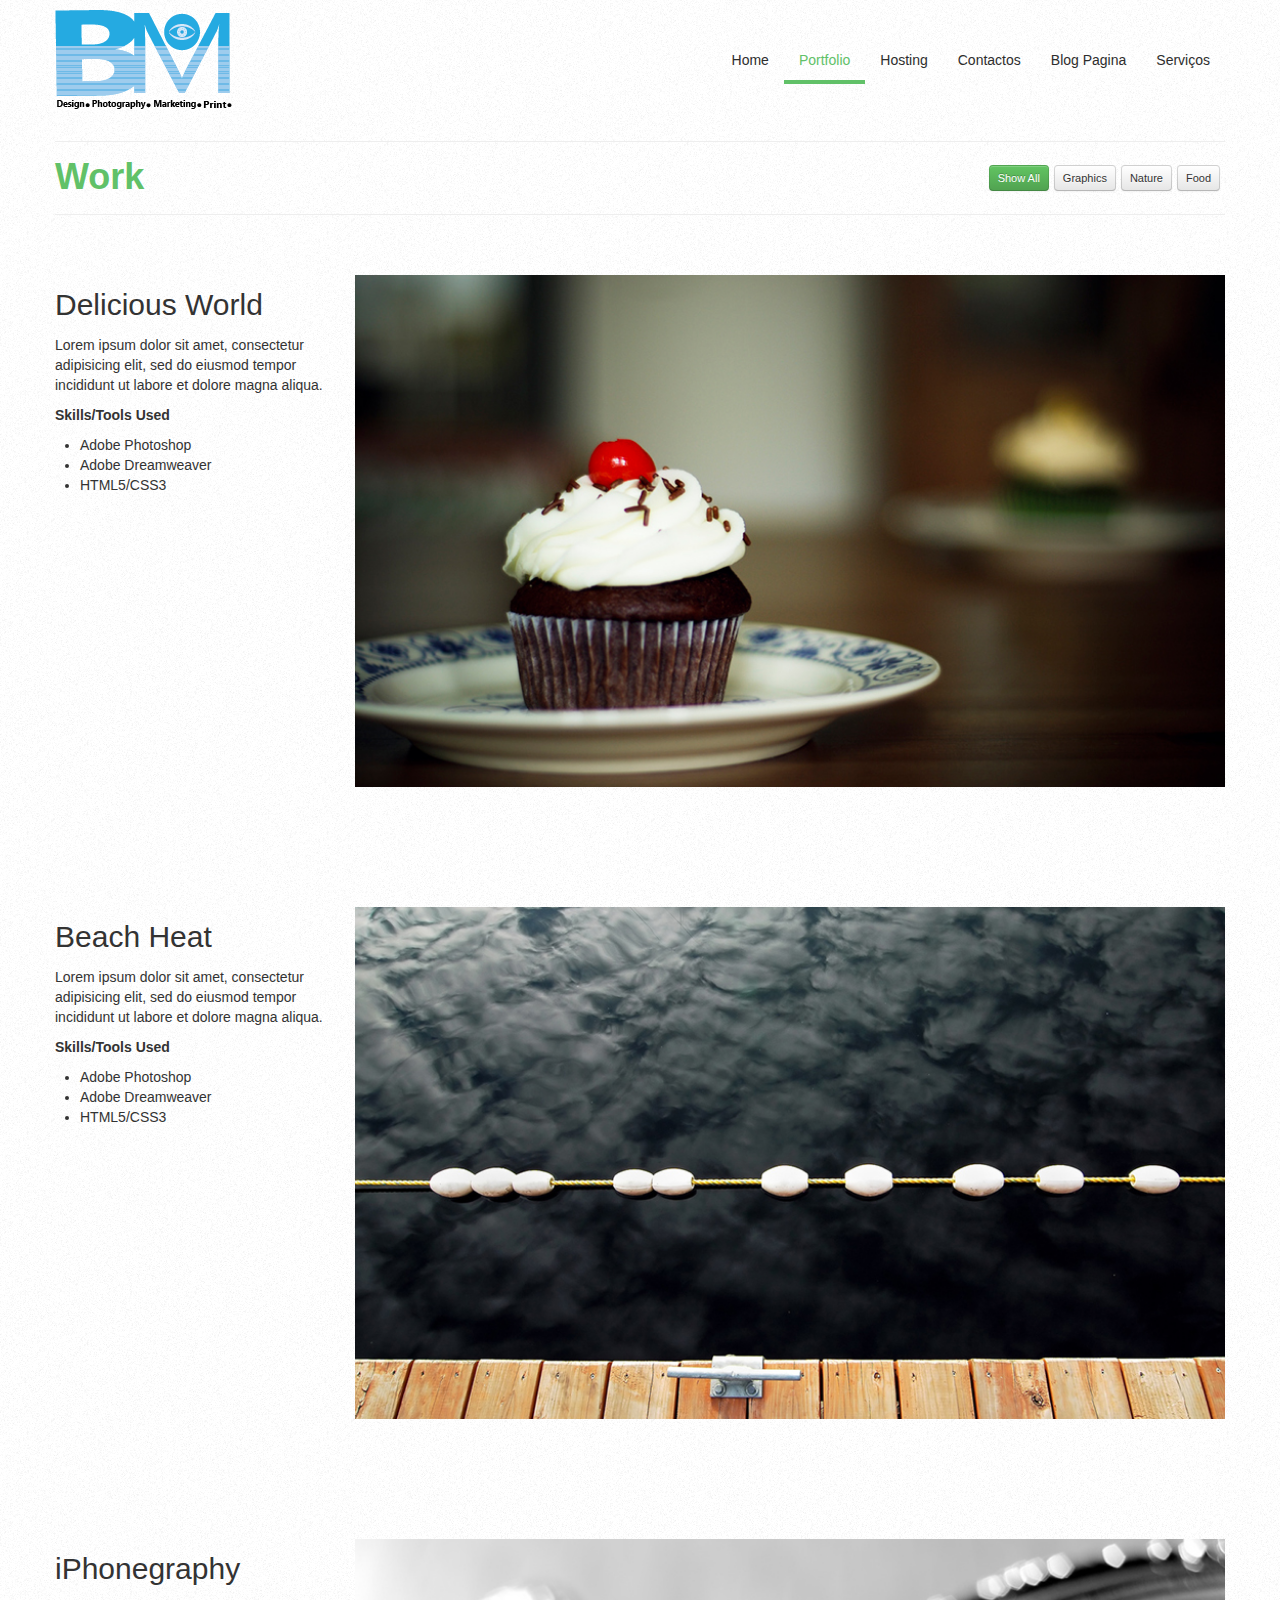
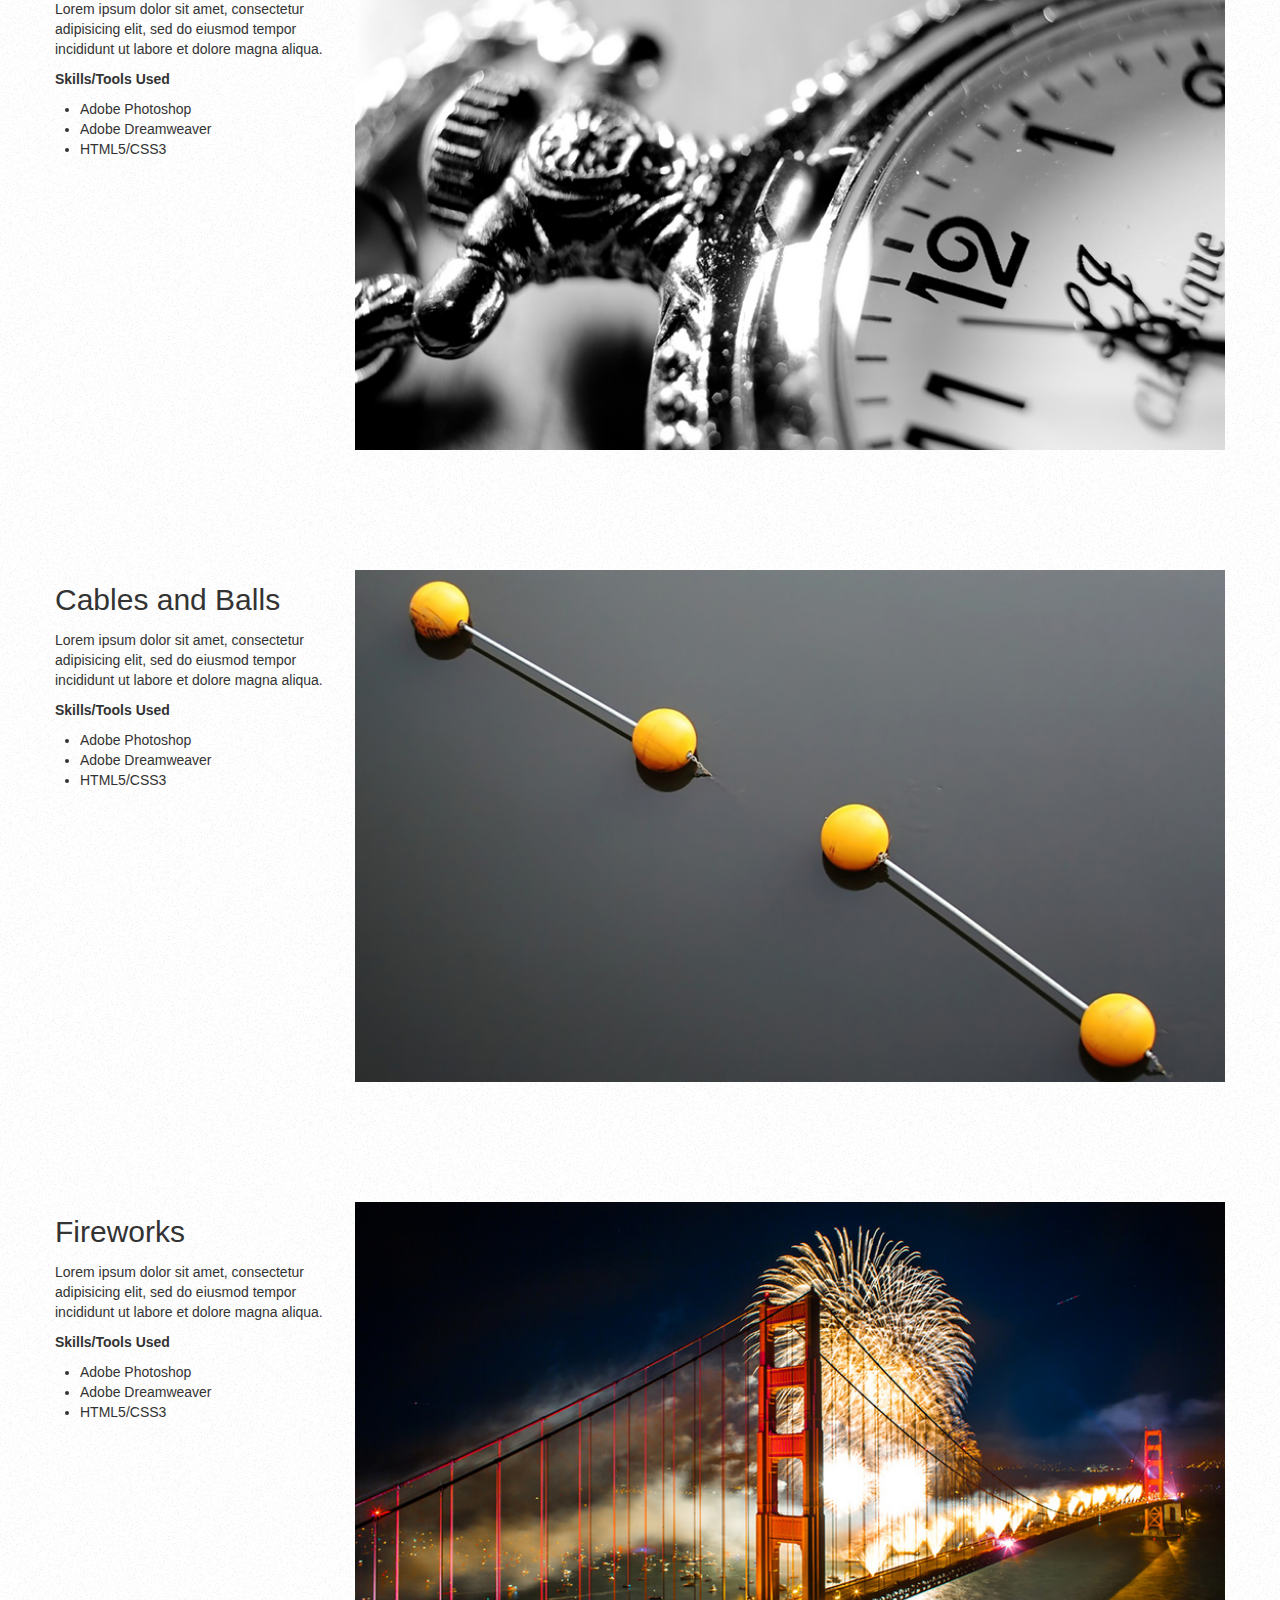
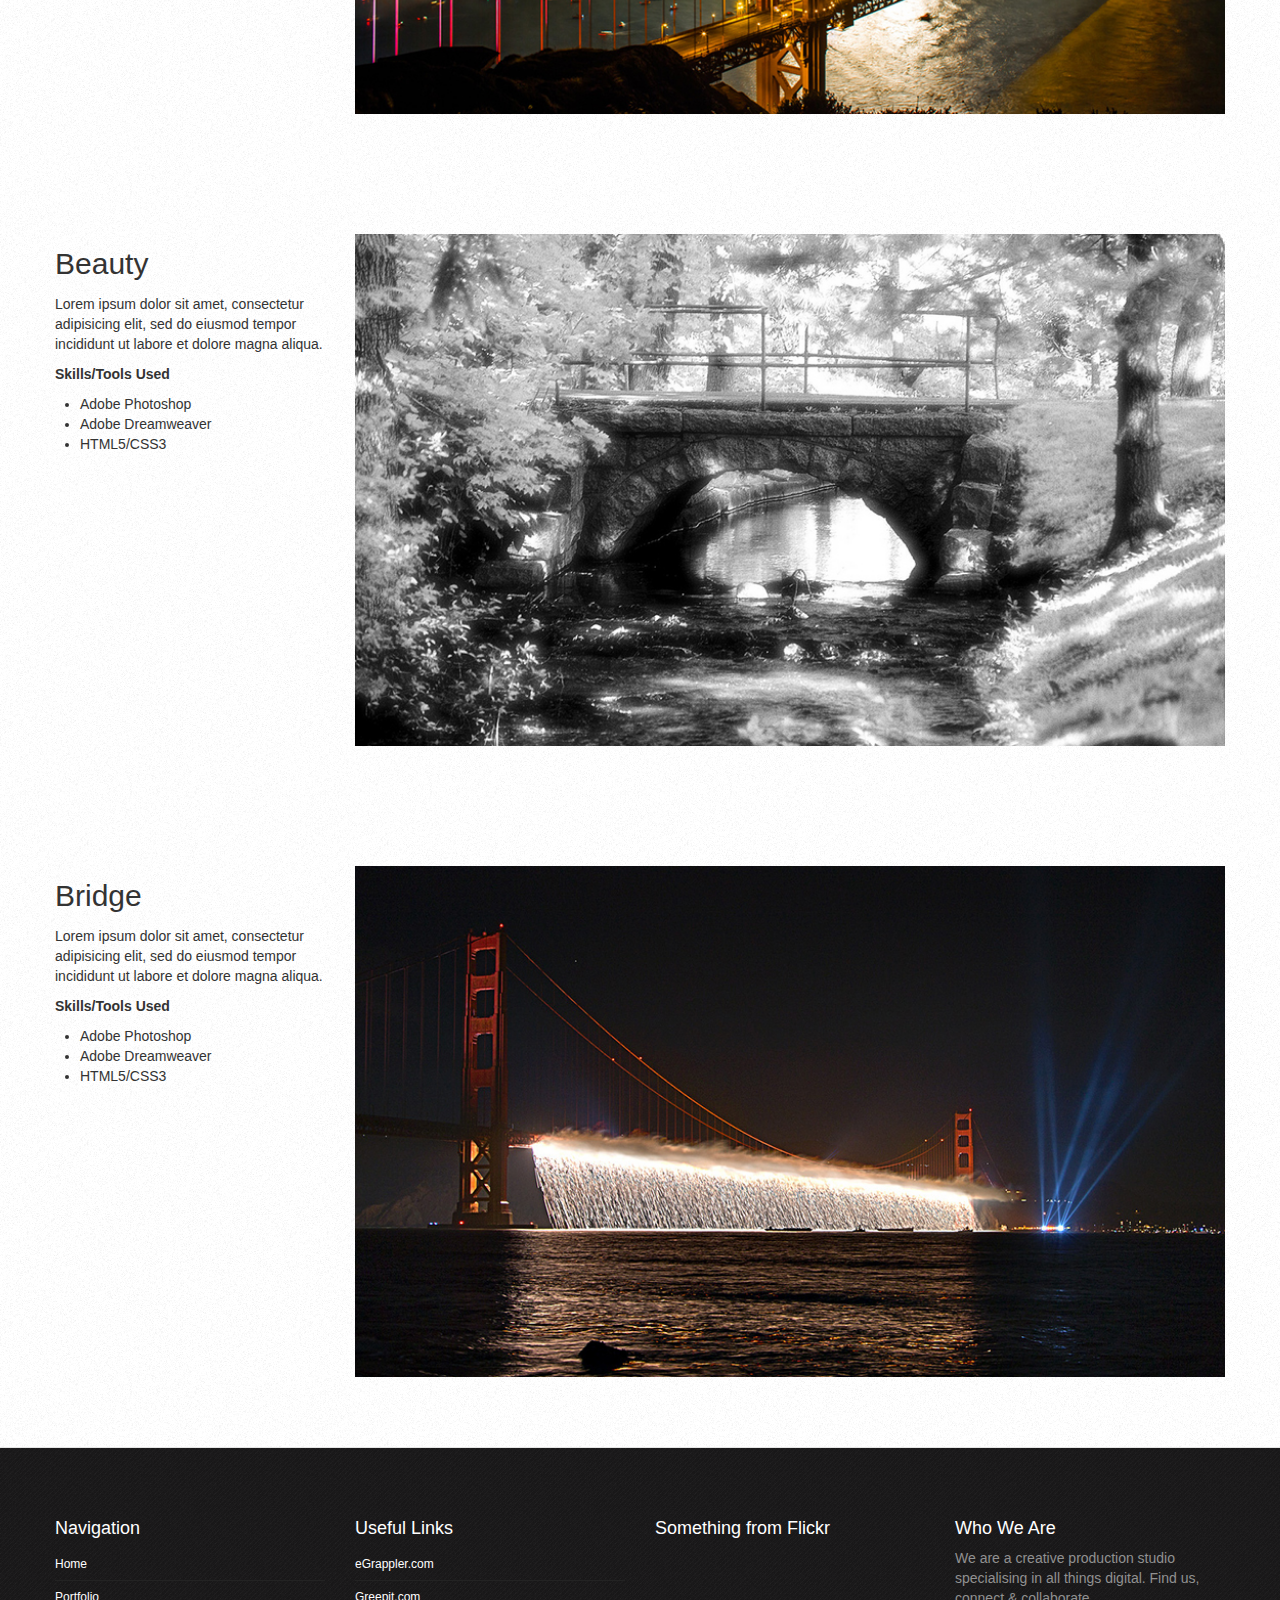
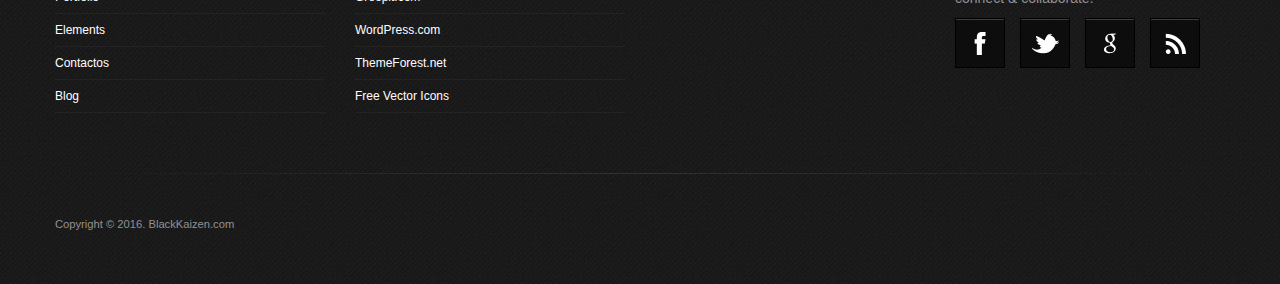
<file: work.html>
<!DOCTYPE html>
<html lang="en">
<head>
<meta charset="utf-8">
<title>Work </title>
<meta name="viewport" content="width=device-width, initial-scale=1.0">
<meta name="description" content="">
<meta name="author" content="">
<!-- Le styles -->
<link href="assets/css/bootstrap.css" rel="stylesheet">
<link href="assets/css/bootstrap-responsive.css" rel="stylesheet">
<link href="assets/css/docs.css" rel="stylesheet">
<link href="assets/css/prettyPhoto.css" rel="stylesheet" type="text/css" />
<link href="assets/js/google-code-prettify/prettify.css" rel="stylesheet">
<!-- Le HTML5 shim, for IE6-8 support of HTML5 elements -->
<!--[if lt IE 9]>
      <script src="http://html5shim.googlecode.com/svn/trunk/html5.js" type="text/javascript"></script>
    <![endif]-->
<!-- Le fav and touch icons -->
<link rel="shortcut icon" href="assets/ico/favicon.ico">
<link rel="apple-touch-icon-precomposed" sizes="144x144" href="assets/ico/apple-touch-icon-144-precomposed.png">
<link rel="apple-touch-icon-precomposed" sizes="114x114" href="assets/ico/apple-touch-icon-114-precomposed.png">
<link rel="apple-touch-icon-precomposed" sizes="72x72" href="assets/ico/apple-touch-icon-72-precomposed.png">
<link rel="apple-touch-icon-precomposed" href="assets/ico/apple-touch-icon-57-precomposed.png">
</head>
<body data-spy="scroll" data-target=".bs-docs-sidebar">
<!-- Navbar
    ================================================== -->
<div class="nav-agency">
  <div class="navbar navbar-static-top"> 
    <!-- navbar-fixed-top -->
    <div class="navbar-inner">
      <div class="container"> <a class="brand" href="index.html"> <img src="assets/img/logos.png" alt="Logo"></a>
        <div id="main-nav">
          <div class="nav-collapse collapse">
            <ul class="nav">
              <li class=""><a href="index.html">Home</a> </li>
              <li class="dropdown active"><a href="work.html">Portfolio</a></li>
              <li><a href="pricing.html"> Hosting </a></li>
              <li><a href="contact.html">Contactos </a></li>
              <li class="nav-button"><a href="blog.html">Blog Pagina </a></li>
              <li><a href="services.html">Serviços</a></li>
            </ul>
          </div>
        </div>
      </div>
    </div>
  </div>
</div>
<div class="container">
  <div class="row-fluid">
    <div class="span12">
      <div class="page-header">
        <div class="row-fluid">
          <div class="span4">
            <h1> Work</h1>
          </div>
          <div class="span8">
            <ul id="work-filter">
              <li><a href="#" data-filter="*" class="btn btn-success ione-col">Show All</a></li>
              <li><a href="#" data-filter=".graphics" class="btn ione-col">Graphics</a></li>
              <li><a href="#" data-filter=".nature" class="btn ione-col">Nature</a></li>
              <li><a href="#" data-filter=".food" class="btn ione-col">Food</a></li>
            </ul>
          </div>
        </div>
      </div>
    </div>
  </div>
  <div class="work" id="">
    <div class="row-fluid work-item food">
      <div class="span3">
        <h2> Delicious World</h2>
        <p> Lorem ipsum dolor sit amet, consectetur adipisicing elit, sed do eiusmod tempor
          incididunt ut labore et dolore magna aliqua.</p>
        <h5> Skills/Tools Used</h5>
        <ul>
          <li>Adobe Photoshop</li>
          <li>Adobe Dreamweaver</li>
          <li>HTML5/CSS3</li>
        </ul>
      </div>
      <div class="span9 work-item-image-container">
        <div class="work-item-overlay">
          <div class="inner">
            <ul>
              <li><a rel="prettyPhoto[gallery]" href="assets/img/work8.jpg" class="gallery-btn">View
                Gallery</a></li>
              <li><a class="detail-link" href="work-details.html">View Details</a></li>
            </ul>
          </div>
        </div>
        <img src="assets/img/work8.jpg" alt="Delicious World" /> </div>
    </div>
    <div class="row-fluid work-item nature">
      <div class="span3">
        <h2> Beach Heat</h2>
        <p> Lorem ipsum dolor sit amet, consectetur adipisicing elit, sed do eiusmod tempor
          incididunt ut labore et dolore magna aliqua.</p>
        <h5> Skills/Tools Used</h5>
        <ul>
          <li>Adobe Photoshop</li>
          <li>Adobe Dreamweaver</li>
          <li>HTML5/CSS3</li>
        </ul>
      </div>
      <div class="span9 work-item-image-container">
        <div class="work-item-overlay">
          <div class="inner">
            <ul>
              <li><a rel="prettyPhoto[gallery]" href="assets/img/work3.jpg" class="gallery-btn">View
                Gallery</a></li>
              <li><a class="detail-link" href="work-details.html">View Details</a></li>
            </ul>
          </div>
        </div>
        <img src="assets/img/work3.jpg" alt="Beach Heat" /> </div>
    </div>
    <div class="row-fluid work-item graphics">
      <div class="span3">
        <h2> iPhonegraphy</h2>
        <p> Lorem ipsum dolor sit amet, consectetur adipisicing elit, sed do eiusmod tempor
          incididunt ut labore et dolore magna aliqua.</p>
        <h5> Skills/Tools Used</h5>
        <ul>
          <li>Adobe Photoshop</li>
          <li>Adobe Dreamweaver</li>
          <li>HTML5/CSS3</li>
        </ul>
      </div>
      <div class="span9 work-item-image-container">
        <div class="work-item-overlay">
          <div class="inner">
            <ul>
              <li><a rel="prettyPhoto[gallery]" href="assets/img/work1.jpg" class="gallery-btn">View
                Gallery</a></li>
              <li><a class="detail-link" href="work-details.html">View Details</a></li>
            </ul>
          </div>
        </div>
        <img src="assets/img/work1.jpg" alt="iPhonegraphy" /> </div>
    </div>
    <div class="row-fluid work-item graphics">
      <div class="span3">
        <h2> Cables and Balls</h2>
        <p> Lorem ipsum dolor sit amet, consectetur adipisicing elit, sed do eiusmod tempor
          incididunt ut labore et dolore magna aliqua.</p>
        <h5> Skills/Tools Used</h5>
        <ul>
          <li>Adobe Photoshop</li>
          <li>Adobe Dreamweaver</li>
          <li>HTML5/CSS3</li>
        </ul>
      </div>
      <div class="span9 work-item-image-container">
        <div class="work-item-overlay">
          <div class="inner">
            <ul>
              <li><a rel="prettyPhoto[gallery]" href="assets/img/work2.jpg" class="gallery-btn">View
                Gallery</a></li>
              <li><a class="detail-link" href="work-details.html">View Details</a></li>
            </ul>
          </div>
        </div>
        <img src="assets/img/work2.jpg" alt="Cables and Balls" /> </div>
    </div>
    <div class="row-fluid work-item graphics">
      <div class="span3">
        <h2> Fireworks</h2>
        <p> Lorem ipsum dolor sit amet, consectetur adipisicing elit, sed do eiusmod tempor
          incididunt ut labore et dolore magna aliqua.</p>
        <h5> Skills/Tools Used</h5>
        <ul>
          <li>Adobe Photoshop</li>
          <li>Adobe Dreamweaver</li>
          <li>HTML5/CSS3</li>
        </ul>
      </div>
      <div class="span9 work-item-image-container">
        <div class="work-item-overlay">
          <div class="inner">
            <ul>
              <li><a rel="prettyPhoto[gallery]" href="assets/img/work6.jpg" class="gallery-btn">View
                Gallery</a></li>
              <li><a class="detail-link" href="work-details.html">View Details</a></li>
            </ul>
          </div>
        </div>
        <img src="assets/img/work6.jpg" alt="Fireworks" /> </div>
    </div>
    <div class="row-fluid work-item nature">
      <div class="span3">
        <h2> Beauty</h2>
        <p> Lorem ipsum dolor sit amet, consectetur adipisicing elit, sed do eiusmod tempor
          incididunt ut labore et dolore magna aliqua.</p>
        <h5> Skills/Tools Used</h5>
        <ul>
          <li>Adobe Photoshop</li>
          <li>Adobe Dreamweaver</li>
          <li>HTML5/CSS3</li>
        </ul>
      </div>
      <div class="span9 work-item-image-container">
        <div class="work-item-overlay">
          <div class="inner">
            <ul>
              <li><a rel="prettyPhoto[gallery]" href="assets/img/work4.jpg" class="gallery-btn">View
                Gallery</a></li>
              <li><a class="detail-link" href="work-details.html">View Details</a></li>
            </ul>
          </div>
        </div>
        <img src="assets/img/work4.jpg" alt="Fireworks" /> </div>
    </div>
    <div class="row-fluid work-item nature">
      <div class="span3">
        <h2> Bridge</h2>
        <p> Lorem ipsum dolor sit amet, consectetur adipisicing elit, sed do eiusmod tempor
          incididunt ut labore et dolore magna aliqua.</p>
        <h5> Skills/Tools Used</h5>
        <ul>
          <li>Adobe Photoshop</li>
          <li>Adobe Dreamweaver</li>
          <li>HTML5/CSS3</li>
        </ul>
      </div>
      <div class="span9 work-item-image-container">
        <div class="work-item-overlay">
          <div class="inner">
            <ul>
              <li><a rel="prettyPhoto[gallery]" href="assets/img/work7.jpg" class="gallery-btn">View
                Gallery</a></li>
              <li><a class="detail-link" href="work-details.html">View Details</a></li>
            </ul>
          </div>
        </div>
        <img src="assets/img/work7.jpg" alt="Bridge" /> </div>
    </div>
  </div>
</div>

<!-- Footer
    ================================================== -->
<footer class="footer">
  <div class="container">
    <div class="row-fluid">
      <div class="span3">
        <h4>Navigation</h4>
        <ul class="footer-links">
          <li><a href="#">Home</a></li>
          <li><a href="#">Portfolio</a></li>
          <li><a href="#">Elements</a></li>
          <li><a href="#">Contactos</a></li>
          <li><a href="#">Blog</a></li>
        </ul>
      </div>
      <div class="span3 MT70">
        <h4>Useful Links</h4>
        <ul class="footer-links">
          <li><a href="#">eGrappler.com</a></li>
          <li><a href="#">Greepit.com</a></li>
          <li><a href="#">WordPress.com</a></li>
          <li><a href="#">ThemeForest.net</a></li>
          <li><a href="#">Free Vector Icons</a></li>
        </ul>
      </div>
      <div class="span3 MT70">
        <h4>Something from Flickr</h4>
        <div id="flickr-wrapper"> 
          <script type="text/javascript" src="http://www.flickr.com/badge_code_v2.gne?count=8&amp;display=latest&amp;size=s&amp;layout=x&amp;source=user&amp;user=10133335@N08"></script> 
        </div>
      </div>
      <div class="span3 MT70">
        <h4>Who We Are</h4>
        <p>We are a creative production studio specialising in all things digital. Find us, connect & collaborate.</p>
        <ul class="footer_social clearfix">
          <li><a href="#" class="footer_facebook">Facebook</a></li>
          <li><a href="#" class="footer_twitter">Twitter</a></li>
          <li><a href="#" class="footer_googleplus">Google+</a></li>
          <li><a href="#" class="footer_rss">RSS</a></li>
        </ul>
      </div>
    </div>
    <hr class="soften1 copyhr">
    <div class="row-fluid copyright">
      <div class="span12">Copyright &copy; 2016. BlackKaizen.com</div>
    </div>
  </div>
</footer>
<!-- Le javascript
    ================================================== --> 
<!-- Placed at the end of the document so the pages load faster --> 
<script type="text/javascript" src="http://platform.twitter.com/widgets.js"></script> 
<script src="assets/js/jquery.js" type="text/javascript"></script> 
<script src="assets/js/google-code-prettify/prettify.js" type="text/javascript"></script> 
<script src="assets/js/bootstrap-transition.js" type="text/javascript"></script> 
<script src="assets/js/bootstrap-alert.js" type="text/javascript"></script> 
<script src="assets/js/bootstrap-modal.js" type="text/javascript"></script> 
<script src="assets/js/bootstrap-dropdown.js" type="text/javascript"></script> 
<script src="assets/js/bootstrap-scrollspy.js" type="text/javascript"></script> 
<script src="assets/js/bootstrap-tab.js" type="text/javascript"></script> 
<script src="assets/js/bootstrap-tooltip.js" type="text/javascript"></script> 
<script src="assets/js/bootstrap-popover.js" type="text/javascript"></script> 
<script src="assets/js/bootstrap-button.js" type="text/javascript"></script> 
<script src="assets/js/bootstrap-collapse.js" type="text/javascript"></script> 
<script src="assets/js/bootstrap-carousel.js" type="text/javascript"></script> 
<script src="assets/js/bootstrap-typeahead.js" type="text/javascript"></script> 
<script src="assets/js/bootstrap-affix.js" type="text/javascript"></script> 
<script src="assets/js/application.js" type="text/javascript"></script> 
<script src="assets/js/jquery.isotope.min.js" type="text/javascript"></script> 
<script src="assets/js/jquery.prettyPhoto.js" type="text/javascript"></script> 
<script src="assets/js/superfish.js" type="text/javascript"></script> 
<script src="assets/js/custom.js" type="text/javascript"></script>
</body>
</html>
</file>
<file: assets/css/docs.css>
/* Agency HTML5 Responsive Business/ Template
Author: Sarfraz Shoukat of eGrappler.com and Greepit.com
Theme Designed/Developed for: Themesforce.com
-------------------------------------------------- */




/* Body and structure
-------------------------------------------------- */

body {
	position: relative;
	background: url(../img/bg_body-noise.png);
}
/* Code in headings */
h3 code {
	font-size: 14px;
	font-weight: normal;
}

::selection, ::-moz-selection {
background: #2d2d2d;
color: #fff;
text-shadow: none;
}
/* Tweak navbar brand link to be super sleek
-------------------------------------------------- */

body > .navbar {
	font-size: 13px;
}
/* Change the docs' brand */
body > .navbar .brand {
	padding-right: 0;
	padding-left: 0;
	margin-right: 20px;
	font-weight: bold;
	color: #000;
	text-shadow: 0 1px 0 rgba(255,255,255,.1), 0 0 30px rgba(255,255,255,.125);
	-webkit-transition: all .2s linear;
	-moz-transition: all .2s linear;
	transition: all .2s linear;
}
body > .navbar .brand:hover {
	text-decoration: none;
	text-shadow: 0 1px 0 rgba(255,255,255,.1), 0 0 30px rgba(255,255,255,.4);
}
.navborder .navbar-inner .container1 {
	border-bottom: 1px solid red;
	margin-bottom: 60px;
}
/* Sections
-------------------------------------------------- */

/* padding for in-page bookmarks and fixed navbar */
section {
	padding-top: 30px;
}
section > .page-header, section > .lead {
	color: #5a5a5a;
}
section > ul li {
	margin-bottom: 5px;
}
/* Separators (hr) */
.bs-docs-separator {
	margin: 40px 0 39px;
}
/* Faded out hr */
hr.soften {
	height: 1px;
	margin: 60px 0;
	background-image: -webkit-linear-gradient(left, rgba(0,0,0,0), rgba(0,0,0,.1), rgba(0,0,0,0));
	background-image: -moz-linear-gradient(left, rgba(0,0,0,0), rgba(0,0,0,.1), rgba(0,0,0,0));
	background-image: -ms-linear-gradient(left, rgba(0,0,0,0), rgba(0,0,0,.1), rgba(0,0,0,0));
	background-image: -o-linear-gradient(left, rgba(0,0,0,0), rgba(0,0,0,.1), rgba(0,0,0,0));
	border: 0;
}
hr.soften1 {
	height: 1px;
	margin: 60px 0;
	background-image: -webkit-linear-gradient(left, rgba(255,255,255,0), rgba(255,255,255,.1), rgba(255,255,255,0));
	background-image: -moz-linear-gradient(left, rgba(255,255,255,0), rgba(255,255,255,.1), rgba(255,255,255,0));
	background-image: -ms-linear-gradient(left, rgba(255,255,255,0), rgba(255,255,255,.1), rgba(255,255,255,0));
	background-image: -o-linear-gradient(left, rgba(255,255,255,0), rgba(255,255,255,.1), rgba(255,255,255,0));
	border: 0;
}
hr.soften2 {
	margin: 0 0 40px 0;
}
.copyhr {
	background-image: -webkit-linear-gradient(left, rgba(255,255,255,0), rgba(255,255,255,.8), rgba(255,255,255,0));
	background-image: -moz-linear-gradient(left, rgba(255,255,255,0), rgba(255,255,255,.8), rgba(255,255,255,0));
	background-image: -ms-linear-gradient(left, rgba(255,255,255,0), rgba(255,255,255,.8), rgba(255,255,255,0));
	background-image: -o-linear-gradient(left, rgba(255,255,255,0), rgba(255,255,255,.8), rgba(255,255,255,0));
	margin-bottom: 40px !important;
}
.nav-agency .dropdown-menu {
	position: absolute;
	top: 100%;
	left: 15px;
	z-index: 1000;
	display: none;
	float: left;
	min-width: 160px;
	padding: 0;
	margin: 0;
	list-style: none;
	line-height: 2;
 *border-right-width: 2px;
 *border-bottom-width: 2px;
	-webkit-background-clip: padding-box;
	-moz-background-clip: padding;
	background-clip: padding-box;
	background-color: white;
	border: 1px solid #DFDFDF;
	-webkit-box-shadow: 0 1px 3px rgba(0, 0, 0, .1);
	-moz-box-shadow: 0 1px 3px rgba(0,0,0,.1);
	box-shadow: 0 1px 3px rgba(0, 0, 0, .1);
	padding: 3px 12px;
	color: #333;
}
.nav-agency .dropdown-menu.pull-right {
	right: 0;
	left: auto;
}
.nav-agency .dropdown-menu .divider {
 *width: 100%;
	height: 1px;
	margin: 9px 1px;
 *margin: -5px 0 5px;
	overflow: hidden;
	background-color: #e5e5e5;
	border-bottom: 1px solid #ffffff;
}
.nav-agency .dropdown-menu a {
	display: block;
	border-bottom: 1px solid #DFDFDF;
	clear: both;
	font-weight: normal;
	line-height: 2;
	color: #333;
	white-space: nowrap;
	text-align: left;
	padding-left: 0px;
	text-shadow: none;
}
.nav-agency .dropdown-menu li > a:hover, .nav-agency .dropdown-menu li > a:focus, .nav-agency .dropdown-submenu:hover > a {
	color: #61C168;
	text-decoration: none;
	background: #fff;
}
.nav-agency .dropdown-menu .active > a, .nav-agency .dropdown-menu .active > a:hover {
	color: #ffffff;
	text-decoration: none;
	background-color: #232323;
	filter: none;
}
.nav-agency .active {
	border-bottom: 4px solid #61C168;
}
.nav-agency .dropdown-menu li:last-child a {
	border-bottom: none;
}
/* Jumbotrons
-------------------------------------------------- */

/* Base class
------------------------- */
.jumbotron {
	position: relative;
	padding: 40px 0;
	color: #fff;
	text-align: center;
	text-shadow: 0 1px 3px rgba(0,0,0,.4), 0 0 30px rgba(0,0,0,.075);
	-webkit-box-shadow: inset 0 3px 7px rgba(0,0,0,.2), inset 0 -3px 7px rgba(0,0,0,.2);
	-moz-box-shadow: inset 0 3px 7px rgba(0,0,0,.2), inset 0 -3px 7px rgba(0,0,0,.2);
	box-shadow: inset 0 3px 7px rgba(0,0,0,.2), inset 0 -3px 7px rgba(0,0,0,.2);/* background:url(../img/home-banner-bg.jpg) no-repeat;*/
}
.jumbotron h1 {
	font-size: 80px;
	font-weight: bold;
	letter-spacing: -1px;
	line-height: 1;
}
.jumbotron p {
	font-size: 24px;
	font-weight: 300;
	line-height: 30px;
	margin-bottom: 30px;
}
.splash {
	position: absolute;
	z-index: -1000;
	top: 0;
	left: 0;
	width: 100%;
	height: 100%;
}
.splash img {
	height: 100%;
	width: 100%;
}
.show-case-item {
}
#nav-header {
	position: absolute;
	left: 48%;
}
#nav-header ul {
	list-style: none;
	margin: 0;
	padding: 0;
}
#nav-header ul li {
	display: inline-block;
	margin: 5px;
}
#nav-header ul li a {
	color: White;
	text-decoration: none;
}
#nav-header ul li a.active {
	color: #61C168 !important;
	text-decoration: none;
}
/* Download button */
.masthead .bigbtn {
	color: #fff;
	text-shadow: 0 1px 0 #912e01;
	background-color: #d8c431;
	text-decoration: none;
	text-transform: uppercase;
	padding: .3em 1.4em;
	-webkit-border-radius: 2.8em;
	-moz-border-radius: 2.8em;
	-o-border-radius: 2.8em;
	-ms-border-radius: 2.8em;
	border-radius: 2.8em;
	background-image: linear-gradient(bottom, rgb(255,96,43) 1%, rgb(255,148,67) 100%);
	background-image: -o-linear-gradient(bottom, rgb(255,96,43) 1%, rgb(255,148,67) 100%);
	background-image: -moz-linear-gradient(bottom, rgb(255,96,43) 1%, rgb(255,148,67) 100%);
	background-image: -webkit-linear-gradient(bottom, rgb(255,96,43) 1%, rgb(255,148,67) 100%);
	background-image: -ms-linear-gradient(bottom, rgb(255,96,43) 1%, rgb(255,148,67) 100%);
	box-shadow: inset 0 1px 0 #ffd265, 0 0 0 1px #912e01, 0 0 0 7px rgba(0,0,0,.1), 0 1px 4px rgba(0,0,0,.6);
	font-weight: 700;
	font-style: normal;
	overflow: visible;
	border: none;
	font-size: 24px;
}
.masthead .bigbtn:hover {
	background-color: #ff831e;
	background-image: linear-gradient(bottom, rgb(255,148,67) 1%, rgb(255,96,43) 100%);
	background-image: -o-linear-gradient(bottom, rgb(255,148,67) 1%, rgb(255,96,43) 100%);
	background-image: -moz-linear-gradient(bottom, rgb(255,148,67) 1%, rgb(255,96,43) 100%);
	background-image: -webkit-linear-gradient(bottom, rgb(255,148,67) 1%, rgb(255,96,43) 100%);
	background-image: -ms-linear-gradient(bottom, rgb(255,148,67) 1%, rgb(255,96,43) 100%);
}
.masthead .bigbtn:active {
	background-color: #ff831e;
	background-image: linear-gradient(bottom, rgb(255,148,67) 1%, rgb(255,96,43) 100%);
	background-image: -o-linear-gradient(bottom, rgb(255,148,67) 1%, rgb(255,96,43) 100%);
	background-image: -moz-linear-gradient(bottom, rgb(255,148,67) 1%, rgb(255,96,43) 100%);
	background-image: -webkit-linear-gradient(bottom, rgb(255,148,67) 1%, rgb(255,96,43) 100%);
	background-image: -ms-linear-gradient(bottom, rgb(255,148,67) 1%, rgb(255,96,43) 100%);
}
.page-header h1 {
	margin: 5px 0 7px 0;
}
#main-nav select {
	display: none;
}
/* Masthead (docs home)
------------------------- */
.masthead {
	padding: 40px 0 80px;
	margin-bottom: 0;
	color: #fff;
	margin-top: -40px;
}
.masthead h1 {
	font-size: 4em;
	color: #fff;
	margin: 60px 0;
	line-height: 1.1em;
	text-shadow: 0 1px 4px #000000;
}
.masthead p {
	font-size: 1.4em;
	color: #fff;
	line-height: 1.4em;
	font-weight: normal;
	margin-bottom: 60px;
}
.masthead .navbar .nav > li > a {
	color: #fff;
}
.masthead .navbar .nav > li > a:hover {
	color: #61c168;
}
/* Textual links in masthead */
.masthead-links {
	margin: 0;
	list-style: none;
}
.masthead-links li {
	display: inline;
	padding: 0 10px;
	color: rgba(255,255,255,.25);
}
#banner-pagination ul {
	list-style: none;
	margin: 20px 0 0 0;
}
#banner-pagination ul li {
	display: inline;
	width: 25px;
	text-align: center;
}
/* Features on Home */

.features {
}
.icon-layout {
	background: url('../img/responsive.png') no-repeat left top;
	width: 90px;
	height: 90px;
	margin-top: 2px;
	top: 2px;
	left: 0;
	float: left;
	padding-bottom: 0px;
	padding-right: 18px;
}
.icon-values {
	background: url('../img/core-values.png') no-repeat left top;
	width: 90px;
	height: 90px;
	margin-top: 2px;
	top: 2px;
	left: 0;
	float: left;
	padding-bottom: 0px;
	padding-right: 18px;
}
.icon-think-creative {
	background: url('../img/think-creative.png') no-repeat left top;
	width: 90px;
	height: 90px;
	margin-top: 2px;
	top: 2px;
	left: 0;
	float: left;
	padding-bottom: 0px;
	padding-right: 18px;
}
/* Perks section on Home */

.benefit {
	background: url('../images/team_benefits_delimiter.png') no-repeat left bottom;
	display: block;
	padding: 1em 0;
}
.benefit .first {
	padding: 0.5em 0 1em 0;
}
.benefit .icon {
	float: left;
	width: 64px;
	height: 80px;
	margin-right: 20px;
}
.benefit_text {
	float: left;
	width: 253px;
}
.benefit_text div {
	margin: 0;
}
.benefit_text p {
	font-size: 13px;
	margin: 0;
}
.perks-title { font-size:16px; font-weight:bold; }
.flexible-hours {
	background: url('../img/flexible-hours.png') no-repeat left 7px;
}
.coffee-day {
	background: url('../img/coffee-day.png') no-repeat left 7px;
}
.personal-projects {
	background: url('../img/personal-projects.png') no-repeat left 7px;
}
.question-section {
	margin-bottom: 60px;
}
.question-section h4 {
	border-bottom: 1px solid #eeeeee;
	padding-bottom: 10px;
	margin-bottom: 20px;
	display: inline-block;
}
/* Contact Specific */
.contact form .formcol {
	width: 47.058823529412%;
	float: left;
	margin-right: 5.882352941176%;
}
.contact form .formcol:last-child {
	margin-right: 0;
}
.contact form label {
	display: block;
	color: #2f2f2f;
}
.contact form input[type=text] {
	padding: .5em;
	width: 100%;
}
.contact form textarea {
	width: 100%;
	padding: .5em;
	height: 10em;
}
.contact form .wpcf7-response-output {
	margin-bottom: 1em;
	color: #2f2f2f;
	font-weight: 700;
	font-style: italic;
}
.contact form img.ajax-loader {
	display: none;
}
.img-location {
	background: url(../img/icon-location.png) no-repeat 0 7px;
	padding-left: 45px !important;
}
.img-skype {
	background: url(../img/icon-skype.png) no-repeat 0 7px;
	padding-left: 45px !important;
}
.img-phone {
	background: url(../img/icon-phone.png) no-repeat 0 7px;
	padding-left: 45px !important;
}
.bordered-list {
	list-style: none;
	margin: 0;
	padding: 0;
}
.bordered-list li {
	border-bottom: 1px solid #CCCBC9;
	padding: 20px 0;
	display: block;
	float: none;
	clear: both;
}
.bordered-list li.last {
	border-bottom: 0px;
}
/* Pricing Specific */
#pricing .price-plan {
	position: relative;
	background: #1f1f1f;
}
#pricing .price-plan.most-popular {
	background: #57CA8E;
}
#pricing .price-plan h2 {
	font-size: 22px;
	color: #fff;
	font-weight: 600;
	text-transform: uppercase;
	letter-spacing: 8px;
	text-align: center;
	padding: 1em 0;
	margin: 0;
}
#pricing .price-plan h2:after {
	content: ' ';
	display: block;
	width: 222px;
	margin: 20px auto 0;
	height: 2px;
	background: white;
}
#pricing .price-plan .price {
	padding: 8px 0 30px 0;
}
#pricing .price-plan .price .inside {
	font-weight: 100;
	color: white;
	text-align: center;
	line-height: 100px;
	height: 200px;
}
#pricing .price-plan .price .inside .super {
	font-size: 24px;
	position: relative;
/*	top: -60px;*/
	bottom: 60px
/*	left: -7px;*/
}
#pricing .price-plan .price .inside .amt {
	letter-spacing: -4px;
	font-size: 80px;
	margin-right: 6px;
	font-weight: 300;
	margin-left: -5px;
}
#pricing .price-plan .price .inside .sub {
	text-transform: uppercase;
	font-size: 17px;
	letter-spacing: 2px;
	margin-left: -5px;
}
#pricing .price-plan .info {
	text-align: center;
}
#pricing .price-plan .info p {
	font-size: 12px;
}
#pricing .price-plan .info ul {
	margin: 0;
	padding: 0;
	list-style: none;
	text-align: left;
}
#pricing .price-plan .info ul li {
	font-size: 15px;
	line-height: 50px;
	color: #696969;
	background: #f7f7f7;
	border-bottom: solid 1px #e9e9e9;
	text-align: center;
}
#pricing .price-plan .info ul li .free {
	display: inline-block;
	width: 40px;
	height: 40px;
	-moz-border-radius: 30px;
	border-radius: 30px;
	background: #57ca8e;
	font-size: 10px;
	text-transform: uppercase;
	letter-spacing: 1px;
	line-height: 40px;
	text-align: center;
	color: white;
	font-weight: 500;
	margin-left: 10px;
	position: relative;
	top: -2px;
}
#pricing .price-plan .info ul li.feature-pages, #pricing .price-plan .info ul li.feature-bandwidth, #pricing .price-plan .info ul li.feature-storage, #pricing .price-plan .info ul li.feature-contributors {
	font-weight: bold;
	color: #222;
}
#pricing .price-plan .info ul li:first-child {
	padding-top: 10px;
}
#pricing .price-plan .info ul li:last-child {
	padding-bottom: 10px;
}
#pricing .price-plan-standard {
	margin-left: 0;
}
#pricing .price-plan-standard .bubble .inside {
	text-indent: 12px;
}
#pricing .price-plan-standard .bubble .inside .amt {
	margin-left: 3px;
}
#pricing .price-plan-unlimited {
	margin-left: 30px;
}
#pricing .price-plan-unlimited .bubble .inside {
	text-indent: 8px;
}
#pricing .get-started {
	padding-left: 60px;
	padding-top: 115px;
}
#pricing .get-started h2, #pricing .get-started p {
	font-size: 26px;
	font-weight: 300;
	line-height: 1.5em;
	margin: 0;
}
#pricing .get-started h2 {
	color: #1d1d1d;
}
#pricing .get-started p {
	color: #888;
}
#pricing .get-started a.get-started-button {
	margin-top: 88px;
	background-color: #F5E78B;
	-webkit-transition: background-color 0.1s ease-out, color 0.1s ease-out;
	-moz-transition: background-color 0.1s ease-out, color 0.1s ease-out;
	-o-transition: background-color 0.1s ease-out, color 0.1s ease-out;
	transition: background-color 0.1s ease-out, color 0.1s ease-out;
	padding: 12px 40px 11px;
	color: black;
	text-transform: uppercase;
	font-size: 15px;
	font-weight: 600;
	-moz-border-radius: 50px;
	border-radius: 50px;
}
#pricing .get-started a.get-started-button:hover {
	background-color: #f2e9ad;
}
#pricing .questions {
	padding: 90px 0 0 0;
	clear: both;
}
#pricing .questions .header h2 {
	background: #1d1d1d;
	padding: 30px 20px;
	color: white;
	font-weight: 100;
	font-size: 36px;
	display: block;
	width: auto;
	display: inline-block;
}
#pricing .questions h3 {
	color: #222;
	font-size: 16px;
	margin-top: 2em;
	font-weight: 600;
	text-transform: uppercase;
	letter-spacing: 1px;
	line-height: 24px;
	border-bottom: 2px solid;
	padding-bottom: 10px;
	margin-bottom: 0;
	display: inline-block;
}
#pricing .questions p {
	font-size: 14px;
	line-height: 24px;
	color: #777;
}
#pricing .questions .column {
	width: 450px;
	float: left;
}
#pricing .questions .column-first {
	margin-right: 60px;
}
/* Social proof buttons from GitHub & Twitter */
.bs-docs-social {
	padding: 15px 0;
	text-align: center;
	background-color: #f5f5f5;
	border-top: 1px solid #fff;
	border-bottom: 1px solid #ddd;
}
/* Quick links on Home */
.bs-docs-social-buttons {
	margin-left: 0;
	margin-bottom: 0;
	padding-left: 0;
	list-style: none;
}
.bs-docs-social-buttons li {
	display: inline-block;
	padding: 5px 8px;
	line-height: 1;
 *display: inline;
 *zoom: 1;
}
/* Subhead (other pages)
------------------------- */
.subhead {
	text-align: left;
	border-bottom: 1px solid #ddd;
}
.subhead h1 {
	font-size: 60px;
}
.subhead p {
	margin-bottom: 20px;
}
.subhead .navbar {
	display: none;
}
/* Marketing section of Overview
-------------------------------------------------- */

.marketing {
	text-align: center;
	color: #5a5a5a;
}
.marketing h1 {
	margin: 60px 0 10px;
	font-size: 60px;
	font-weight: 200;
	line-height: 1;
	letter-spacing: -1px;
}
.marketing h2 {
	font-weight: 200;
	margin-bottom: 20px;
}
.marketing p {
	font-size: 16px;
	line-height: 1.5;
}
.marketing .marketing-byline {
	margin-bottom: 40px;
	font-size: 20px;
	font-weight: 300;
	line-height: 25px;
	color: #999;
}
.marketing img {
	display: block;
	margin: 0 auto 30px;
}
.textleft {
	text-align: left;
}
.services {
	list-style: none;
	margin-left: 0;
}
.services li {
	line-height: 30px;
}
.bordertop {
	border-top: 1px solid #EEE;
	margin-top: 20px;
	padding-top: 20px;
}
/* Footer
-------------------------------------------------- */

.footer blockquote {
	background: url(../img/quote1.png) no-repeat 50% 0;
	padding: 60px 0 0 0;
	text-align: center;
	color: #d8c431;
	border-left: 0px;
	margin: 0;
}
.footer blockquote footer {
	padding: 0 0 20px 0;
}
.footer blockquote footer p {
	font-size: .8em;
	text-transform: uppercase;
	display: block;
}
.footer blockquote p.testimonial {
	font-size: 1.5em;
	color: #D8C431;
}
.footer blockquote .name {
	color: #666;
	font-size: 0.8em;
	margin-bottom: 0;
}
footer h2, footer h3, footer h4 {
	color: #fff;
	font-weight: normal;
}
footer .copyright {
	border-bottom: 0px;
	font-size: 0.8em;
	margin-bottom: 40px;
}
.footer ul {
	list-style: none;
	margin: 0;
	padding: 0;
}
.footer_social {
	padding: 0px;
	margin: 0px;
	right: 0px;
	padding-top: 0px;
	list-style-type: none;
	top: 51px;
}
.footer_social li {
	float: left;
	margin-left: 15px;
}
.footer_social li:first-child {
	margin-left: 0px;
}
.footer_social li a {
	width: 48px;
	height: 48px;
	text-indent: -9999px;
	border: 1px solid #000;
	box-shadow: inset 0px 1px 0px rgba(255,255,255,0.2);
	background-color: #0d0d0d;
	display: block;
	-webkit-transition: background-color 250ms ease-in-out;
	-moz-transition: background-color 250ms ease-in-out;
	-o-transition: background-color 250ms ease-in-out;
	transition: background-color 250ms ease-in-out;
}
.footer_social li a:active {
	box-shadow: inset 0px 1px 3px rgba(0,0,0,0.8), 0px 1px 0px rgba(255,255,255,0.2);
	position: relative;
	top: 1px;
}
.footer_facebook {
	background: url('../img/footer_facebook.png') no-repeat 50% 50% #0d0d0d;
}
.footer_facebook:hover {
	background-color: #37589f;
}
.footer_twitter {
	background: url('../img/footer_twitter.png') no-repeat 50% 50% #0d0d0d;
}
.footer_twitter:hover {
	background-color: #1bd7ed;
	box-shadow: inset 0px 1px 0px rgba(255,255,255,0.6);
}
.footer_googleplus {
	background: url('../img/footer_google.png') no-repeat 50% 50% #0d0d0d;
}
.footer_googleplus:hover {
	background-color: #b70000;
	box-shadow: inset 0px 1px 0px rgba(255,255,255,0.6);
}
.footer_rss {
	background: url('../img/footer_rss.png') no-repeat 50% 50% #0d0d0d;
}
.footer_rss:hover {
	background-color: #ff9c00;
	box-shadow: inset 0px 1px 0px rgba(255,255,255,0.6);
}
.footer {
	margin-top: 70px;
	border-top: 1px solid #e5e5e5;
	background: url(../img/bg_footer.png);
	padding: 60px 0 0 0;
	color: #919191;
}
.footer a {
	color: #fff;
}
.footer a:hover {
	color: #61c168
}
.footer-links li {
	line-height: 32px;
	font-size: 12px;
	border-bottom: 1px solid #232323;
}
.footer-links li:hover {
	background: #1d1d1d;
}
/*==================Flickr widget style=============*/
.flickr_badge_image {
	width: 50px;
	margin-left: 10px;
	margin-top: 10px;
	float: left;
}
/* Special grid styles
-------------------------------------------------- */

.show-grid {
	margin-top: 10px;
	margin-bottom: 20px;
}
.show-grid [class*="span"] {
	background-color: #eee;
	text-align: center;
	-webkit-border-radius: 3px;
	-moz-border-radius: 3px;
	border-radius: 3px;
	min-height: 40px;
	line-height: 40px;
}
.show-grid:hover [class*="span"] {
	background: #ddd;
}
.show-grid .show-grid {
	margin-top: 0;
	margin-bottom: 0;
}
.show-grid .show-grid [class*="span"] {
	background-color: #ccc;
}
/* Mini layout previews
-------------------------------------------------- */
.mini-layout {
	border: 1px solid #ddd;
	-webkit-border-radius: 6px;
	-moz-border-radius: 6px;
	border-radius: 6px;
	-webkit-box-shadow: 0 1px 2px rgba(0,0,0,.075);
	-moz-box-shadow: 0 1px 2px rgba(0,0,0,.075);
	box-shadow: 0 1px 2px rgba(0,0,0,.075);
}
.mini-layout, .mini-layout .mini-layout-body, .mini-layout.fluid .mini-layout-sidebar {
	height: 300px;
}
.mini-layout {
	margin-bottom: 20px;
	padding: 9px;
}
.mini-layout div {
	-webkit-border-radius: 3px;
	-moz-border-radius: 3px;
	border-radius: 3px;
}
.mini-layout .mini-layout-body {
	background-color: #dceaf4;
	margin: 0 auto;
	width: 70%;
}
.mini-layout.fluid .mini-layout-sidebar, .mini-layout.fluid .mini-layout-header, .mini-layout.fluid .mini-layout-body {
	float: left;
}
.mini-layout.fluid .mini-layout-sidebar {
	background-color: #bbd8e9;
	width: 20%;
}
.mini-layout.fluid .mini-layout-body {
	width: 77.5%;
	margin-left: 2.5%;
}
/* Download page
-------------------------------------------------- */

.download .page-header {
	margin-top: 36px;
}
.page-header .toggle-all {
	margin-top: 5px;
}
/* Space out h3s when following a section */
.download h3 {
	margin-bottom: 5px;
}
.download-builder input + h3, .download-builder .checkbox + h3 {
	margin-top: 9px;
}
/* Fields for variables */
.download-builder input[type=text] {
	margin-bottom: 9px;
	font-family: Menlo, Monaco, "Courier New", monospace;
	font-size: 12px;
	color: #d14;
}
.download-builder input[type=text]:focus {
	background-color: #fff;
}
/* Custom, larger checkbox labels */
.download .checkbox {
	padding: 6px 10px 6px 25px;
	font-size: 13px;
	line-height: 18px;
	color: #555;
	background-color: #f9f9f9;
	-webkit-border-radius: 3px;
	-moz-border-radius: 3px;
	border-radius: 3px;
	cursor: pointer;
}
.download .checkbox:hover {
	color: #333;
	background-color: #f5f5f5;
}
.download .checkbox small {
	font-size: 12px;
	color: #777;
}
/* Variables section */
#variables label {
	margin-bottom: 0;
}
/* Giant download button */
.download-btn {
	margin: 36px 0 108px;
}
#download p, #download h4 {
	max-width: 50%;
	margin: 0 auto;
	color: #999;
	text-align: center;
}
#download h4 {
	margin-bottom: 0;
}
#download p {
	margin-bottom: 18px;
}
.download-btn .btn {
	display: block;
	width: auto;
	padding: 19px 24px;
	margin-bottom: 27px;
	font-size: 30px;
	line-height: 1;
	text-align: center;
	-webkit-border-radius: 6px;
	-moz-border-radius: 6px;
	border-radius: 6px;
}
/* Misc
-------------------------------------------------- */

/* Make tables spaced out a bit more */
h2 + table, h3 + table, h4 + table, h2 + .row {
	margin-top: 5px;
}
/* Example sites showcase */
.example-sites {
	xmargin-left: 20px;
}
.example-sites img {
	max-width: 100%;
	margin: 0 auto;
}
.scrollspy-example {
	height: 200px;
	overflow: auto;
	position: relative;
}
/* Fake the :focus state to demo it */
.focused {
	border-color: rgba(82,168,236,.8);
	-webkit-box-shadow: inset 0 1px 3px rgba(0,0,0,.1), 0 0 8px rgba(82,168,236,.6);
	-moz-box-shadow: inset 0 1px 3px rgba(0,0,0,.1), 0 0 8px rgba(82,168,236,.6);
	box-shadow: inset 0 1px 3px rgba(0,0,0,.1), 0 0 8px rgba(82,168,236,.6);
	outline: 0;
}
/* For input sizes, make them display block */
.docs-input-sizes select, .docs-input-sizes input[type=text] {
	display: block;
	margin-bottom: 9px;
}
/* Icons
------------------------- */
.the-icons {
	margin-left: 0;
	list-style: none;
}
.the-icons li {
	float: left;
	width: 25%;
	line-height: 25px;
}
.the-icons i:hover {
	background-color: rgba(255,0,0,.25);
}
/* Example page
------------------------- */
.bootstrap-examples p {
	font-size: 13px;
	line-height: 18px;
}
.bootstrap-examples .thumbnail {
	margin-bottom: 9px;
	background-color: #fff;
}
/* Bootstrap code examples
-------------------------------------------------- */

/* Base class */
.bs-docs-example {
	position: relative;
	margin: 15px 0;
	padding: 14px 19px 14px;
 *padding-top: 19px;
	background-color: #fff;
	border: 1px solid #ddd;
	-webkit-border-radius: 4px;
	-moz-border-radius: 4px;
	border-radius: 4px;
}
/* Echo out a label for the example */
.bs-docs-example:after {
	position: absolute;
	top: -1px;
	left: -1px;
	padding: 3px 7px;
	font-size: 12px;
	font-weight: bold;
	background-color: #f5f5f5;
	border: 1px solid #ddd;
	color: #9da0a4;
	-webkit-border-radius: 4px 0 4px 0;
	-moz-border-radius: 4px 0 4px 0;
	border-radius: 4px 0 4px 0;
}
/* Remove spacing between an example and it's code */
.bs-docs-example + .prettyprint {
	margin-top: -20px;
	padding-top: 15px;
}
/* Tweak examples
------------------------- */
.bs-docs-example > p:last-child {
	margin-bottom: 0;
}
.bs-docs-example .table, .bs-docs-example .progress, .bs-docs-example .well, .bs-docs-example .alert, .bs-docs-example .hero-unit, .bs-docs-example .pagination, .bs-docs-example .navbar, .bs-docs-example > .nav, .bs-docs-example blockquote {
	margin-bottom: 5px;
}
.bs-docs-example .pagination {
	margin-top: 0;
}
.bs-navbar-top-example, .bs-navbar-bottom-example {
	z-index: 1;
	padding: 0;
	height: 90px;
	overflow: hidden; /* cut the drop shadows off */
}
.bs-navbar-top-example .navbar-fixed-top, .bs-navbar-bottom-example .navbar-fixed-bottom {
	margin-left: 0;
	margin-right: 0;
}
.bs-navbar-top-example {
	-webkit-border-radius: 0 0 4px 4px;
	-moz-border-radius: 0 0 4px 4px;
	border-radius: 0 0 4px 4px;
}
.bs-navbar-top-example:after {
	top: auto;
	bottom: -1px;
	-webkit-border-radius: 0 4px 0 4px;
	-moz-border-radius: 0 4px 0 4px;
	border-radius: 0 4px 0 4px;
}
.bs-navbar-bottom-example {
	-webkit-border-radius: 4px 4px 0 0;
	-moz-border-radius: 4px 4px 0 0;
	border-radius: 4px 4px 0 0;
}
.bs-navbar-bottom-example .navbar {
	margin-bottom: 0;
}
form.bs-docs-example {
	padding-bottom: 19px;
}
/* Images */
.bs-docs-example-images img {
	margin: 10px;
	display: inline-block;
}
/* Tooltips */
.bs-docs-tooltip-examples {
	text-align: center;
	margin: 0 0 10px;
	list-style: none;
}
.bs-docs-tooltip-examples li {
	display: inline;
	padding: 0 10px;
}
/* Popovers */
.bs-docs-example-popover {
	padding-bottom: 24px;
	background-color: #f9f9f9;
}
.bs-docs-example-popover .popover {
	position: relative;
	display: block;
	float: left;
	width: 260px;
	margin: 20px;
}
/* Blog Specific */
.blog article {
	margin-bottom: 4em;
}
#single article { /* margin-bottom: 0; */
}
.blog article:last-child {
	margin-bottom: 0;
	border-bottom: none;
}
.blog article h2 {
	font-size: 2em;
	margin: 0 !important;
}
.blog article h2 a {
	color: #2f2f2f;
	font-weight: 400;
	font-style: normal;
}
.blog article h2 a:hover {
	color: #2f2f2f;
	text-decoration: none;
}
.blog article h3 {
	font-size: 1.5em;
}
.blog article h4 {
	font-size: 1.2em;
}
.blog article blockquote {
	color: #2f2f2f;
	border-left: 1px solid #7C7C7C;
	padding-left: 15px;
	line-height: 1.6em;
}
.blog article blockquote .author {
	color: #757575;
}
.blog article code, .blog article pre {
	font-size: .9em;
	color: #484848;
}
.blog article pre {
	padding: 1em;
	background: #F5F4F4;
	-webkit-border-radius: .5em;
	-moz-border-radius: .5em;
	-o-border-radius: .5em;
	-ms-border-radius: .5em;
	border-radius: .5em;
}
.blog article .video-container {
	position: relative;
	padding-bottom: 56.25%;
	padding-top: 30px;
	height: 0;
	overflow: hidden;
}
.blog article .video-container iframe, .blog article .video-container object, .blog articlel .video-container embed {
	position: absolute;
	top: 0;
	left: 0;
	width: 100%;
	height: 100%;
}
.blog article .read-more-link {
	padding-right: 22px;
	background: url(../images/icon_right-arrow.png) no-repeat right center;
}
.blog article aside .blog-post-type h3 {
	width: 91px;
	height: 94px;
	text-indent: -9999px;
	display: block;
	margin: 1.3em auto 0;
}
.blog article aside .blog-post-type h3.article {
	background: url(../images/icon_blog-article.png) no-repeat;
}
.blog article aside .blog-post-type h3.link {
	background: url(../images/icon_blog-link.png) no-repeat;
}
.blog article aside .blog-post-type h3.video {
	background: url(../images/icon_blog-video.png) no-repeat;
}
.blog article aside .blog-post-type h3.image {
	background: url(../images/icon_blog-image.png) no-repeat;
}
.blog article:hover aside .blog-post-type h3 {
	background-position: 0 -94px;
}
.blog article aside .blog-post-date {
	text-align: center;
	margin: 2em 0 1em 0;
}
.blog article aside .blog-post-comments {
	text-align: center;
}
.blog article aside .blog-post-comments a {
	color: #757575;
	font-style: normal;
	font-weight: 400;
}
.blog article aside .blog-post-comments a:hover {
	color: #d8c431;
	text-decoration: none;
}
.blog .blog-post-tags {
	margin-top: 3px;
}
.blog .blog-post-tags ul {
	list-style: none;
	padding: 0;
	margin: 0;
}
.blog .blog-post-tags li a {
	float: left;
	margin: 0 .5em .5em 0;
	padding: .2em .8em;
	background-color: #f5f4f4;
	font-size: .6em;
	font-style: normal;
	color: #757575;
	font-weight: 400;
	position: relative;
	text-transform: uppercase;
	border: 1px solid #d0d0d0;
}
.blog .blog-post-tags li a:hover {
	background: #61C168;
	color: #fff;
	text-decoration: none;
	border: 1px solid #61C168;
}
.blog article aside h4 {
	margin: 0;
	font-size: 1.2em;
}
.blog article aside p {
	margin: 0;
	font-size: .9em;
}
.blog article .social {
	margin: 1em 0 0 0;
}
.blog .sharing a:hover {
	text-decoration: none;
	color: #d8c431;
}
.blog article aside {
	line-height: 1.4em;
}
.blog .blog-post img {
	margin-bottom: 10px;
}
.blog .blog-post .wp-caption {
	background: none;
	border: none;
}
.blog .blog-post .wp-caption-text {
	padding: .5em;
}
.blog .blog-post .alignleft {
	margin: 1em 1em 1em 0;
}
.blog .blog-post .alignright {
	margin: 1em 0 1em 1em;
}
.blog .post-meta ul {
	list-style: none !important;
	padding-left: 0 !important;
	margin: 0 !important;
	margin: 0 .5em .5em 0;
	padding: .2em .8em;
	font-weight: 400;
	position: relative;
	text-transform: uppercase;
}
.blog .post-meta ul li {
	float: left;
	margin-right: 1em;
	font-size: 0.8em;
}
.blog .nav-tabs {
	margin-bottom: 0px !important;
}
.blog .tab-pane {
	padding: 15px;
	background: white;
	padding-bottom: 1px;
	border: 1px solid #DFDFDF;
	border-top: 0px;
}
.blog .nav-pills li.active a, .blog .nav-pills li a:hover {
	background-color: #61C168 !important;
	color: #fff;
}
.blog_cat {
	padding-top: 0px;
}
.blog .indexMeta {
	background: url(../img/blog-title-bg2.png);
	border-top: 1px solid #d0d0d0 !important;
	border-bottom: 1px solid #d0d0d0 !important;
	clear: both;
	position: relative;
	padding: 20px !important;
	padding-bottom: 40px !important;
	margin-bottom: 40px;
}
.blog .indexMeta h2 {
	width: 600px;
}
.blog .indexMeta .dd_buttons {
	position: absolute;
	top: 15px;
	right: 10px;
	width: 112px;
	border-left: 1px solid #d9d9d9;
	padding-left: 10px;
}
.blog .indexMeta .dd_button {
	height: 25px;
	float: right;
	margin: 3px 0px;
	overflow: hidden;
	width: 110px;
}
/* comment form */

#comment_form {
	margin: 0 10px;
	position: relative;
	float: left;
	display: inline;
	padding: 20px 0;
}
.comment_wrap {
	position: relative;
	float: left;
	display: inline;
	border-bottom: 1px solid #eeeeee;
	margin: 20px 10px;
	padding: 10px 0;
	overflow: hidden;
}
.comment_user {
	position: relative;
	float: left;
	display: inline;
	margin: 0 20px -545px 0;
	width: 70px;
	padding: 0 0 540px;
}
.comment_date {
	position: absolute;
	top: 0;
	right: 0;
}
.comment_txt {
	position: relative;
	float: left;
	display: inline;
	padding-bottom: 25px;
}
/* contact */

.con_fil {
	position: relative;
	display: inline-block;
	float: left;
	margin: 10px 0;
	width: 100%;
}
label {
	display: block;
	margin-bottom: 5px;
}
.textbox, .textmsg, .textselect {
	padding: .5em;
	box-shadow: 0 1px 0px #fff, inset 0px 1px 1px 0 #e6e5e4;
	-webkit-border-radius: 3px;
	-moz-border-radius: 3px;
	-o-border-radius: 3px;
	-ms-border-radius: 3px;
	border-radius: 3px;
	margin-bottom: 1em;
}
.textbox, .textmsg {
	width: 100%;
	padding: .5em;
	box-shadow: 0 1px 0px #fff, inset 0px 1px 1px 0 #e6e5e4;
	-webkit-border-radius: 3px;
	-moz-border-radius: 3px;
	-o-border-radius: 3px;
	-ms-border-radius: 3px;
	border-radius: 3px;
	margin-bottom: 1em;
}
.textselect {
	width: 100%;
}
/* Responsive docs
-------------------------------------------------- */

/* Utility classes table
------------------------- */
.responsive-utilities th small {
	display: block;
	font-weight: normal;
	color: #999;
}
.responsive-utilities tbody th {
	font-weight: normal;
}
.responsive-utilities td {
	text-align: center;
}
.responsive-utilities td.is-visible {
	color: #468847;
	background-color: #dff0d8 !important;
}
.responsive-utilities td.is-hidden {
	color: #ccc;
	background-color: #f9f9f9 !important;
}
/* Responsive tests
------------------------- */
.responsive-utilities-test {
	margin-top: 5px;
	margin-left: 0;
	list-style: none;
	overflow: hidden; /* clear floats */
}
.responsive-utilities-test li {
	position: relative;
	float: left;
	width: 25%;
	height: 43px;
	font-size: 14px;
	font-weight: bold;
	line-height: 43px;
	color: #999;
	text-align: center;
	border: 1px solid #ddd;
	-webkit-border-radius: 4px;
	-moz-border-radius: 4px;
	border-radius: 4px;
}
.responsive-utilities-test li + li {
	margin-left: 10px;
}
.responsive-utilities-test span {
	position: absolute;
	top: -1px;
	left: -1px;
	right: -1px;
	bottom: -1px;
	-webkit-border-radius: 4px;
	-moz-border-radius: 4px;
	border-radius: 4px;
}
.responsive-utilities-test span {
	color: #468847;
	background-color: #dff0d8;
	border: 1px solid #d6e9c6;
}
/* Sidenav for Docs
-------------------------------------------------- */

.bs-docs-sidenav {
	width: 228px;
	margin: 30px 0 0;
	padding: 0;
	background-color: #fff;
	-webkit-border-radius: 6px;
	-moz-border-radius: 6px;
	border-radius: 6px;
	-webkit-box-shadow: 0 1px 4px rgba(0,0,0,.065);
	-moz-box-shadow: 0 1px 4px rgba(0,0,0,.065);
	box-shadow: 0 1px 4px rgba(0,0,0,.065);
}
.bs-docs-sidenav > li > a {
	display: block;
 *width: 190px;
	margin: 0 0 -1px;
	padding: 8px 14px;
	border: 1px solid #e5e5e5;
}
.bs-docs-sidenav > li:first-child > a {
	-webkit-border-radius: 6px 6px 0 0;
	-moz-border-radius: 6px 6px 0 0;
	border-radius: 6px 6px 0 0;
}
.bs-docs-sidenav > li:last-child > a {
	-webkit-border-radius: 0 0 6px 6px;
	-moz-border-radius: 0 0 6px 6px;
	border-radius: 0 0 6px 6px;
}
.bs-docs-sidenav > .active > a {
	position: relative;
	z-index: 2;
	padding: 9px 15px;
	border: 0;
	text-shadow: 0 1px 0 rgba(0,0,0,.15);
	-webkit-box-shadow: inset 1px 0 0 rgba(0,0,0,.1), inset -1px 0 0 rgba(0,0,0,.1);
	-moz-box-shadow: inset 1px 0 0 rgba(0,0,0,.1), inset -1px 0 0 rgba(0,0,0,.1);
	box-shadow: inset 1px 0 0 rgba(0,0,0,.1), inset -1px 0 0 rgba(0,0,0,.1);
}
/* Chevrons */
.bs-docs-sidenav .icon-chevron-right {
	float: right;
	margin-top: 2px;
	margin-right: -6px;
	opacity: .25;
}
.bs-docs-sidenav > li > a:hover {
	background-color: #f5f5f5;
}
.bs-docs-sidenav a:hover .icon-chevron-right {
	opacity: .5;
}
.bs-docs-sidenav .active .icon-chevron-right, .bs-docs-sidenav .active a:hover .icon-chevron-right {
	background-image: url(../img/glyphicons-halflings-white.png);
	opacity: 1;
}
.bs-docs-sidenav.affix {
	top: 40px;
}
.bs-docs-sidenav.affix-bottom {
	position: absolute;
	top: auto;
	bottom: 270px;
}
.navbar .btn-navbar {
	margin-top: 50px;
}
/* Work Specific */
.work .row-fluid {
	padding-bottom: 60px;
	margin-bottom: 60px; /* border-bottom: 1px solid #eeeeee;*/
}
.work h2 {
	font-weight: normal;
}
.work .row-fluid:last-child {
	margin-bottom: 0;
	padding-bottom: 0;
	border-bottom: none;
}
.work .work-note {
	padding-bottom: 0em;
	border-bottom: none;
}
.work .work-note p {
	margin-bottom: 0;
}
.work .work-note p strong {
	font-style: italic;
}
.work .devices {
	padding: 0;
	margin: -1em 0 1em 0;
}
.work .devices li {
	list-style: none;
	text-indent: -9999px;
	float: left;
	margin-right: .3em;
}
.work .devices .phone {
	background: url(../img/icon_phone.png) no-repeat;
	width: 28px;
	height: 62px;
}
.work .devices .tablet {
	background: url(../img/icon_tablet.png) no-repeat;
	width: 72px;
	height: 62px;
}
.work .devices .desktop {
	background: url(../img/icon_desktop.png) no-repeat;
	width: 105px;
	height: 62px;
}
.work .devices .print {
	background: url(../images/icon_print.png) no-repeat;
	width: 46px;
	height: 62px;
}
.work .sample img {
	border: 1px solid #CCCBC9;
	-webkit-border-radius: 3px;
	-moz-border-radius: 3px;
	-o-border-radius: 3px;
	-ms-border-radius: 3px;
	border-radius: 3px;
}
.work .coming-soon p {
	text-align: center;
	padding: 1em;
	font-size: 1.4em;
	font-style: italic;
	margin-top: 0;
	margin-bottom: 0;
}
.work-thumbs {
	list-style: none;
	margin: 0;
	margin-top: 2em !important;
	padding-left: 0 !important;
}
.work-thumbs li {
	float: left;
	margin-right: 2em !important;
}
.work-thumbs li img {
	width: 174px !important;
}
.work-thumbs li.last {
	margin-right: 0 !important;
}
#work-filter {
	margin: 0;
	padding: 0;
	float: right;
	margin-top: 13px;
}
#work-filter li {
	float: left;
	list-style: none;
	margin-right: 5px;
}
#work-filter li a {
	padding: 2px 8px;
	font-size: 11px;
	text-decoration: none;
}
._showcase {
	margin: 0;
	padding: 0;
	list-style: none;
}
.work-pagination ul {
	list-style: none;
	margin: 20px 0 0 0;
}
.work-pagination ul li {
	display: inline;
	width: 25px;
	text-align: center;
}
.work-item {
	transition: all 500ms;
	-webkit-transition: all 500ms;
	-moz-transition: all 500ms;
	-o-transition: all 500ms;
}
/*work-item-overlay style*/
.work-item-overlay .inner ul li a.gallery-btn:hover {
	background-color: white;
}
.work-item-overlay .inner ul li a.gallery-btn:hover {
	background: #61C168;
}
.work-item-overlay .inner ul li a.gallery-btn {
	background-color: #F5E78B;
	-webkit-transition: background-color 0.1s ease-out, color 0.1s ease-out;
	-moz-transition: background-color 0.1s ease-out, color 0.1s ease-out;
	-o-transition: background-color 0.1s ease-out, color 0.1s ease-out;
	transition: background-color 0.1s ease-out, color 0.1s ease-out;
	padding: 4px 20px;
	color: black !important;
	font-size: 11px;
	font-weight: 600;
	-moz-border-radius: 50px;
	border-radius: 50px;
	cursor: pointer;
	background-color: #E5E5E5;
}
.work-item-overlay .inner ul {
	list-style: none;
}
.work-item-overlay {
	position: absolute;
	top: 0;
	left: 0;
	width: 100%;
	height: 100%;
	background: rgba(0, 0, 0, 0.8);
	display: block;
	opacity: 0;
	-webkit-transition: opacity 0.25s ease-out;
	-moz-transition: opacity 0.25s ease-out;
	-o-transition: opacity 0.25s ease-out;
	transition: opacity 0.25s ease-out;
}
.work-item-overlay .inner {
	display: block;
	text-align: center;
	position: absolute;
	top: 50%;
	left: 50%;
}
.work-item-overlay:hover {
	-webkit-transition: background-color 0.1s ease-out, color 0.1s ease-out;
	-moz-transition: background-color 0.1s ease-out, color 0.1s ease-out;
	-o-transition: background-color 0.1s ease-out, color 0.1s ease-out;
	transition: background-color 0.1s ease-out, color 0.1s ease-out;
	opacity: 1;
}
.work-item-image-container {
	position: relative;
	width: 100%;
	height: 100%;
	cursor: pointer;
	border: none;
}
.work-item-image-container:hover {
	-webkit-transition: background-color 0.1s ease-out, color 0.1s ease-out;
	-moz-transition: background-color 0.1s ease-out, color 0.1s ease-out;
	-o-transition: background-color 0.1s ease-out, color 0.1s ease-out;
	transition: background-color 0.1s ease-out, color 0.1s ease-out;
	opacity: 1;
}
.work-item-overlay .inner ul li a.detail-link {
	margin-top: 5px;
	color: #CCC !important;
	display: block;
	text-transform: lowercase;
	-webkit-transition: color 0.1s ease-out;
	-moz-transition: color 0.1s ease-out;
	-o-transition: color 0.1s ease-out;
	transition: color 0.1s ease-out;
}
.work-item-image-container .work-item-overlay .inner ul li a:hover, .work-item-image-container .work-item-overlay .inner ul li a:active {
	outline: 0;
	color: #61c168;
}
.work-item-image-container .work-item-overlay .inner ul li a:hover {
	color: #61c168;
	text-decoration: none;
}
.work-item-image-container .work-item-overlay .inner ul li a {
	color: #0085BD;
	text-decoration: none;
}
.work-item-image-container > img {
	width: 100%!important;
}
#number {
	height: 22px;
	color: White;
	margin-top: 20px;
	text-align: center;
}
#number a {
	display: inline-block;
	width: 22px;
	height: 22px;
	background-image: url('../img/sliderdotgrey.png');
	background-repeat: no-repeat;
	text-indent: -99999px;
}
#number a.activeSlide {
	background-image: url('../img/sliderdotgrey-active.png');
}


/* Responsive
-------------------------------------------------- */

/* Desktop large
------------------------- */
@media (min-width: 1200px) {
.bs-docs-container {
	max-width: 970px;
}
.bs-docs-sidenav {
	width: 258px;
}
.blog .indexMeta h2 {
	width: 600px;
}
}

/* Desktop
------------------------- */
@media (max-width: 980px) {
/* Unfloat brand */
body > .navbar-fixed-top .brand {
	float: right;
	margin-left: 0;
	padding-left: 10px;
	padding-right: 10px;
}
/* Inline-block quick links for more spacing */
.quick-links li {
	display: inline-block;
	margin: 5px;
}
/* When affixed, space properly */
.bs-docs-sidenav {
	top: 0;
	margin-top: 30px;
	margin-right: 0;
}
.navbar .btn-navbar {
	margin-top: 50px;
}
.blog .indexMeta h2 {
	width: 400px;
}
}
 @media (max-width: 979px) {
.nav-agency .nav-collapse .nav > li > a:hover, .nav-collapse .dropdown-menu a:hover {
	background: none;
}
.nav-agency.nav-collapse .nav > li > a, .nav-collapse .dropdown-menu a {
	padding: 0;
}
}

/* Tablet to desktop
------------------------- */
@media (min-width: 768px) and (max-width: 980px) {
/* Remove any padding from the body */
body {
	padding-top: 0;
}
/* Widen masthead and social buttons to fill body padding */
.jumbotron {
	margin-top: -20px; /* Offset bottom margin on .navbar */
}
/* Adjust sidenav width */
.bs-docs-sidenav {
	width: 166px;
	margin-top: 20px;
}
.bs-docs-sidenav.affix {
	top: 0;
}
.masthead h1 {
	font-size: 3em;
}
.masthead p,  .masthead .btn {
	font-size: 18px;
}
.navbar .btn-navbar {
	margin-top: 50px;
}
#work-filter {
	float: left;
}
.blog .indexMeta h2 {
	width: 300px;
}
}

/* Tablet
------------------------- */
@media (max-width: 767px) {
/* Remove any padding from the body */
body {
	padding-top: 0;
}
/* Widen masthead and social buttons to fill body padding */
.jumbotron {
	padding: 40px 20px;
	margin-top: -20px; /* Offset bottom margin on .navbar */
	margin-right: -20px;
	margin-left: -20px;
}
.masthead h1 {
	font-size: 2.5em;
}
.masthead p,  .masthead .btn {
	font-size: 16px;
}
.marketing .span4 {
	margin-bottom: 40px;
}
.bs-docs-social {
	margin: 0 -20px;
}
/* Space out the show-grid examples */
.show-grid [class*="span"] {
	margin-bottom: 5px;
}
/* Sidenav */
.bs-docs-sidenav {
	width: auto;
	margin-bottom: 20px;
}
.bs-docs-sidenav.affix {
	position: static;
	width: auto;
	top: 0;
}
/* Unfloat the back to top link in footer */
.footer {
	margin-left: -20px;
	margin-right: -20px;
	padding-left: 20px;
	padding-right: 20px;
}
.MT70 {
	margin-top: 70px;
}
.MT70:after {
	clear: both;
	display: table;
	line-height: 0;
	content: "";
}
.navbar .btn-navbar {
	margin-top: 50px;
}
#work-filter {
	float: left;
}
.blog .indexMeta h2 {
	width: 70%;
	font-size: 25px;
}
#main-nav ul {
	display: none;
}
#main-nav select {
	display: inline-block;
	width: 100% !important;
}
#main-nav {
	position: relative;
	right: auto;
	top: auto;
	width: 100%
}
}



/*Landscape phones and down*/
    @media(min-width:768px) {
.nav-collapse, .nav-collapse.collapse {
	height: auto !important;
	overflow: visible !important;
}
.navbar .nav {
	position: relative!important;
	left: 0!important;
	display: block!important;
	float: right!important;
	margin: 40px 0px 0 0!important;
}
.navbar .nav > li {
	float: left;
}
li {
	line-height: 20px;
}
#main-nav {
	float: right;
}
}





/* Landscape phones
------------------------- */
@media (max-width: 480px) {
/* Remove padding above jumbotron */
body {
	padding-top: 0;
}
/* Change up some type stuff */
h2 small {
	display: block;
}
/* Downsize the jumbotrons */
  
 
.jumbotron .btn {
	display: block;
	margin: 0 auto;
}
.masthead h1 {
	font-size: 2em;
}
.masthead p,  .masthead .btn {
	font-size: 14px;
}
/* center align subhead text like the masthead */
.subhead h1,  .subhead p {
	text-align: center;
}
/* Marketing on home */
.marketing h1 {
	font-size: 40px;
}
/* center example sites */
.example-sites {
	margin-left: 0;
}
.example-sites > li {
	float: none;
	display: block;
	max-width: 280px;
	margin: 0 auto 18px;
	text-align: center;
}
.example-sites .thumbnail > img {
	max-width: 270px;
}
/* Do our best to make tables work in narrow viewports */
table code {
	white-space: normal;
	word-wrap: break-word;
	word-break: break-all;
}
/* Modal example */
.modal-example .modal {
	position: relative;
	top: auto;
	right: auto;
	bottom: auto;
	left: auto;
}
/* Unfloat the back to top in footer to prevent odd text wrapping */
.footer .pull-right {
	float: none;
}
.navbar .btn-navbar {
	margin-top: 50px;
}
#work-filter {
	float: left;
}
.blog .indexMeta h2 {
	width: 200px;
	font-size: 20px !important;
}
}
div#output{display:none;}
.demobar
{
    display:none;
}
#demo-side-bar
{
    border: 1px solid black;
    background: #DDD;
    color: #333;
    padding: 0 8px;
    display:block!important;
    top:50px!important;
    position: absolute;
    right: 0.7%;
}
#bsa-close
{
    position:absolute;
    top:0px;
    right:0px;
    width:14px;
    height:14px;
    color:Black;
    cursor:pointer;
    font-weight:bold;
}
.demobar-hidden
{
    display:none!important;
    }
</file>
<file: assets/css/prettyPhoto.css>
div.pp_default .pp_top,div.pp_default .pp_top .pp_middle,div.pp_default .pp_top .pp_left,div.pp_default .pp_top .pp_right,div.pp_default .pp_bottom,div.pp_default .pp_bottom .pp_left,div.pp_default .pp_bottom .pp_middle,div.pp_default .pp_bottom .pp_right{height:13px}
div.pp_default .pp_top .pp_left{background:url(../img/prettyPhoto/default/sprite.png) -78px -93px no-repeat}
div.pp_default .pp_top .pp_middle{background:url(../img/prettyPhoto/default/sprite_x.png) top left repeat-x}
div.pp_default .pp_top .pp_right{background:url(../img/prettyPhoto/default/sprite.png) -112px -93px no-repeat}
div.pp_default .pp_content .ppt{color:#f8f8f8}
div.pp_default .pp_content_container .pp_left{background:url(../img/prettyPhoto/default/sprite_y.png) -7px 0 repeat-y;padding-left:13px}
div.pp_default .pp_content_container .pp_right{background:url(../img/prettyPhoto/default/sprite_y.png) top right repeat-y;padding-right:13px}
div.pp_default .pp_next:hover{background:url(../img/prettyPhoto/default/sprite_next.png) center right no-repeat;cursor:pointer}
div.pp_default .pp_previous:hover{background:url(../img/prettyPhoto/default/sprite_prev.png) center left no-repeat;cursor:pointer}
div.pp_default .pp_expand{background:url(../img/prettyPhoto/default/sprite.png) 0 -29px no-repeat;cursor:pointer;height:28px;width:28px}
div.pp_default .pp_expand:hover{background:url(../img/prettyPhoto/default/sprite.png) 0 -56px no-repeat;cursor:pointer}
div.pp_default .pp_contract{background:url(../img/prettyPhoto/default/sprite.png) 0 -84px no-repeat;cursor:pointer;height:28px;width:28px}
div.pp_default .pp_contract:hover{background:url(../img/prettyPhoto/default/sprite.png) 0 -113px no-repeat;cursor:pointer}
div.pp_default .pp_close{background:url(../img/prettyPhoto/default/sprite.png) 2px 1px no-repeat;cursor:pointer;height:30px;width:30px}
div.pp_default .pp_gallery ul li a{background:url(../img/prettyPhoto/default/default_thumb.png) center center #f8f8f8;border:1px solid #aaa}
div.pp_default .pp_social{margin-top:7px}
div.pp_default .pp_gallery a.pp_arrow_previous,div.pp_default .pp_gallery a.pp_arrow_next{left:auto;position:static}
div.pp_default .pp_nav .pp_play,div.pp_default .pp_nav .pp_pause{background:url(../img/prettyPhoto/default/sprite.png) -51px 1px no-repeat;height:30px;width:30px}
div.pp_default .pp_nav .pp_pause{background-position:-51px -29px}
div.pp_default a.pp_arrow_previous,div.pp_default a.pp_arrow_next{background:url(../img/prettyPhoto/default/sprite.png) -31px -3px no-repeat;height:20px;margin:4px 0 0;width:20px}
div.pp_default a.pp_arrow_next{background-position:-82px -3px;left:52px}
div.pp_default .pp_content_container .pp_details{margin-top:5px}
div.pp_default .pp_nav{clear:none;height:30px;position:relative;width:110px}
div.pp_default .pp_nav .currentTextHolder{color:#999;font-family:Georgia;font-size:11px;font-style:italic;left:75px;line-height:25px;margin:0;padding:0 0 0 10px;position:absolute;top:2px}
div.pp_default .pp_close:hover,div.pp_default .pp_nav .pp_play:hover,div.pp_default .pp_nav .pp_pause:hover,div.pp_default .pp_arrow_next:hover,div.pp_default .pp_arrow_previous:hover{opacity:0.7}
div.pp_default .pp_description{font-size:11px;font-weight:700;line-height:14px;margin:5px 50px 5px 0}
div.pp_default .pp_bottom .pp_left{background:url(../img/prettyPhoto/default/sprite.png) -78px -127px no-repeat}
div.pp_default .pp_bottom .pp_middle{background:url(../img/prettyPhoto/default/sprite_x.png) bottom left repeat-x}
div.pp_default .pp_bottom .pp_right{background:url(../img/prettyPhoto/default/sprite.png) -112px -127px no-repeat}
div.pp_default .pp_loaderIcon{background:url(../img/prettyPhoto/default/loader.gif) center center no-repeat}
div.light_rounded .pp_top .pp_left{background:url(../img/prettyPhoto/light_rounded/sprite.png) -88px -53px no-repeat}
div.light_rounded .pp_top .pp_right{background:url(../img/prettyPhoto/light_rounded/sprite.png) -110px -53px no-repeat}
div.light_rounded .pp_next:hover{background:url(../img/prettyPhoto/light_rounded/btnNext.png) center right no-repeat;cursor:pointer}
div.light_rounded .pp_previous:hover{background:url(../img/prettyPhoto/light_rounded/btnPrevious.png) center left no-repeat;cursor:pointer}
div.light_rounded .pp_expand{background:url(../img/prettyPhoto/light_rounded/sprite.png) -31px -26px no-repeat;cursor:pointer}
div.light_rounded .pp_expand:hover{background:url(../img/prettyPhoto/light_rounded/sprite.png) -31px -47px no-repeat;cursor:pointer}
div.light_rounded .pp_contract{background:url(../img/prettyPhoto/light_rounded/sprite.png) 0 -26px no-repeat;cursor:pointer}
div.light_rounded .pp_contract:hover{background:url(../img/prettyPhoto/light_rounded/sprite.png) 0 -47px no-repeat;cursor:pointer}
div.light_rounded .pp_close{background:url(../img/prettyPhoto/light_rounded/sprite.png) -1px -1px no-repeat;cursor:pointer;height:22px;width:75px}
div.light_rounded .pp_nav .pp_play{background:url(../img/prettyPhoto/light_rounded/sprite.png) -1px -100px no-repeat;height:15px;width:14px}
div.light_rounded .pp_nav .pp_pause{background:url(../img/prettyPhoto/light_rounded/sprite.png) -24px -100px no-repeat;height:15px;width:14px}
div.light_rounded .pp_arrow_previous{background:url(../img/prettyPhoto/light_rounded/sprite.png) 0 -71px no-repeat}
div.light_rounded .pp_arrow_next{background:url(../img/prettyPhoto/light_rounded/sprite.png) -22px -71px no-repeat}
div.light_rounded .pp_bottom .pp_left{background:url(../img/prettyPhoto/light_rounded/sprite.png) -88px -80px no-repeat}
div.light_rounded .pp_bottom .pp_right{background:url(../img/prettyPhoto/light_rounded/sprite.png) -110px -80px no-repeat}
div.dark_rounded .pp_top .pp_left{background:url(../img/prettyPhoto/dark_rounded/sprite.png) -88px -53px no-repeat}
div.dark_rounded .pp_top .pp_right{background:url(../img/prettyPhoto/dark_rounded/sprite.png) -110px -53px no-repeat}
div.dark_rounded .pp_content_container .pp_left{background:url(../img/prettyPhoto/dark_rounded/contentPattern.png) top left repeat-y}
div.dark_rounded .pp_content_container .pp_right{background:url(../img/prettyPhoto/dark_rounded/contentPattern.png) top right repeat-y}
div.dark_rounded .pp_next:hover{background:url(../img/prettyPhoto/dark_rounded/btnNext.png) center right no-repeat;cursor:pointer}
div.dark_rounded .pp_previous:hover{background:url(../img/prettyPhoto/dark_rounded/btnPrevious.png) center left no-repeat;cursor:pointer}
div.dark_rounded .pp_expand{background:url(../img/prettyPhoto/dark_rounded/sprite.png) -31px -26px no-repeat;cursor:pointer}
div.dark_rounded .pp_expand:hover{background:url(../img/prettyPhoto/dark_rounded/sprite.png) -31px -47px no-repeat;cursor:pointer}
div.dark_rounded .pp_contract{background:url(../img/prettyPhoto/dark_rounded/sprite.png) 0 -26px no-repeat;cursor:pointer}
div.dark_rounded .pp_contract:hover{background:url(../img/prettyPhoto/dark_rounded/sprite.png) 0 -47px no-repeat;cursor:pointer}
div.dark_rounded .pp_close{background:url(../img/prettyPhoto/dark_rounded/sprite.png) -1px -1px no-repeat;cursor:pointer;height:22px;width:75px}
div.dark_rounded .pp_description{color:#fff;margin-right:85px}
div.dark_rounded .pp_nav .pp_play{background:url(../img/prettyPhoto/dark_rounded/sprite.png) -1px -100px no-repeat;height:15px;width:14px}
div.dark_rounded .pp_nav .pp_pause{background:url(../img/prettyPhoto/dark_rounded/sprite.png) -24px -100px no-repeat;height:15px;width:14px}
div.dark_rounded .pp_arrow_previous{background:url(../img/prettyPhoto/dark_rounded/sprite.png) 0 -71px no-repeat}
div.dark_rounded .pp_arrow_next{background:url(../img/prettyPhoto/dark_rounded/sprite.png) -22px -71px no-repeat}
div.dark_rounded .pp_bottom .pp_left{background:url(../img/prettyPhoto/dark_rounded/sprite.png) -88px -80px no-repeat}
div.dark_rounded .pp_bottom .pp_right{background:url(../img/prettyPhoto/dark_rounded/sprite.png) -110px -80px no-repeat}
div.dark_rounded .pp_loaderIcon{background:url(../img/prettyPhoto/dark_rounded/loader.gif) center center no-repeat}
div.dark_square .pp_left,div.dark_square .pp_middle,div.dark_square .pp_right,div.dark_square .pp_content{background:#000}
div.dark_square .pp_description{color:#fff;margin:0 85px 0 0}
div.dark_square .pp_loaderIcon{background:url(../img/prettyPhoto/dark_square/loader.gif) center center no-repeat}
div.dark_square .pp_expand{background:url(../img/prettyPhoto/dark_square/sprite.png) -31px -26px no-repeat;cursor:pointer}
div.dark_square .pp_expand:hover{background:url(../img/prettyPhoto/dark_square/sprite.png) -31px -47px no-repeat;cursor:pointer}
div.dark_square .pp_contract{background:url(../img/prettyPhoto/dark_square/sprite.png) 0 -26px no-repeat;cursor:pointer}
div.dark_square .pp_contract:hover{background:url(../img/prettyPhoto/dark_square/sprite.png) 0 -47px no-repeat;cursor:pointer}
div.dark_square .pp_close{background:url(../img/prettyPhoto/dark_square/sprite.png) -1px -1px no-repeat;cursor:pointer;height:22px;width:75px}
div.dark_square .pp_nav{clear:none}
div.dark_square .pp_nav .pp_play{background:url(../img/prettyPhoto/dark_square/sprite.png) -1px -100px no-repeat;height:15px;width:14px}
div.dark_square .pp_nav .pp_pause{background:url(../img/prettyPhoto/dark_square/sprite.png) -24px -100px no-repeat;height:15px;width:14px}
div.dark_square .pp_arrow_previous{background:url(../img/prettyPhoto/dark_square/sprite.png) 0 -71px no-repeat}
div.dark_square .pp_arrow_next{background:url(../img/prettyPhoto/dark_square/sprite.png) -22px -71px no-repeat}
div.dark_square .pp_next:hover{background:url(../img/prettyPhoto/dark_square/btnNext.png) center right no-repeat;cursor:pointer}
div.dark_square .pp_previous:hover{background:url(../img/prettyPhoto/dark_square/btnPrevious.png) center left no-repeat;cursor:pointer}
div.light_square .pp_expand{background:url(../img/prettyPhoto/light_square/sprite.png) -31px -26px no-repeat;cursor:pointer}
div.light_square .pp_expand:hover{background:url(../img/prettyPhoto/light_square/sprite.png) -31px -47px no-repeat;cursor:pointer}
div.light_square .pp_contract{background:url(../img/prettyPhoto/light_square/sprite.png) 0 -26px no-repeat;cursor:pointer}
div.light_square .pp_contract:hover{background:url(../img/prettyPhoto/light_square/sprite.png) 0 -47px no-repeat;cursor:pointer}
div.light_square .pp_close{background:url(../img/prettyPhoto/light_square/sprite.png) -1px -1px no-repeat;cursor:pointer;height:22px;width:75px}
div.light_square .pp_nav .pp_play{background:url(../img/prettyPhoto/light_square/sprite.png) -1px -100px no-repeat;height:15px;width:14px}
div.light_square .pp_nav .pp_pause{background:url(../img/prettyPhoto/light_square/sprite.png) -24px -100px no-repeat;height:15px;width:14px}
div.light_square .pp_arrow_previous{background:url(../img/prettyPhoto/light_square/sprite.png) 0 -71px no-repeat}
div.light_square .pp_arrow_next{background:url(../img/prettyPhoto/light_square/sprite.png) -22px -71px no-repeat}
div.light_square .pp_next:hover{background:url(../img/prettyPhoto/light_square/btnNext.png) center right no-repeat;cursor:pointer}
div.light_square .pp_previous:hover{background:url(../img/prettyPhoto/light_square/btnPrevious.png) center left no-repeat;cursor:pointer}
div.facebook .pp_top .pp_left{background:url(../img/prettyPhoto/facebook/sprite.png) -88px -53px no-repeat}
div.facebook .pp_top .pp_middle{background:url(../img/prettyPhoto/facebook/contentPatternTop.png) top left repeat-x}
div.facebook .pp_top .pp_right{background:url(../img/prettyPhoto/facebook/sprite.png) -110px -53px no-repeat}
div.facebook .pp_content_container .pp_left{background:url(../img/prettyPhoto/facebook/contentPatternLeft.png) top left repeat-y}
div.facebook .pp_content_container .pp_right{background:url(../img/prettyPhoto/facebook/contentPatternRight.png) top right repeat-y}
div.facebook .pp_expand{background:url(../img/prettyPhoto/facebook/sprite.png) -31px -26px no-repeat;cursor:pointer}
div.facebook .pp_expand:hover{background:url(../img/prettyPhoto/facebook/sprite.png) -31px -47px no-repeat;cursor:pointer}
div.facebook .pp_contract{background:url(../img/prettyPhoto/facebook/sprite.png) 0 -26px no-repeat;cursor:pointer}
div.facebook .pp_contract:hover{background:url(../img/prettyPhoto/facebook/sprite.png) 0 -47px no-repeat;cursor:pointer}
div.facebook .pp_close{background:url(../img/prettyPhoto/facebook/sprite.png) -1px -1px no-repeat;cursor:pointer;height:22px;width:22px}
div.facebook .pp_description{margin:0 37px 0 0}
div.facebook .pp_loaderIcon{background:url(../img/prettyPhoto/facebook/loader.gif) center center no-repeat}
div.facebook .pp_arrow_previous{background:url(../img/prettyPhoto/facebook/sprite.png) 0 -71px no-repeat;height:22px;margin-top:0;width:22px}
div.facebook .pp_arrow_previous.disabled{background-position:0 -96px;cursor:default}
div.facebook .pp_arrow_next{background:url(../img/prettyPhoto/facebook/sprite.png) -32px -71px no-repeat;height:22px;margin-top:0;width:22px}
div.facebook .pp_arrow_next.disabled{background-position:-32px -96px;cursor:default}
div.facebook .pp_nav{margin-top:0}
div.facebook .pp_nav p{font-size:15px;padding:0 3px 0 4px}
div.facebook .pp_nav .pp_play{background:url(../img/prettyPhoto/facebook/sprite.png) -1px -123px no-repeat;height:22px;width:22px}
div.facebook .pp_nav .pp_pause{background:url(../img/prettyPhoto/facebook/sprite.png) -32px -123px no-repeat;height:22px;width:22px}
div.facebook .pp_next:hover{background:url(../img/prettyPhoto/facebook/btnNext.png) center right no-repeat;cursor:pointer}
div.facebook .pp_previous:hover{background:url(../img/prettyPhoto/facebook/btnPrevious.png) center left no-repeat;cursor:pointer}
div.facebook .pp_bottom .pp_left{background:url(../img/prettyPhoto/facebook/sprite.png) -88px -80px no-repeat}
div.facebook .pp_bottom .pp_middle{background:url(../img/prettyPhoto/facebook/contentPatternBottom.png) top left repeat-x}
div.facebook .pp_bottom .pp_right{background:url(../img/prettyPhoto/facebook/sprite.png) -110px -80px no-repeat}
div.pp_pic_holder a:focus{outline:none}
div.pp_overlay{background:#000;display:none;left:0;position:absolute;top:0;width:100%;z-index:9500}
div.pp_pic_holder{display:none;position:absolute;width:100px;z-index:10000}
.pp_content{height:40px;min-width:40px}
* html .pp_content{width:40px}
.pp_content_container{position:relative;text-align:left;width:100%}
.pp_content_container .pp_left{padding-left:20px}
.pp_content_container .pp_right{padding-right:20px}
.pp_content_container .pp_details{float:left;margin:10px 0 2px}
.pp_description{display:none;margin:0}
.pp_social{float:left;margin:0}
.pp_social .facebook{float:left;margin-left:5px;overflow:hidden;width:55px}
.pp_social .twitter{float:left}
.pp_nav{clear:right;float:left;margin:3px 10px 0 0}
.pp_nav p{float:left;margin:2px 4px;white-space:nowrap}
.pp_nav .pp_play,.pp_nav .pp_pause{float:left;margin-right:4px;text-indent:-10000px}
a.pp_arrow_previous,a.pp_arrow_next{display:block;float:left;height:15px;margin-top:3px;overflow:hidden;text-indent:-10000px;width:14px}
.pp_hoverContainer{position:absolute;top:0;width:100%;z-index:2000}
.pp_gallery{display:none;left:50%;margin-top:-50px;position:absolute;z-index:10000}
.pp_gallery div{float:left;overflow:hidden;position:relative}
.pp_gallery ul{float:left;height:35px;margin:0 0 0 5px;padding:0;position:relative;white-space:nowrap}
.pp_gallery ul a{border:1px rgba(0,0,0,0.5) solid;display:block;float:left;height:33px;overflow:hidden}
.pp_gallery ul a img{border:0}
.pp_gallery li{display:block;float:left;margin:0 5px 0 0;padding:0}
.pp_gallery li.default a{background:url(../img/prettyPhoto/facebook/default_thumbnail.gif) 0 0 no-repeat;display:block;height:33px;width:50px}
.pp_gallery .pp_arrow_previous,.pp_gallery .pp_arrow_next{margin-top:7px!important}
a.pp_next{background:url(../img/prettyPhoto/light_rounded/btnNext.png) 10000px 10000px no-repeat;display:block;float:right;height:100%;text-indent:-10000px;width:49%}
a.pp_previous{background:url(../img/prettyPhoto/light_rounded/btnNext.png) 10000px 10000px no-repeat;display:block;float:left;height:100%;text-indent:-10000px;width:49%}
a.pp_expand,a.pp_contract{cursor:pointer;display:none;height:20px;position:absolute;right:30px;text-indent:-10000px;top:10px;width:20px;z-index:20000}
a.pp_close{display:block;line-height:22px;position:absolute;right:0;text-indent:-10000px;top:0}
.pp_loaderIcon{display:block;height:24px;left:50%;margin:-12px 0 0 -12px;position:absolute;top:50%;width:24px}
#pp_full_res{line-height:1!important}
#pp_full_res .pp_inline{text-align:left}
#pp_full_res .pp_inline p{margin:0 0 15px}
div.ppt{color:#fff;display:none;font-size:17px;margin:0 0 5px 15px;z-index:9999}
div.pp_default .pp_content,div.light_rounded .pp_content{background-color:#fff}
div.pp_default #pp_full_res .pp_inline,div.light_rounded .pp_content .ppt,div.light_rounded #pp_full_res .pp_inline,div.light_square .pp_content .ppt,div.light_square #pp_full_res .pp_inline,div.facebook .pp_content .ppt,div.facebook #pp_full_res .pp_inline{color:#000}
div.pp_default .pp_gallery ul li a:hover,div.pp_default .pp_gallery ul li.selected a,.pp_gallery ul a:hover,.pp_gallery li.selected a{border-color:#fff}
div.pp_default .pp_details,div.light_rounded .pp_details,div.dark_rounded .pp_details,div.dark_square .pp_details,div.light_square .pp_details,div.facebook .pp_details{position:relative}
div.light_rounded .pp_top .pp_middle,div.light_rounded .pp_content_container .pp_left,div.light_rounded .pp_content_container .pp_right,div.light_rounded .pp_bottom .pp_middle,div.light_square .pp_left,div.light_square .pp_middle,div.light_square .pp_right,div.light_square .pp_content,div.facebook .pp_content{background:#fff}
div.light_rounded .pp_description,div.light_square .pp_description{margin-right:85px}
div.light_rounded .pp_gallery a.pp_arrow_previous,div.light_rounded .pp_gallery a.pp_arrow_next,div.dark_rounded .pp_gallery a.pp_arrow_previous,div.dark_rounded .pp_gallery a.pp_arrow_next,div.dark_square .pp_gallery a.pp_arrow_previous,div.dark_square .pp_gallery a.pp_arrow_next,div.light_square .pp_gallery a.pp_arrow_previous,div.light_square .pp_gallery a.pp_arrow_next{margin-top:12px!important}
div.light_rounded .pp_arrow_previous.disabled,div.dark_rounded .pp_arrow_previous.disabled,div.dark_square .pp_arrow_previous.disabled,div.light_square .pp_arrow_previous.disabled{background-position:0 -87px;cursor:default}
div.light_rounded .pp_arrow_next.disabled,div.dark_rounded .pp_arrow_next.disabled,div.dark_square .pp_arrow_next.disabled,div.light_square .pp_arrow_next.disabled{background-position:-22px -87px;cursor:default}
div.light_rounded .pp_loaderIcon,div.light_square .pp_loaderIcon{background:url(../img/prettyPhoto/light_rounded/loader.gif) center center no-repeat}
div.dark_rounded .pp_top .pp_middle,div.dark_rounded .pp_content,div.dark_rounded .pp_bottom .pp_middle{background:url(../img/prettyPhoto/dark_rounded/contentPattern.png) top left repeat}
div.dark_rounded .currentTextHolder,div.dark_square .currentTextHolder{color:#c4c4c4}
div.dark_rounded #pp_full_res .pp_inline,div.dark_square #pp_full_res .pp_inline{color:#fff}
.pp_top,.pp_bottom{height:20px;position:relative}
* html .pp_top,* html .pp_bottom{padding:0 20px}
.pp_top .pp_left,.pp_bottom .pp_left{height:20px;left:0;position:absolute;width:20px}
.pp_top .pp_middle,.pp_bottom .pp_middle{height:20px;left:20px;position:absolute;right:20px}
* html .pp_top .pp_middle,* html .pp_bottom .pp_middle{left:0;position:static}
.pp_top .pp_right,.pp_bottom .pp_right{height:20px;left:auto;position:absolute;right:0;top:0;width:20px}
.pp_fade,.pp_gallery li.default a img{display:none}
</file>
<file: assets/js/google-code-prettify/prettify.css>
.com { color: #93a1a1; }
.lit { color: #195f91; }
.pun, .opn, .clo { color: #93a1a1; }
.fun { color: #dc322f; }
.str, .atv { color: #D14; }
.kwd, .prettyprint .tag { color: #1e347b; }
.typ, .atn, .dec, .var { color: teal; }
.pln { color: #48484c; }

.prettyprint {
  padding: 8px;
  background-color: #f7f7f9;
  border: 1px solid #e1e1e8;
}
.prettyprint.linenums {
  -webkit-box-shadow: inset 40px 0 0 #fbfbfc, inset 41px 0 0 #ececf0;
     -moz-box-shadow: inset 40px 0 0 #fbfbfc, inset 41px 0 0 #ececf0;
          box-shadow: inset 40px 0 0 #fbfbfc, inset 41px 0 0 #ececf0;
}

/* Specify class=linenums on a pre to get line numbering */
ol.linenums {
  margin: 0 0 0 33px; /* IE indents via margin-left */
}
ol.linenums li {
  padding-left: 12px;
  color: #bebec5;
  line-height: 20px;
  text-shadow: 0 1px 0 #fff;
}
</file>
